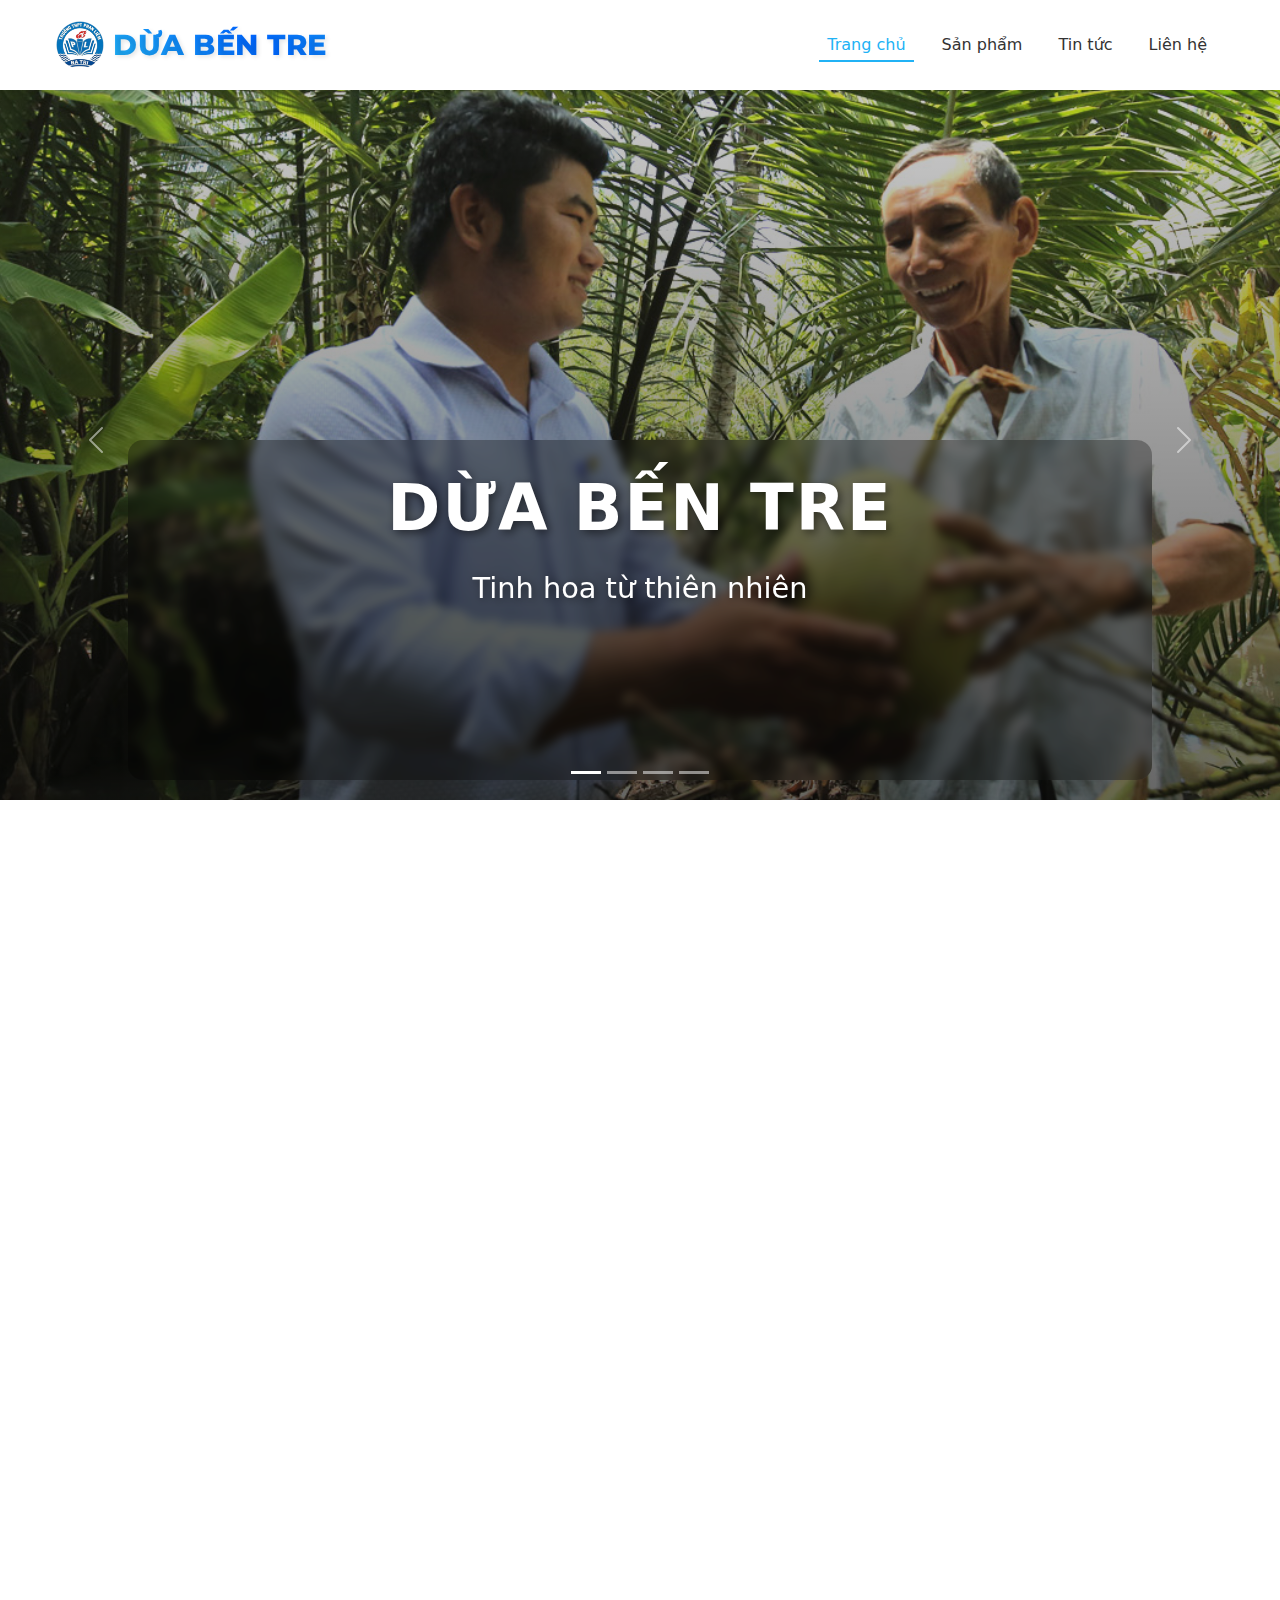
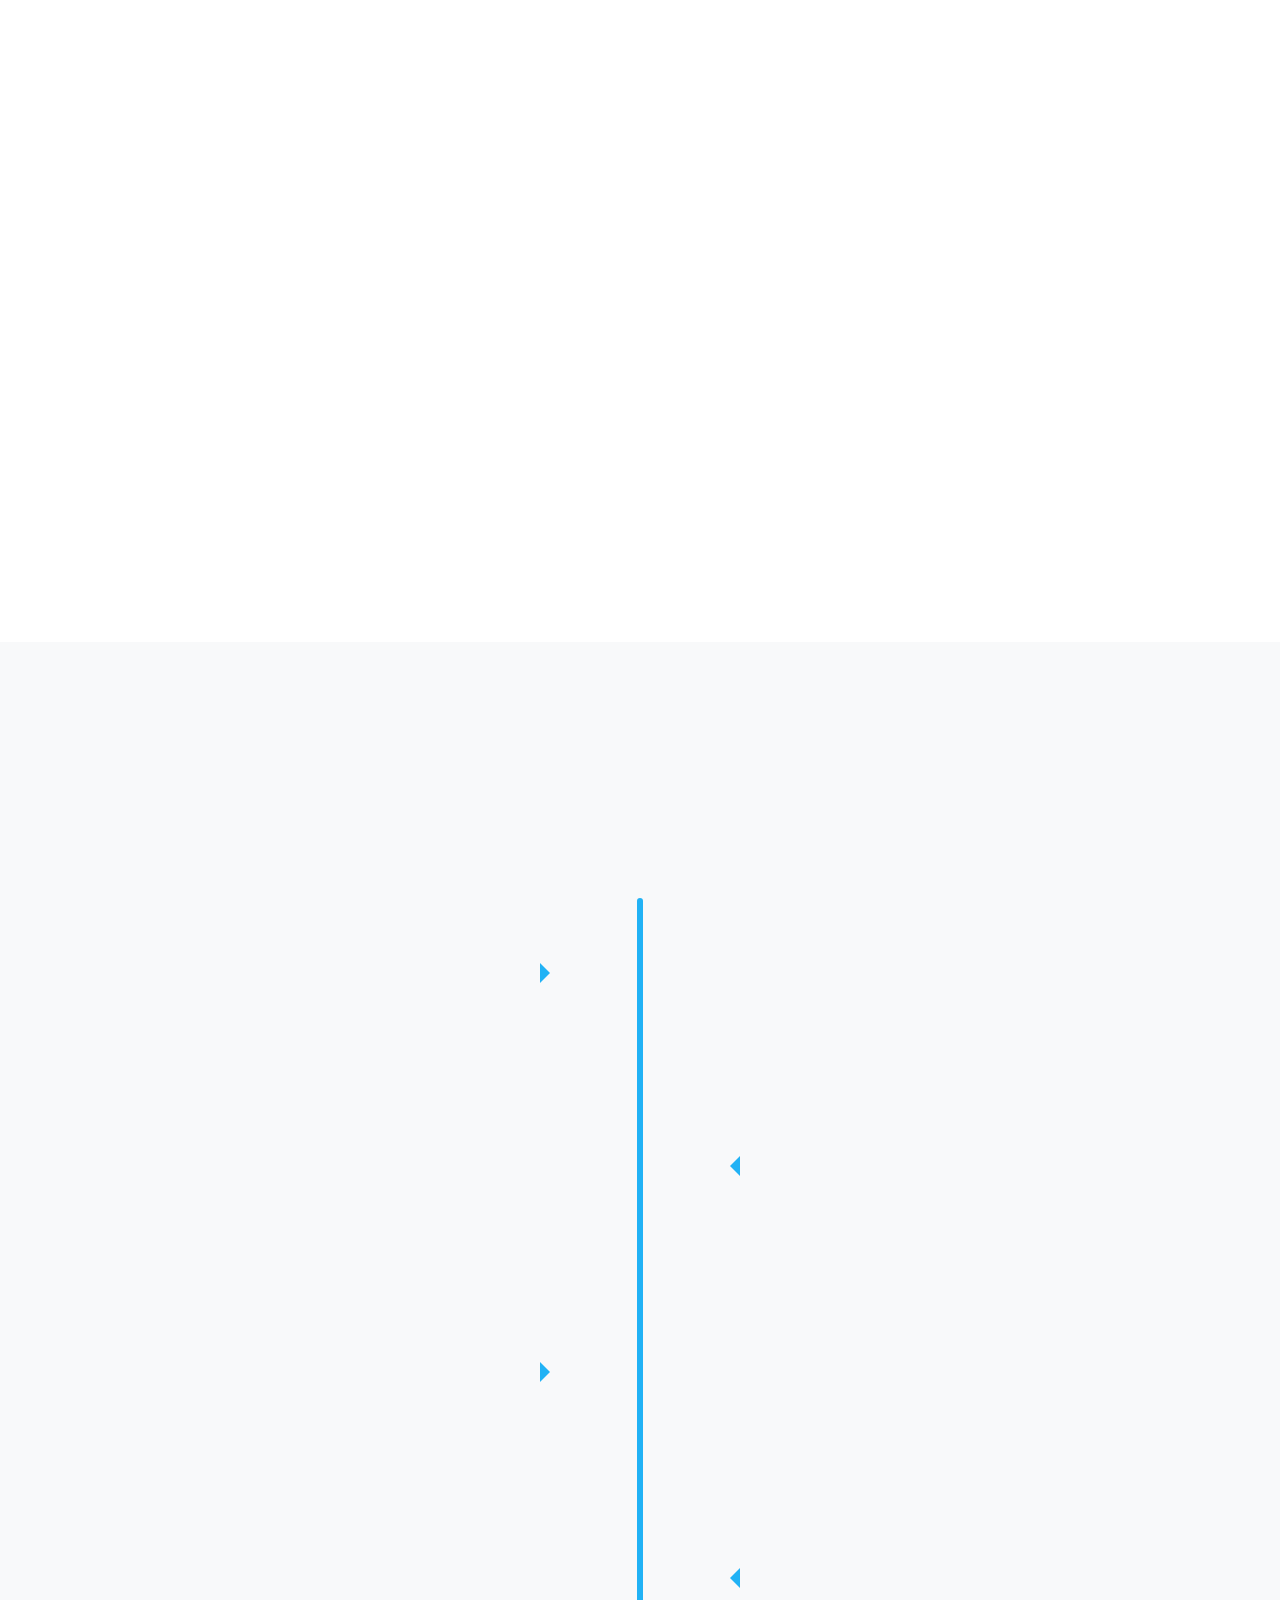
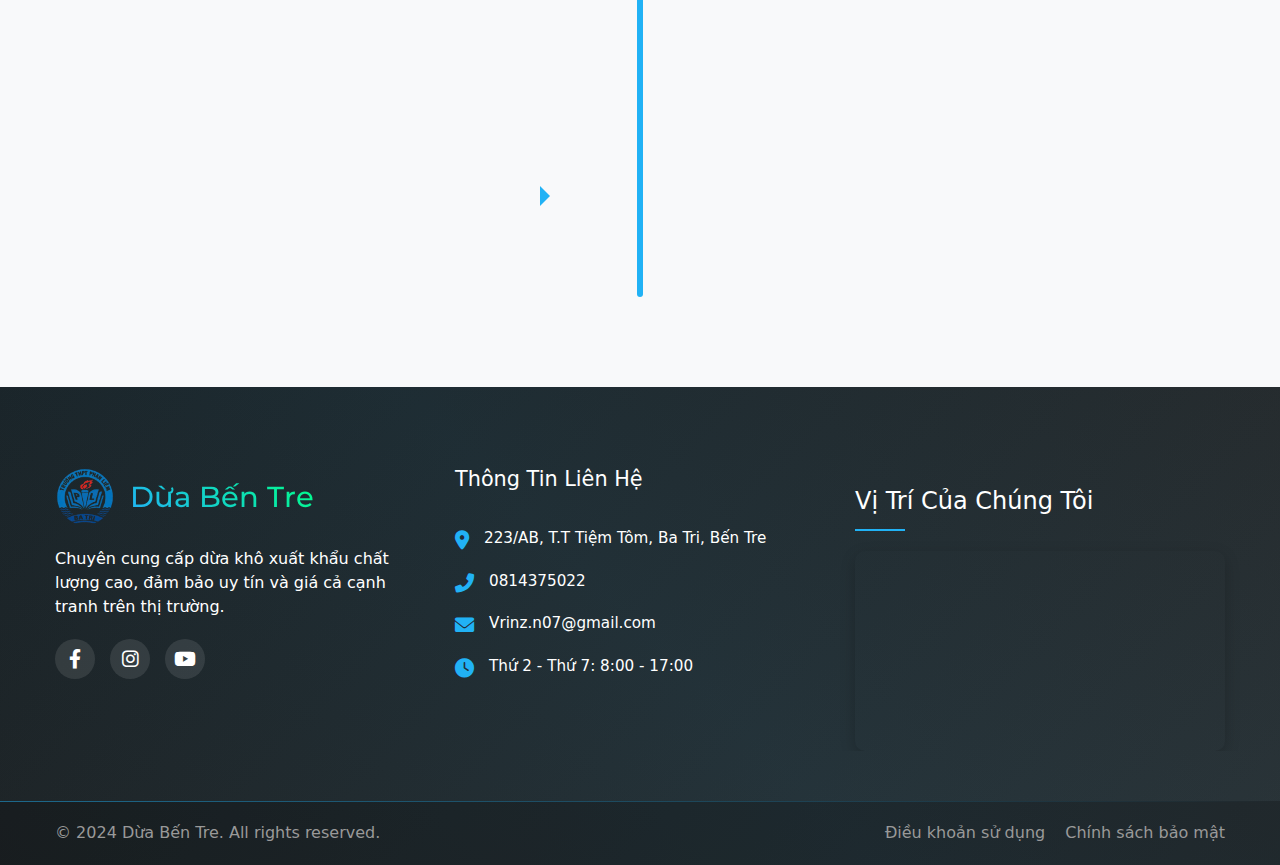
<file: index.html>
<!DOCTYPE html>
<html lang="en">

<head>
    <meta charset="UTF-8">
    <meta name="viewport" content="width=device-width, initial-scale=1.0">
    <link rel="shortcut icon" href="images/logo.png" type="image/x-icon">
    <!-- Bootstrap CSS -->
    <link href="https://cdn.jsdelivr.net/npm/bootstrap@5.3.0/dist/css/bootstrap.min.css" rel="stylesheet">
    <!-- AOS Animation -->
    <link href="https://unpkg.com/aos@2.3.1/dist/aos.css" rel="stylesheet">
    <link href="https://fonts.googleapis.com/css2?family=Pacifico&family=Montserrat:wght@600&display=swap"
        rel="stylesheet">
    <link rel="stylesheet" href="style.css">
    <title>Quảng Bá Dừa Bến Tre</title>
</head>

<body>
    <header class="fixed-top">
        <nav class="navbar navbar-expand-lg navbar-light bg-white">
            <div class="container">
                <a class="navbar-brand d-flex align-items-center" href="#">
                    <img src="images/logo.png" alt="Logo Dừa Bến Tre" height="50">
                    <span class="brand-text ms-2">Dừa Bến Tre</span>
                </a>
                <button class="navbar-toggler" type="button" data-bs-toggle="collapse" data-bs-target="#navbarNav">
                    <span class="navbar-toggler-icon"></span>
                </button>
                <div class="collapse navbar-collapse" id="navbarNav">
                    <ul class="navbar-nav ms-auto">
                        <li class="nav-item">
                            <a class="nav-link active" href="index.html">Trang chủ</a>
                        </li>
                        <li class="nav-item">
                            <a class="nav-link" href="san-pham.html">Sản phẩm</a>
                        </li>
                        <li class="nav-item">
                            <a class="nav-link" href="tin-tuc.html">Tin tức</a>

                        </li>
                        <li class="nav-item">
                            <a class="nav-link" href="lien-he.html">Liên hệ</a>
                        </li>
                    </ul>

                </div>
            </div>
        </nav>
    </header>

    <div id="heroCarousel" class="carousel slide" data-bs-ride="carousel">
        <div class="carousel-indicators">
            <button type="button" data-bs-target="#heroCarousel" data-bs-slide-to="0" class="active"></button>
            <button type="button" data-bs-target="#heroCarousel" data-bs-slide-to="1"></button>
            <button type="button" data-bs-target="#heroCarousel" data-bs-slide-to="2"></button>
            <button type="button" data-bs-target="#heroCarousel" data-bs-slide-to="3"></button>
        </div>

        <div class="carousel-inner">
            <div class="carousel-item active">
                <img src="images/banner1.jpg" class="d-block w-100" alt="Banner 1">
                <div class="carousel-caption" data-aos="fade-up" data-aos-delay="200">
                    <h2 class="banner-title">Dừa Bến Tre</h2>
                    <p class="banner-desc">Tinh hoa từ thiên nhiên</p>

                </div>
            </div>
            <div class="carousel-item">
                <img src="images/banner2.jpg" class="d-block w-100" alt="Banner 2">
                <div class="carousel-caption" data-aos="fade-left" data-aos-delay="200">
                    <h2 class="banner-title">Sản Phẩm Chất Lượng</h2>
                    <p class="banner-desc">Từ vùng đất dừa thân thương</p>

                </div>
            </div>
            <div class="carousel-item">
                <img src="images/banner3.jpg" class="d-block w-100" alt="Banner 3">
                <div class="carousel-caption" data-aos="zoom-in" data-aos-delay="200">
                    <h2 class="banner-title">Công Nghệ Hiện Đại</h2>
                    <p class="banner-desc">Kết hợp với bí quyết truyền thống</p>

                </div>
            </div>
            <div class="carousel-item">
                <img src="images/banner4.jpg" class="d-block w-100" alt="Banner 4">
                <div class="carousel-caption" data-aos="fade-right" data-aos-delay="200">
                    <h2 class="banner-title">Xuất Khẩu Toàn Cầu</h2>
                    <p class="banner-desc">Tự hào thương hiệu Việt Nam</p>

                </div>
            </div>
        </div>

        <button class="carousel-control-prev" type="button" data-bs-target="#heroCarousel" data-bs-slide="prev">
            <span class="carousel-control-prev-icon"></span>
        </button>
        <button class="carousel-control-next" type="button" data-bs-target="#heroCarousel" data-bs-slide="next">
            <span class="carousel-control-next-icon"></span>
        </button>
    </div>

    <!-- Thêm phần này sau carousel -->
    <section class="intro-section">
        <div class="container">
            <div class="row align-items-center" data-aos="fade-up">
                <div class="col-lg-6">
                    <div class="video-wrapper" data-aos="image-reveal">
                        <iframe height="315" src="https://www.youtube.com/embed/H8Ze-0JTrvg?si=QAZyutuVkv4bubcA"
                            title="YouTube video player"
                            allow="accelerometer; autoplay; clipboard-write; encrypted-media; gyroscope; picture-in-picture; web-share"
                            allowfullscreen>
                        </iframe>
                    </div>
                </div>
                <div class="col-lg-6">
                    <div class="intro-content" data-aos="fade-left" data-aos-delay="200">
                        <h2 class="section-title">Chất Lượng Từ Nguồn</h2>
                        <p class="lead">Ở Betrimex, vùng nguyên liệu dừa được phát triển ngay tại "Thủ phủ dừa" Bến Tre
                            & chỉ những trái dừa đủ 11-12 tháng tuổi mới đạt chất lượng thu hoạch.</p>
                        <p>Là cụm cù lao cuối cùng nhận đẫm phù sa của dòng Mekong trước khi chảy ra biển cả, vùng nước
                            lợ với bùn đất sét tạo điều kiện thuận lợi cho những vườn dừa Bến tre được khoác lên mình vẻ
                            xanh tươi và năng suất ra trái cũng cao hơn các vùng khác.</p>
                    </div>
                </div>
            </div>

            <div class="stats-section" data-aos="fade-up">
                <div class="row text-center">
                    <div class="col-md-3 col-6">
                        <div class="stat-item">
                            <h3 class="stat-number">70.000</h3>
                            <p>ha diện tích trồng dừa</p>
                        </div>
                    </div>
                    <div class="col-md-3 col-6">
                        <div class="stat-item">
                            <h3 class="stat-number">600M</h3>
                            <p>trái/năm</p>
                        </div>
                    </div>
                    <div class="col-md-3 col-6">
                        <div class="stat-item">
                            <h3 class="stat-number">40%</h3>
                            <p>tổng sản lượng cả nước</p>
                        </div>
                    </div>
                    <div class="col-md-3 col-6">
                        <div class="stat-item">
                            <h3 class="stat-number">65%</h3>
                            <p>hàm lượng cơm dừa</p>
                        </div>
                    </div>
                </div>
            </div>

            <div class="quality-section">
                <div class="row align-items-center">
                    <div class="col-lg-6 order-lg-2" data-aos="image-reveal">
                        <div class="image-wrapper">
                            <img src="images/banner3.jpg" alt="Chất lượng dừa" class="img-fluid">
                        </div>
                    </div>
                    <div class="col-lg-6 order-lg-1" data-aos="fade-right">
                        <div class="quality-content">
                            <h2 class="section-title">Chất Lượng Vượt Trội</h2>
                            <div class="quality-comparison">
                                <div class="comparison-item">
                                    <h4>Độ dày cơm dừa</h4>
                                    <div class="progress-container">
                                        <div class="progress">
                                            <div class="progress-bar" style="width: 35%">Việt Nam 35%</div>
                                        </div>
                                        <div class="progress">
                                            <div class="progress-bar bg-secondary" style="width: 27%">Thế giới 27%</div>
                                        </div>
                                    </div>
                                </div>
                                <div class="comparison-item">
                                    <h4>Hàm lượng nước dừa</h4>
                                    <div class="progress-container">
                                        <div class="progress">
                                            <div class="progress-bar" style="width: 30%">Việt Nam 30%</div>
                                        </div>
                                        <div class="progress">
                                            <div class="progress-bar bg-secondary" style="width: 22%">Thế giới 22%</div>
                                        </div>
                                    </div>
                                </div>
                            </div>
                        </div>
                    </div>
                </div>
            </div>
        </div>
    </section>

    <!-- Thêm section quy trình sau phần quality-section -->
    <section class="process-section">
        <div class="container">
            <h2 class="section-title text-center mb-5" data-aos="fade-up">Quy Trình Làm Việc</h2>
            <p class="text-center lead mb-5" data-aos="fade-up">Chúng tôi chuyên cung cấp dừa khô xuất nhập khẩu với
                chất lượng hàng đầu giá cả cạnh tranh</p>

            <div class="timeline">
                <div class="timeline-container left" data-aos="fade-right">
                    <div class="timeline-content">
                        <div class="timeline-icon">
                            <img src="images/qt1.jpg" alt="Thu mua dừa khô">
                        </div>
                        <h3>Thu Mua Dừa Khô</h3>
                        <p>Thu mua dừa khô số lượng lớn từ các nhà vườn</p>
                    </div>
                </div>

                <div class="timeline-container right" data-aos="fade-left">
                    <div class="timeline-content">
                        <div class="timeline-icon">
                            <img src="images/qt2.jpg" alt="Tách vỏ">
                        </div>
                        <h3>Tách Vỏ</h3>
                        <p>Tách vỏ bằng máy giáo do các thợ chuyên nghiệp</p>
                    </div>
                </div>

                <div class="timeline-container left" data-aos="fade-right">
                    <div class="timeline-content">
                        <div class="timeline-icon">
                            <img src="images/qt6.jpg" alt="Cân trọng lượng">
                        </div>
                        <h3>Cân Trọng Lượng</h3>
                        <p>Cân trọng lượng đúng theo yêu cầu số lượng từ các đơn hàng của khách hàng</p>
                    </div>
                </div>

                <div class="timeline-container right" data-aos="fade-left">
                    <div class="timeline-content">
                        <div class="timeline-icon">
                            <img src="images/qt3.jpg" alt="Đóng bao lưới">
                        </div>
                        <h3>Đóng Bao Lưới</h3>
                        <p>Sau khi cân trọng lượng đủ, tiến hành cho vào bao lưới theo 2 mẫu phân loại</p>
                    </div>
                </div>

                <div class="timeline-container left" data-aos="fade-right">
                    <div class="timeline-content">
                        <div class="timeline-icon">
                            <img src="images/qt4.jpg" alt="Vận chuyển giao hàng">
                        </div>
                        <h3>Vận Chuyển Giao Hàng</h3>
                        <p>Vận chuyển sản phẩm đã kiểm duyệt về số lượng lên Container đến với khách hàng trong và ngoài
                            nước</p>
                    </div>
                </div>
            </div>
        </div>
    </section>

    <!-- Footer Section -->
    <footer class="footer-section">
        <div class="footer-top">
            <div class="container">
                <div class="row">
                    <div class="col-lg-4 col-md-6 mb-4 mb-lg-0">
                        <div class="footer-info">
                            <div class="footer-logo">
                                <img src="images/logo.png" alt="Logo Dừa Bến Tre" height="60">
                                <h3>Dừa Bến Tre</h3>
                            </div>
                            <p>Chuyên cung cấp dừa khô xuất khẩu chất lượng cao, đảm bảo uy tín và giá cả cạnh tranh
                                trên thị trường.</p>
                            <div class="social-links">
                                <a href="https://www.facebook.com/share/1WTPz3mC3i/" class="facebook"><i
                                        class="fab fa-facebook-f"></i></a>
                                <a href="https://www.instagram.com/vrinz.vie/profilecard/?igsh=MXhmdTlqNnkxZ3Q3bA=="
                                    class="instagram"><i class="fab fa-instagram"></i></a>
                                <a href="https://youtube.com/@vykieu4125?si=Dp_WaKra5_22Q3Ys" class="youtube"><i
                                        class="fab fa-youtube"></i></a>
                            </div>
                        </div>
                    </div>

                    <div class="col-lg-4 col-md-6 mb-4 mb-lg-0">
                        <div class="footer-contact">
                            <h4>Thông Tin Liên Hệ</h4>
                            <div class="contact-info">
                                <div class="info-item">
                                    <i class="fas fa-map-marker-alt"></i>
                                    <p>223/AB, T.T Tiệm Tôm, Ba Tri, Bến Tre</p>
                                </div>
                                <div class="info-item">
                                    <i class="fas fa-phone-alt"></i>
                                    <p>0814375022</p>
                                </div>
                                <div class="info-item">
                                    <i class="fas fa-envelope"></i>
                                    <p>Vrinz.n07@gmail.com </p>
                                </div>
                                <div class="info-item">
                                    <i class="fas fa-clock"></i>
                                    <p>Thứ 2 - Thứ 7: 8:00 - 17:00</p>
                                </div>
                            </div>
                        </div>
                    </div>

                    <div class="col-lg-4 col-md-12">
                        <div class="footer-map">
                            <h4>Vị Trí Của Chúng Tôi</h4>
                            <div class="map-wrapper">
                                <iframe
                                    src="https://www.google.com/maps/embed?pb=!1m18!1m12!1m3!1d62820.79581017576!2d106.3343513092231!3d10.237391859237828!2m3!1f0!2f0!3f0!3m2!1i1024!2i768!4f13.1!3m3!1m2!1s0x310aa8f5e2e8bd09%3A0x9d5fd18ce4fa56bb!2zVHAuIELhur9uIFRyZSwgQuG6v24gVHJlLCBWaeG7h3QgTmFt!5e0!3m2!1svi!2s!4v1738643233012!5m2!1svi!2s"
                                    width="100%" height="200" style="border:0;" allowfullscreen="" loading="lazy"
                                    referrerpolicy="no-referrer-when-downgrade"></iframe>
                            </div>
                        </div>
                    </div>
                </div>
            </div>
        </div>
        <div class="footer-bottom">
            <div class="container">
                <div class="row align-items-center">
                    <div class="col-md-6">
                        <p class="copyright">© 2024 Dừa Bến Tre. All rights reserved.</p>
                    </div>
                    <div class="col-md-6">
                        <ul class="footer-links">
                            <li><a href="#">Điều khoản sử dụng</a></li>
                            <li><a href="#">Chính sách bảo mật</a></li>
                        </ul>
                    </div>
                </div>
            </div>
        </div>
    </footer>

    <!-- Bootstrap JS and Popper.js -->
    <script src="https://cdn.jsdelivr.net/npm/bootstrap@5.3.0/dist/js/bootstrap.bundle.min.js"></script>
    <!-- AOS Animation -->
    <script src="https://unpkg.com/aos@2.3.1/dist/aos.js"></script>
    <script>
        AOS.init({
            offset: 100,
            delay: 0,
            duration: 800,
            easing: 'ease-in-out',
            once: true,
            mirror: false,
            anchorPlacement: 'top-bottom',
        });
    </script>

    <!-- Font Awesome -->
    <link rel="stylesheet" href="https://cdnjs.cloudflare.com/ajax/libs/font-awesome/6.0.0/css/all.min.css">
</body>

</html>
</file>
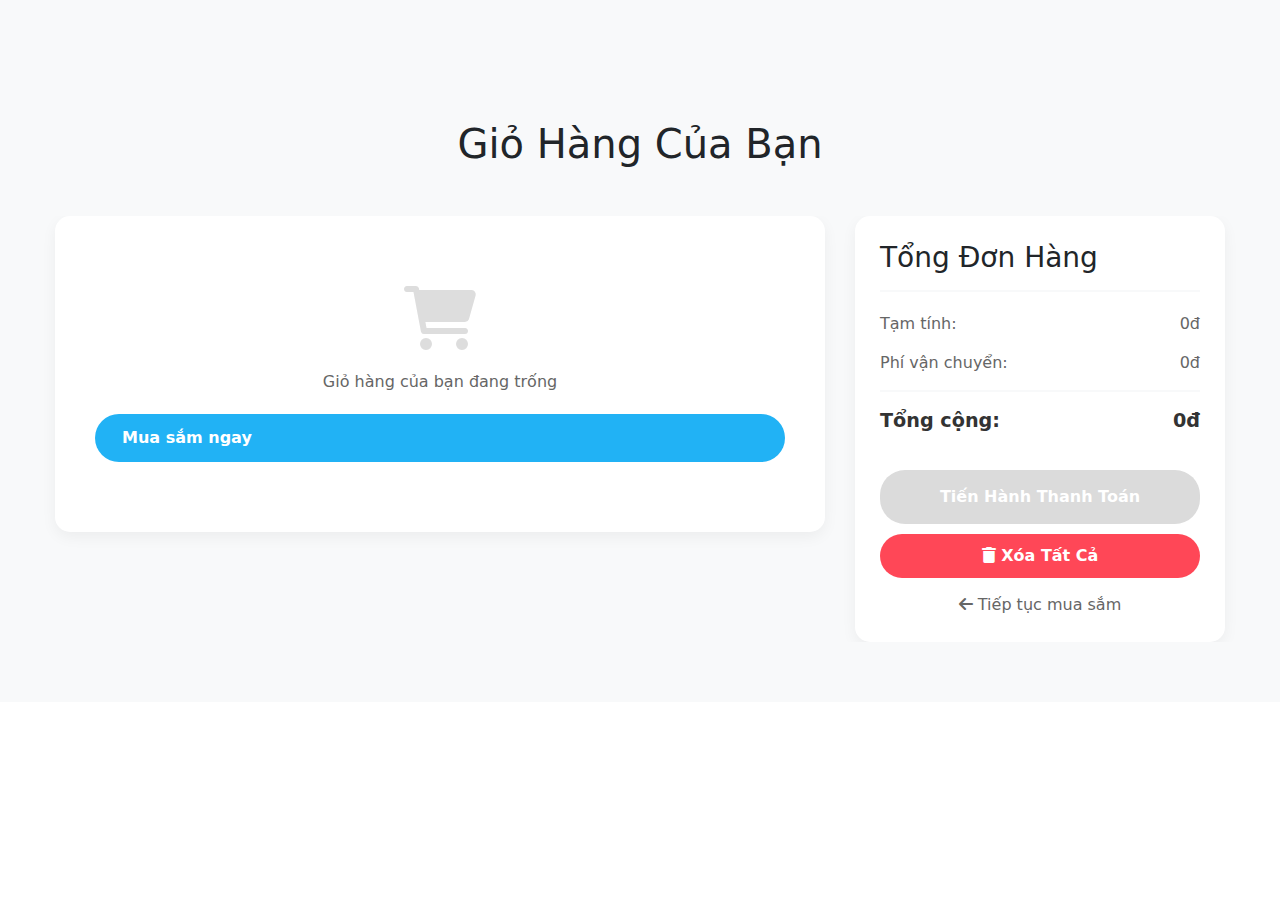
<file: gio-hang.html>
<!DOCTYPE html>
<html lang="vi">

<head>
    <meta charset="UTF-8">
    <meta name="viewport" content="width=device-width, initial-scale=1.0">
    <link rel="shortcut icon" href="images/logo.png" type="image/x-icon">
    <!-- Bootstrap CSS -->
    <link href="https://cdn.jsdelivr.net/npm/bootstrap@5.3.0/dist/css/bootstrap.min.css" rel="stylesheet">
    <!-- Font Awesome -->
    <link rel="stylesheet" href="https://cdnjs.cloudflare.com/ajax/libs/font-awesome/6.0.0/css/all.min.css">
    <link href="https://fonts.googleapis.com/css2?family=Pacifico&family=Montserrat:wght@600&display=swap"
        rel="stylesheet">
    <link rel="stylesheet" href="style.css">
    <title>Giỏ Hàng - Dừa Bến Tre</title>
</head>

<body>
    <!-- Header - Copy from san-pham.html -->
    <header class="fixed-top">
        <!-- ... copy header content ... -->
    </header>

    <!-- Cart Section -->
    <section class="cart-page-section">
        <div class="container">
            <h1 class="text-center mb-5">Giỏ Hàng Của Bạn</h1>

            <div class="row">
                <div class="col-lg-8">
                    <div class="cart-items-container">
                        <!-- Cart items will be displayed here -->
                    </div>
                </div>

                <div class="col-lg-4">
                    <div class="cart-summary-card">
                        <h3>Tổng Đơn Hàng</h3>
                        <div class="summary-item">
                            <span>Tạm tính:</span>
                            <span id="subtotal">0đ</span>
                        </div>
                        <div class="summary-item">
                            <span>Phí vận chuyển:</span>
                            <span id="shipping">30.000đ</span>
                        </div>
                        <div class="summary-item total">
                            <span>Tổng cộng:</span>
                            <span id="total">0đ</span>
                        </div>
                        <button class="btn-checkout" onclick="proceedToCheckout()">
                            Tiến Hành Thanh Toán
                        </button>
                        <button class="btn-clear-cart" onclick="clearCart()">
                            <i class="fas fa-trash"></i> Xóa Tất Cả
                        </button>
                        <a href="san-pham.html" class="btn-continue-shopping">
                            <i class="fas fa-arrow-left"></i> Tiếp tục mua sắm
                        </a>
                    </div>
                </div>
            </div>
        </div>
    </section>

    <!-- Footer - Copy from san-pham.html -->
    <footer class="footer-section">
        <!-- ... copy footer content ... -->
    </footer>

    <!-- Thêm modal checkout form vào cuối body, trước các script -->
    <div class="modal fade" id="checkoutModal" tabindex="-1" aria-hidden="true">
        <div class="modal-dialog modal-dialog-centered">
            <div class="modal-content">
                <div class="modal-header">
                    <h5 class="modal-title">Thông Tin Thanh Toán</h5>
                    <button type="button" class="btn-close" data-bs-dismiss="modal"></button>
                </div>
                <div class="modal-body">
                    <form id="checkoutForm">
                        <div class="mb-3">
                            <label class="form-label">Họ và tên *</label>
                            <input type="text" class="form-control" required>
                        </div>
                        <div class="mb-3">
                            <label class="form-label">Email *</label>
                            <input type="email" class="form-control" required>
                        </div>
                        <div class="mb-3">
                            <label class="form-label">Số điện thoại *</label>
                            <input type="tel" class="form-control" required>
                        </div>
                        <div class="mb-3">
                            <label class="form-label">Địa chỉ giao hàng *</label>
                            <textarea class="form-control" rows="3" required></textarea>
                        </div>
                        <div class="mb-3">
                            <label class="form-label">Ghi chú</label>
                            <textarea class="form-control" rows="2"></textarea>
                        </div>
                        <div class="order-summary mb-3">
                            <h6>Thông tin đơn hàng</h6>
                            <div class="summary-row">
                                <span>Tổng tiền:</span>
                                <span class="total-amount"></span>
                            </div>
                        </div>
                        <button type="submit" class="btn-submit-order">Xác Nhận Đặt Hàng</button>
                    </form>
                </div>
            </div>
        </div>
    </div>

    <script src="https://cdn.jsdelivr.net/npm/bootstrap@5.3.0/dist/js/bootstrap.bundle.min.js"></script>
    <script>
        // Khởi tạo giỏ hàng từ localStorage
        let cart = JSON.parse(localStorage.getItem('cart')) || [];

        // Đảm bảo cart luôn là một mảng hợp lệ
        if (!Array.isArray(cart)) {
            cart = [];
            localStorage.setItem('cart', JSON.stringify(cart));
        }

        // Lọc bỏ các item không hợp lệ
        cart = cart.filter(item => item && item.id && item.title && item.price);

        function displayCart() {
            const cartContainer = document.querySelector('.cart-items-container');
            const checkoutButton = document.querySelector('.btn-checkout');

            if (!cart || cart.length === 0) {
                cartContainer.innerHTML = `
                    <div class="empty-cart">
                        <i class="fas fa-shopping-cart"></i>
                        <p>Giỏ hàng của bạn đang trống</p>
                        <a href="san-pham.html" class="btn-view">Mua sắm ngay</a>
                    </div>
                `;
                // Disable nút thanh toán
                checkoutButton.disabled = true;
                updateSummary();
                return;
            }

            // Enable nút thanh toán nếu có sản phẩm
            checkoutButton.disabled = false;

            cartContainer.innerHTML = cart.map(item => `
                <div class="cart-item-card">
                    <div class="cart-item-image">
                        <img src="${item.image || 'images/default.jpg'}" alt="${item.title}">
                    </div>
                    <div class="cart-item-details">
                        <h4>${item.title}</h4>
                        <div class="price">${formatPrice(item.price)}đ</div>
                        <div class="quantity-controls">
                            <button onclick="updateQuantity('${item.id}', -1)">-</button>
                            <span>${item.quantity}</span>
                            <button onclick="updateQuantity('${item.id}', 1)">+</button>
                        </div>
                    </div>
                    <div class="cart-item-total">
                        <div class="total-price">${formatPrice(item.price * item.quantity)}đ</div>
                        <button class="btn-remove" onclick="removeItem('${item.id}')">
                            <i class="fas fa-trash"></i>
                        </button>
                    </div>
                </div>
            `).join('');

            updateSummary();
        }

        function updateQuantity(productId, change) {
            const item = cart.find(item => item.id === parseInt(productId) || item.id === productId);
            if (item) {
                const newQuantity = item.quantity + change;

                // Kiểm tra số lượng mới phải lớn hơn 0
                if (newQuantity > 0) {
                    item.quantity = newQuantity;
                    localStorage.setItem('cart', JSON.stringify(cart));
                    displayCart();
                } else if (newQuantity <= 0) {
                    // Nếu số lượng = 0, hỏi người dùng có muốn xóa không
                    if (confirm('Bạn có muốn xóa sản phẩm này khỏi giỏ hàng?')) {
                        removeItem(productId);
                    } else {
                        // Nếu không xóa, giữ nguyên số lượng = 1
                        item.quantity = 1;
                        localStorage.setItem('cart', JSON.stringify(cart));
                        displayCart();
                    }
                }
            }
        }

        function removeItem(productId) {
            // Chuyển đổi productId thành số nếu có thể
            const idToRemove = parseInt(productId) || productId;

            // Xác nhận trước khi xóa
            if (confirm('Bạn có chắc muốn xóa sản phẩm này khỏi giỏ hàng?')) {
                // Lọc bỏ item có id trùng khớp
                cart = cart.filter(item => {
                    const itemId = parseInt(item.id) || item.id;
                    return itemId !== idToRemove;
                });

                // Cập nhật localStorage
                localStorage.setItem('cart', JSON.stringify(cart));

                // Cập nhật lại hiển thị giỏ hàng
                displayCart();

                // Hiển thị thông báo
                alert('Đã xóa sản phẩm khỏi giỏ hàng!');
            }
        }

        function updateSummary() {
            const subtotal = cart.reduce((sum, item) => sum + (item.price * item.quantity), 0);
            const shipping = cart.length > 0 ? 30000 : 0;
            const total = subtotal + shipping;

            document.getElementById('subtotal').textContent = formatPrice(subtotal) + 'đ';
            document.getElementById('shipping').textContent = formatPrice(shipping) + 'đ';
            document.getElementById('total').textContent = formatPrice(total) + 'đ';
        }

        function formatPrice(price) {
            return new Intl.NumberFormat('vi-VN').format(price);
        }

        function proceedToCheckout() {
            // Kiểm tra giỏ hàng trống
            if (!cart || cart.length === 0) {
                alert('Giỏ hàng của bạn đang trống. Vui lòng thêm sản phẩm vào giỏ hàng trước khi thanh toán!');
                return;
            }

            // Kiểm tra tổng tiền
            const total = cart.reduce((sum, item) => sum + (item.price * item.quantity), 0);
            if (total <= 0) {
                alert('Đơn hàng của bạn không hợp lệ. Vui lòng kiểm tra lại!');
                return;
            }

            // Nếu mọi thứ ok, hiển thị modal checkout
            const totalText = document.getElementById('total').textContent;
            document.querySelector('.total-amount').textContent = totalText;

            const checkoutModal = new bootstrap.Modal(document.getElementById('checkoutModal'));
            checkoutModal.show();
        }

        // Thêm xử lý form checkout
        document.getElementById('checkoutForm').addEventListener('submit', function (e) {
            e.preventDefault();

            // Ẩn modal
            bootstrap.Modal.getInstance(document.getElementById('checkoutModal')).hide();

            // Hiển thị thông báo
            alert('Cảm ơn bạn đã đặt hàng! Sản phẩm sẽ được giao đến nhà bạn sớm nhất trong vòng 6-8 ngày tới.');

            // Xóa giỏ hàng
            clearCart();
        });

        function clearCart() {
            cart = [];
            localStorage.setItem('cart', JSON.stringify(cart));
            displayCart();
        }

        // Initialize cart display
        document.addEventListener('DOMContentLoaded', displayCart);
    </script>
</body>

</html>
</file>
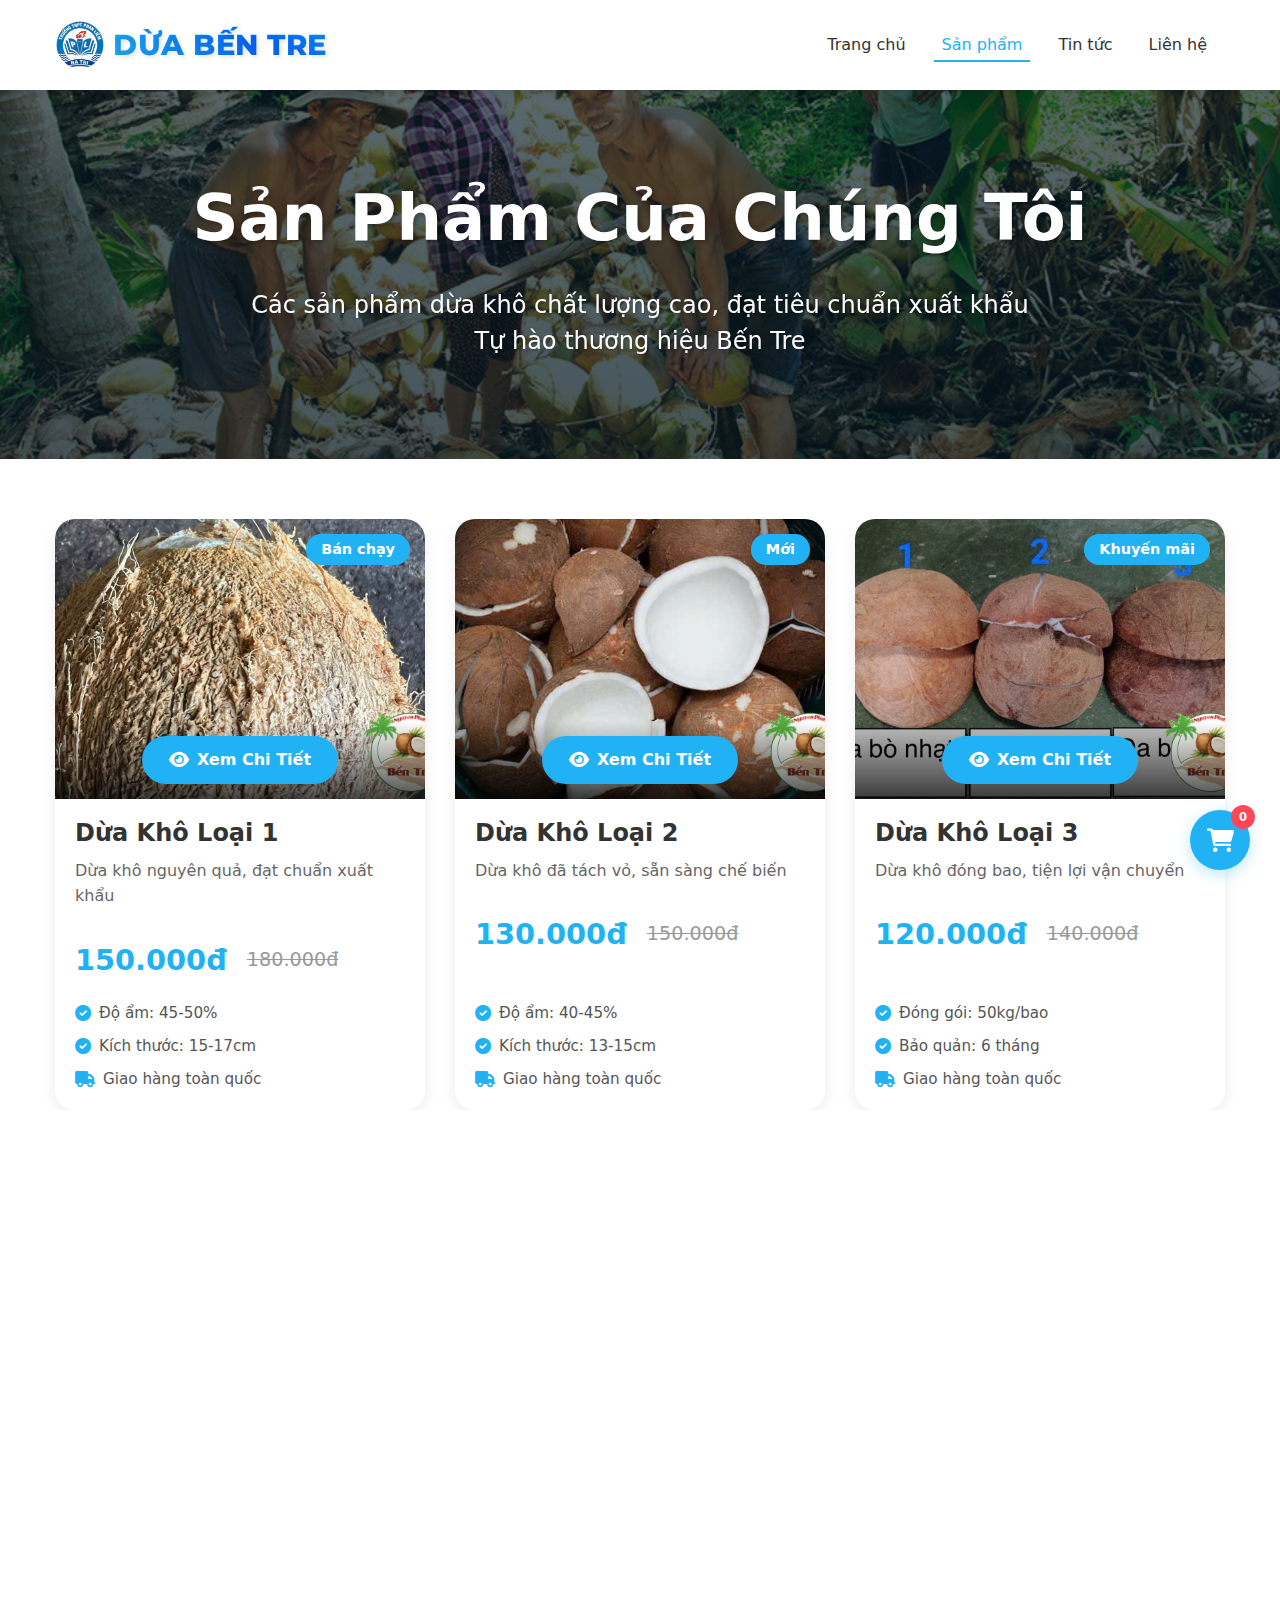
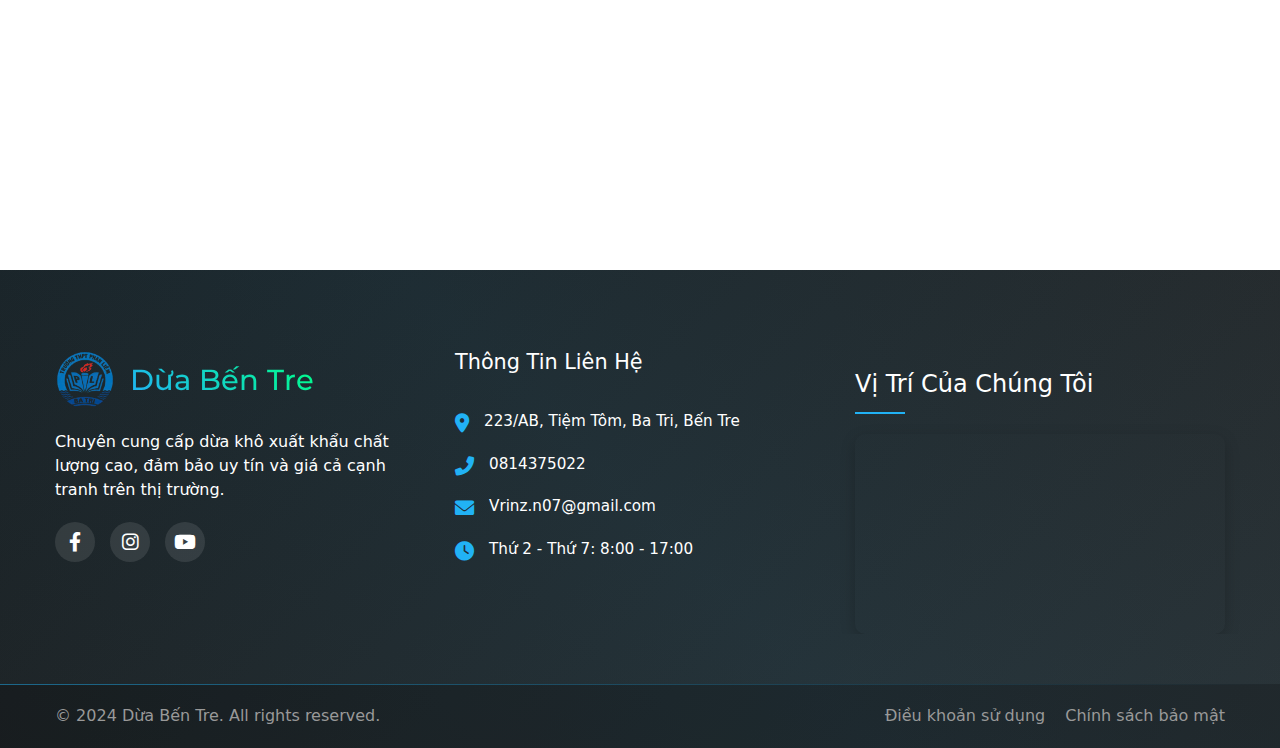
<file: san-pham.html>
<!DOCTYPE html>
<html lang="en">

<head>
    <meta charset="UTF-8">
    <meta name="viewport" content="width=device-width, initial-scale=1.0">
    <link rel="shortcut icon" href="images/logo.png" type="image/x-icon">
    <!-- Bootstrap CSS -->
    <link href="https://cdn.jsdelivr.net/npm/bootstrap@5.3.0/dist/css/bootstrap.min.css" rel="stylesheet">
    <!-- AOS Animation -->
    <link href="https://unpkg.com/aos@2.3.1/dist/aos.css" rel="stylesheet">
    <link href="https://fonts.googleapis.com/css2?family=Pacifico&family=Montserrat:wght@600&display=swap"
        rel="stylesheet">
    <link rel="stylesheet" href="style.css">
    <title>Quản Bá Dừa Bến Tre</title>
    <!-- Font Awesome -->
    <link rel="stylesheet" href="https://cdnjs.cloudflare.com/ajax/libs/font-awesome/6.0.0/css/all.min.css">
    <script src="https://cdn.jsdelivr.net/npm/@popperjs/core@2.11.6/dist/umd/popper.min.js"></script>
    <script src="https://cdn.jsdelivr.net/npm/bootstrap@5.3.0/dist/js/bootstrap.min.js"></script>
</head>

<body>
    <header class="fixed-top">
        <nav class="navbar navbar-expand-lg navbar-light bg-white">
            <div class="container">
                <a class="navbar-brand d-flex align-items-center" href="#">
                    <img src="images/logo.png" alt="Logo Dừa Bến Tre" height="50">
                    <span class="brand-text ms-2">Dừa Bến Tre</span>
                </a>
                <button class="navbar-toggler" type="button" data-bs-toggle="collapse" data-bs-target="#navbarNav">
                    <span class="navbar-toggler-icon"></span>
                </button>
                <div class="collapse navbar-collapse" id="navbarNav">
                    <ul class="navbar-nav ms-auto">
                        <li class="nav-item">
                            <a class="nav-link" href="index.html">Trang chủ</a>
                        </li>
                        <li class="nav-item">
                            <a class="nav-link active" href="san-pham.html">Sản phẩm</a>

                        </li>
                        <li class="nav-item">
                            <a class="nav-link" href="tin-tuc.html">Tin tức</a>

                        </li>
                        <li class="nav-item">
                            <a class="nav-link" href="lien-he.html">Liên hệ</a>
                        </li>
                    </ul>

                </div>
            </div>
        </nav>
    </header>

    <!-- Hero Section -->
    <section class="product-hero">
        <div class="container">
            <h1 class="text-center" data-aos="fade-up">
                Sản Phẩm Của Chúng Tôi
                <span class="highlight"></span>
            </h1>
            <p class="text-center lead" data-aos="fade-up" data-aos-delay="200">
                Các sản phẩm dừa khô chất lượng cao, đạt tiêu chuẩn xuất khẩu
                <br>
                <span class="sub-highlight">Tự hào thương hiệu Bến Tre</span>
            </p>
        </div>
    </section>

    <!-- Products Section -->
    <section class="products-section">
        <div class="container">
            <div class="row g-4">
                <!-- Product 1 -->
                <div class="col-lg-4 col-md-6" data-aos="fade-up">
                    <div class="product-card">
                        <div class="product-badge">Bán chạy</div>
                        <div class="product-image">
                            <img src="images/sp1.jpg" alt="Dừa khô loại 1">
                            <div class="product-overlay">
                                <button class="btn-view" onclick="openProductModal(1)">
                                    <i class="fas fa-eye"></i>
                                    Xem Chi Tiết
                                </button>
                            </div>
                        </div>
                        <div class="product-info">
                            <h3>Dừa Khô Loại 1</h3>
                            <p>Dừa khô nguyên quả, đạt chuẩn xuất khẩu</p>
                            <div class="product-price">
                                <span class="current-price">150.000đ</span>
                                <span class="original-price">180.000đ</span>
                            </div>
                            <div class="product-features">
                                <span><i class="fas fa-check-circle"></i>Độ ẩm: 45-50%</span>
                                <span><i class="fas fa-check-circle"></i>Kích thước: 15-17cm</span>
                                <span><i class="fas fa-truck"></i>Giao hàng toàn quốc</span>
                            </div>
                        </div>
                    </div>
                </div>

                <!-- Product 2 -->
                <div class="col-lg-4 col-md-6" data-aos="fade-up" data-aos-delay="100">
                    <div class="product-card">
                        <div class="product-badge">Mới</div>
                        <div class="product-image">
                            <img src="images/sp2.jpg" alt="Dừa khô loại 2">
                            <div class="product-overlay">
                                <button class="btn-view" onclick="openProductModal(2)">
                                    <i class="fas fa-eye"></i>
                                    Xem Chi Tiết
                                </button>
                            </div>
                        </div>
                        <div class="product-info">
                            <h3>Dừa Khô Loại 2</h3>
                            <p>Dừa khô đã tách vỏ, sẵn sàng chế biến</p>
                            <div class="product-price">
                                <span class="current-price">130.000đ</span>
                                <span class="original-price">150.000đ</span>
                            </div>
                            <div class="product-features">
                                <span><i class="fas fa-check-circle"></i>Độ ẩm: 40-45%</span>
                                <span><i class="fas fa-check-circle"></i>Kích thước: 13-15cm</span>
                                <span><i class="fas fa-truck"></i>Giao hàng toàn quốc</span>
                            </div>
                        </div>
                    </div>
                </div>

                <!-- Product 3 -->
                <div class="col-lg-4 col-md-6" data-aos="fade-up" data-aos-delay="200">
                    <div class="product-card">
                        <div class="product-badge">Khuyến mãi</div>
                        <div class="product-image">
                            <img src="images/sp3.jpg" alt="Dừa khô loại 3">
                            <div class="product-overlay">
                                <button class="btn-view" onclick="openProductModal(3)">
                                    <i class="fas fa-eye"></i>
                                    Xem Chi Tiết
                                </button>
                            </div>
                        </div>
                        <div class="product-info">
                            <h3>Dừa Khô Loại 3</h3>
                            <p>Dừa khô đóng bao, tiện lợi vận chuyển</p>
                            <div class="product-price">
                                <span class="current-price">120.000đ</span>
                                <span class="original-price">140.000đ</span>
                            </div>
                            <div class="product-features">
                                <span><i class="fas fa-check-circle"></i>Đóng gói: 50kg/bao</span>
                                <span><i class="fas fa-check-circle"></i>Bảo quản: 6 tháng</span>
                                <span><i class="fas fa-truck"></i>Giao hàng toàn quốc</span>
                            </div>
                        </div>
                    </div>
                </div>

                <!-- Product 4 -->
                <div class="col-lg-4 col-md-6" data-aos="fade-up">
                    <div class="product-card">
                        <div class="product-badge">Xuất khẩu</div>
                        <div class="product-image">
                            <img src="images/sp4.jpg" alt="Dừa khô đóng kiện">
                            <div class="product-overlay">
                                <button class="btn-view" onclick="openProductModal(4)">
                                    <i class="fas fa-eye"></i>
                                    Xem Chi Tiết
                                </button>
                            </div>
                        </div>
                        <div class="product-info">
                            <h3>Dừa Khô Đóng Kiện</h3>
                            <p>Dừa khô đóng kiện theo tiêu chuẩn xuất khẩu</p>
                            <div class="product-price">
                                <span class="current-price">140.000đ</span>
                                <span class="original-price">160.000đ</span>
                            </div>
                            <div class="product-features">
                                <span><i class="fas fa-check-circle"></i>Quy cách: 100 trái/kiện</span>
                                <span><i class="fas fa-check-circle"></i>Đóng gói: Lưới PE</span>
                                <span><i class="fas fa-truck"></i>Giao hàng toàn quốc</span>
                            </div>
                        </div>
                    </div>
                </div>

                <!-- Product 5 -->
                <div class="col-lg-4 col-md-6" data-aos="fade-up" data-aos-delay="100">
                    <div class="product-card">
                        <div class="product-badge">Cao cấp</div>
                        <div class="product-image">
                            <img src="images/sp5.jpg" alt="Dừa khô cao cấp">
                            <div class="product-overlay">
                                <button class="btn-view" onclick="openProductModal(5)">
                                    <i class="fas fa-eye"></i>
                                    Xem Chi Tiết
                                </button>
                            </div>
                        </div>
                        <div class="product-info">
                            <h3>Dừa Khô Cao Cấp</h3>
                            <p>Dừa khô cao cấp được chọn lọc kỹ càng từ những trái dừa tốt nhất, đảm bảo độ ẩm và kích
                                thước theo tiêu chuẩn xuất khẩu cao cấp.</p>
                            <div class="product-price">
                                <span class="current-price">160.000đ</span>
                                <span class="original-price">190.000đ</span>
                            </div>
                            <div class="product-features">
                                <span><i class="fas fa-check-circle"></i>Độ ẩm: 35-40%</span>
                                <span><i class="fas fa-check-circle"></i>Kích thước: 16-18cm</span>
                                <span><i class="fas fa-truck"></i>Giao hàng toàn quốc</span>
                                <span><i class="fas fa-check-circle"></i>Chứng nhận: Global GAP</span>
                            </div>
                        </div>
                    </div>
                </div>

                <!-- Product 6 -->
                <div class="col-lg-4 col-md-6" data-aos="fade-up" data-aos-delay="200">
                    <div class="product-card">
                        <div class="product-badge">Đặc biệt</div>
                        <div class="product-image">
                            <img src="images/sp6.jpg" alt="Dừa khô đặc biệt">
                            <div class="product-overlay">
                                <button class="btn-view" onclick="openProductModal(6)">
                                    <i class="fas fa-eye"></i>
                                    Xem Chi Tiết
                                </button>
                            </div>
                        </div>
                        <div class="product-info">
                            <h3>Dừa Khô Đặc Biệt</h3>
                            <p>Dừa khô hữu cơ được trồng và chăm sóc theo tiêu chuẩn organic nghiêm ngặt, không sử dụng
                                phân bón hóa học và thuốc trừ sâu.</p>
                            <div class="product-price">
                                <span class="current-price">180.000đ</span>
                                <span class="original-price">220.000đ</span>
                            </div>
                            <div class="product-features">
                                <span><i class="fas fa-check-circle"></i>Hữu cơ 100%</span>
                                <span><i class="fas fa-check-circle"></i>Chứng nhận Organic</span>
                                <span><i class="fas fa-truck"></i>Giao hàng toàn quốc</span>
                                <span><i class="fas fa-check-circle"></i>Bảo quản: 12 tháng</span>
                            </div>
                        </div>
                    </div>
                </div>
            </div>
        </div>
    </section>

    <!-- Footer Section -->
    <footer class="footer-section">
        <div class="footer-top">
            <div class="container">
                <div class="row">
                    <div class="col-lg-4 col-md-6 mb-4 mb-lg-0">
                        <div class="footer-info">
                            <div class="footer-logo">
                                <img src="images/logo.png" alt="Logo Dừa Bến Tre" height="60">
                                <h3>Dừa Bến Tre</h3>
                            </div>
                            <p>Chuyên cung cấp dừa khô xuất khẩu chất lượng cao, đảm bảo uy tín và giá cả cạnh tranh
                                trên thị trường.</p>
                            <div class="social-links">
                                <a href="https://www.facebook.com/share/1WTPz3mC3i/" class="facebook"><i
                                        class="fab fa-facebook-f"></i></a>
                                <a href="https://www.instagram.com/vrinz.vie/profilecard/?igsh=MXhmdTlqNnkxZ3Q3bA=="
                                    class="instagram"><i class="fab fa-instagram"></i></a>
                                <a href="https://youtube.com/@vykieu4125?si=Dp_WaKra5_22Q3Ys" class="youtube"><i
                                        class="fab fa-youtube"></i></a>
                            </div>
                        </div>
                    </div>

                    <div class="col-lg-4 col-md-6 mb-4 mb-lg-0">
                        <div class="footer-contact">
                            <h4>Thông Tin Liên Hệ</h4>
                            <div class="contact-info">
                                <div class="info-item">
                                    <i class="fas fa-map-marker-alt"></i>
                                    <p>223/AB, Tiệm Tôm, Ba Tri, Bến Tre</p>
                                </div>
                                <div class="info-item">
                                    <i class="fas fa-phone-alt"></i>
                                    <p>0814375022</p>
                                </div>
                                <div class="info-item">
                                    <i class="fas fa-envelope"></i>
                                    <p>Vrinz.n07@gmail.com </p>
                                </div>
                                <div class="info-item">
                                    <i class="fas fa-clock"></i>
                                    <p>Thứ 2 - Thứ 7: 8:00 - 17:00</p>
                                </div>
                            </div>
                        </div>
                    </div>

                    <div class="col-lg-4 col-md-12">
                        <div class="footer-map">
                            <h4>Vị Trí Của Chúng Tôi</h4>
                            <div class="map-wrapper">
                                <iframe
                                    src="https://www.google.com/maps/embed?pb=!1m18!1m12!1m3!1d62820.79581017576!2d106.3343513092231!3d10.237391859237828!2m3!1f0!2f0!3f0!3m2!1i1024!2i768!4f13.1!3m3!1m2!1s0x310aa8f5e2e8bd09%3A0x9d5fd18ce4fa56bb!2zVHAuIELhur9uIFRyZSwgQuG6v24gVHJlLCBWaeG7h3QgTmFt!5e0!3m2!1svi!2s!4v1738643233012!5m2!1svi!2s"
                                    width="100%" height="200" style="border:0;" allowfullscreen="" loading="lazy"
                                    referrerpolicy="no-referrer-when-downgrade"></iframe>
                            </div>
                        </div>
                    </div>
                </div>
            </div>
        </div>
        <div class="footer-bottom">
            <div class="container">
                <div class="row align-items-center">
                    <div class="col-md-6">
                        <p class="copyright">© 2024 Dừa Bến Tre. All rights reserved.</p>
                    </div>
                    <div class="col-md-6">
                        <ul class="footer-links">
                            <li><a href="#">Điều khoản sử dụng</a></li>
                            <li><a href="#">Chính sách bảo mật</a></li>
                        </ul>
                    </div>
                </div>
            </div>
        </div>
    </footer>

    <!-- Bootstrap JS and Popper.js -->
    <script src="https://cdn.jsdelivr.net/npm/bootstrap@5.3.0/dist/js/bootstrap.bundle.min.js"></script>
    <!-- AOS Animation -->
    <script src="https://unpkg.com/aos@2.3.1/dist/aos.js"></script>
    <script>
        AOS.init({
            offset: 100,
            delay: 0,
            duration: 800,
            easing: 'ease-in-out',
            once: true,
            mirror: false,
            anchorPlacement: 'top-bottom',
        });
    </script>

    <!-- Modal Product 1 -->
    <div class="modal fade" id="productModal1" tabindex="-1">
        <div class="modal-dialog modal-lg modal-dialog-centered">
            <div class="modal-content">
                <div class="modal-header">
                    <h5 class="modal-title">Dừa Khô Loại 1</h5>
                    <button type="button" class="btn-close" data-bs-dismiss="modal"></button>
                </div>
                <div class="modal-body">
                    <div class="row">
                        <div class="col-md-6">
                            <div class="main-image">
                                <img src="images/sp1.jpg" alt="Dừa khô loại 1" class="img-fluid">
                            </div>
                        </div>
                        <div class="col-md-6">
                            <div class="product-details">
                                <div class="price-wrapper mb-3">
                                    <span class="current-price h3">150.000đ</span>
                                    <span class="original-price text-muted text-decoration-line-through">180.000đ</span>
                                </div>
                                <div class="product-description mb-3">
                                    <p>Dừa khô nguyên quả, đạt chuẩn xuất khẩu...</p>
                                </div>
                                <div class="specs-list mb-4">
                                    <span><i class="fas fa-check-circle"></i>Độ ẩm: 45-50%</span>
                                    <span><i class="fas fa-check-circle"></i>Kích thước: 15-17cm</span>
                                    <span><i class="fas fa-truck"></i>Giao hàng toàn quốc</span>
                                </div>
                                <div class="quantity-wrapper mb-3">
                                    <label>Số lượng:</label>
                                    <div class="quantity-controls">
                                        <button class="qty-btn minus">-</button>
                                        <input type="number" class="qty-input" value="1" min="1">
                                        <button class="qty-btn plus">+</button>
                                    </div>
                                </div>
                                <button class="btn-add-to-cart" onclick="addToCart(1)">
                                    <i class="fas fa-shopping-cart"></i>
                                    Thêm Vào Giỏ Hàng
                                </button>
                            </div>
                        </div>
                    </div>
                    <!-- Đánh giá sản phẩm 1 -->
                    <div class="reviews-section mt-4">
                        <h4>Đánh giá sản phẩm</h4>
                        <div class="rating-summary">
                            <div class="average-rating">
                                <span class="rating-number" id="averageRating1">4.5</span>
                                <div class="stars">
                                    <i class="fas fa-star"></i>
                                    <i class="fas fa-star"></i>
                                    <i class="fas fa-star"></i>
                                    <i class="fas fa-star"></i>
                                    <i class="fas fa-star-half-alt"></i>
                                </div>
                                <span class="total-ratings" id="totalRatings1">(15 đánh giá)</span>
                            </div>
                        </div>

                        <!-- Form đánh giá sản phẩm 1 -->
                        <form id="reviewForm1" class="review-form">
                            <div class="rating-input">
                                <label>Đánh giá của bạn:</label>
                                <div class="star-rating" id="starRating1">
                                    <i class="far fa-star" data-rating="1"></i>
                                    <i class="far fa-star" data-rating="2"></i>
                                    <i class="far fa-star" data-rating="3"></i>
                                    <i class="far fa-star" data-rating="4"></i>
                                    <i class="far fa-star" data-rating="5"></i>
                                </div>
                            </div>
                            <div class="form-group">
                                <label>Bình luận:</label>
                                <textarea class="form-control" rows="3" required></textarea>
                            </div>
                            <button type="submit" class="btn-submit-review">Gửi đánh giá</button>
                        </form>

                        <!-- Danh sách đánh giá sản phẩm 1 -->
                        <div class="reviews-list" id="reviewsList1">
                            <!-- Mẫu đánh giá -->
                            <div class="review-item">
                                <div class="review-header">
                                    <span class="reviewer-name">Nguyễn Văn A</span>
                                    <div class="review-stars">
                                        <i class="fas fa-star"></i>
                                        <i class="fas fa-star"></i>
                                        <i class="fas fa-star"></i>
                                        <i class="fas fa-star"></i>
                                        <i class="fas fa-star"></i>
                                    </div>
                                </div>
                                <div class="review-date">20/03/2024</div>
                                <div class="review-content">
                                    Sản phẩm rất tốt, giao hàng nhanh!
                                </div>
                            </div>
                        </div>
                    </div>
                </div>
            </div>
        </div>
    </div>

    <!-- Modal Product 2 -->
    <div class="modal fade" id="productModal2" tabindex="-1">
        <div class="modal-dialog modal-lg">
            <div class="modal-content">
                <div class="modal-header">
                    <h5 class="modal-title">Dừa Khô Loại 2</h5>
                    <button type="button" class="btn-close" data-bs-dismiss="modal"></button>
                </div>
                <div class="modal-body">
                    <div class="row">
                        <div class="col-md-6">
                            <div class="main-image">
                                <img src="images/sp2.jpg" alt="Dừa khô loại 2" class="img-fluid">
                            </div>
                        </div>
                        <div class="col-md-6">
                            <div class="product-details">
                                <div class="price-wrapper mb-3">
                                    <span class="current-price h3">130.000đ</span>
                                    <span class="original-price text-muted text-decoration-line-through">150.000đ</span>
                                </div>
                                <div class="product-description mb-3">
                                    <p>Dừa khô đã tách vỏ, sẵn sàng chế biến</p>
                                </div>
                                <div class="specs-list mb-4">
                                    <span><i class="fas fa-check-circle"></i>Độ ẩm: 40-45%</span>
                                    <span><i class="fas fa-check-circle"></i>Kích thước: 13-15cm</span>
                                    <span><i class="fas fa-truck"></i>Giao hàng toàn quốc</span>
                                </div>
                                <div class="quantity-wrapper mb-3">
                                    <label>Số lượng:</label>
                                    <div class="quantity-controls">
                                        <button class="qty-btn minus">-</button>
                                        <input type="number" class="qty-input" value="1" min="1">
                                        <button class="qty-btn plus">+</button>
                                    </div>
                                </div>
                                <div class="action-buttons">
                                    <button class="btn-add-to-cart" onclick="addToCart(2)">
                                        <i class="fas fa-shopping-cart"></i>
                                        Thêm vào giỏ hàng
                                    </button>
                                </div>
                            </div>
                        </div>
                    </div>

                    <!-- Đánh giá sản phẩm 2 -->
                    <div class="reviews-section mt-4">
                        <h4>Đánh giá sản phẩm</h4>
                        <div class="rating-summary">
                            <div class="average-rating">
                                <span class="rating-number" id="averageRating2">4.5</span>
                                <div class="stars">
                                    <i class="fas fa-star"></i>
                                    <i class="fas fa-star"></i>
                                    <i class="fas fa-star"></i>
                                    <i class="fas fa-star"></i>
                                    <i class="fas fa-star-half-alt"></i>
                                </div>
                                <span class="total-ratings" id="totalRatings2">(8 đánh giá)</span>
                            </div>
                        </div>

                        <!-- Form đánh giá sản phẩm 2 -->
                        <form id="reviewForm2" class="review-form">
                            <div class="rating-input">
                                <label>Đánh giá của bạn:</label>
                                <div class="star-rating" id="starRating2">
                                    <i class="far fa-star" data-rating="1"></i>
                                    <i class="far fa-star" data-rating="2"></i>
                                    <i class="far fa-star" data-rating="3"></i>
                                    <i class="far fa-star" data-rating="4"></i>
                                    <i class="far fa-star" data-rating="5"></i>
                                </div>
                            </div>
                            <div class="form-group">
                                <label>Bình luận:</label>
                                <textarea class="form-control" rows="3" required></textarea>
                            </div>
                            <button type="submit" class="btn-submit-review">Gửi đánh giá</button>
                        </form>

                        <!-- Danh sách đánh giá sản phẩm 2 -->
                        <div class="reviews-list" id="reviewsList2">
                            <!-- Mẫu đánh giá -->
                            <div class="review-item">
                                <div class="review-header">
                                    <span class="reviewer-name">Nguyễn Văn B</span>
                                    <div class="review-stars">
                                        <i class="fas fa-star"></i>
                                        <i class="fas fa-star"></i>
                                        <i class="fas fa-star"></i>
                                        <i class="fas fa-star"></i>
                                        <i class="fas fa-star"></i>
                                    </div>
                                </div>
                                <div class="review-date">14/03/2024</div>
                                <div class="review-content">
                                    Dừa tách vỏ sẵn, rất tiện lợi cho việc chế biến. Chất lượng tốt!
                                </div>
                            </div>
                        </div>
                    </div>
                </div>
            </div>
        </div>
    </div>

    <div class="modal fade" id="productModal3" tabindex="-1">
        <div class="modal-dialog modal-lg">
            <div class="modal-content">
                <div class="modal-header">
                    <h5 class="modal-title">Dừa Khô Loại 3</h5>
                    <button type="button" class="btn-close" data-bs-dismiss="modal"></button>
                </div>
                <div class="modal-body">
                    <div class="row">
                        <div class="col-md-6">
                            <div class="main-image">
                                <img src="images/sp3.jpg" alt="Dừa khô loại 3" class="img-fluid">
                            </div>
                        </div>
                        <div class="col-md-6">
                            <div class="product-details">
                                <div class="price-wrapper mb-3">
                                    <span class="current-price h3">120.000đ</span>
                                    <span class="original-price text-muted text-decoration-line-through">140.000đ</span>
                                </div>
                                <div class="product-description mb-3">
                                    <p>Dừa khô đóng bao, tiện lợi vận chuyển</p>
                                </div>
                                <div class="specs-list mb-4">
                                    <span><i class="fas fa-check-circle"></i>Đóng gói: 50kg/bao</span>
                                    <span><i class="fas fa-check-circle"></i>Bảo quản: 6 tháng</span>
                                    <span><i class="fas fa-truck"></i>Giao hàng toàn quốc</span>
                                </div>
                                <div class="quantity-wrapper mb-3">
                                    <label>Số lượng:</label>
                                    <div class="quantity-controls">
                                        <button class="qty-btn minus">-</button>
                                        <input type="number" class="qty-input" value="1" min="1">
                                        <button class="qty-btn plus">+</button>
                                    </div>
                                </div>
                                <div class="action-buttons">
                                    <button class="btn-add-to-cart" onclick="addToCart(3)">
                                        <i class="fas fa-shopping-cart"></i>
                                        Thêm vào giỏ hàng
                                    </button>
                                </div>
                            </div>
                        </div>
                    </div>

                    <!-- Đánh giá sản phẩm 3 -->
                    <div class="reviews-section mt-4">
                        <h4>Đánh giá sản phẩm</h4>
                        <div class="rating-summary">
                            <div class="average-rating">
                                <span class="rating-number" id="averageRating3">4.7</span>
                                <div class="stars">
                                    <i class="fas fa-star"></i>
                                    <i class="fas fa-star"></i>
                                    <i class="fas fa-star"></i>
                                    <i class="fas fa-star"></i>
                                    <i class="fas fa-star-half-alt"></i>
                                </div>
                                <span class="total-ratings" id="totalRatings3">(12 đánh giá)</span>
                            </div>
                        </div>

                        <!-- Form đánh giá sản phẩm 3 -->
                        <form id="reviewForm3" class="review-form">
                            <div class="rating-input">
                                <label>Đánh giá của bạn:</label>
                                <div class="star-rating" id="starRating3">
                                    <i class="far fa-star" data-rating="1"></i>
                                    <i class="far fa-star" data-rating="2"></i>
                                    <i class="far fa-star" data-rating="3"></i>
                                    <i class="far fa-star" data-rating="4"></i>
                                    <i class="far fa-star" data-rating="5"></i>
                                </div>
                            </div>
                            <div class="form-group">
                                <label>Bình luận:</label>
                                <textarea class="form-control" rows="3" required></textarea>
                            </div>
                            <button type="submit" class="btn-submit-review">Gửi đánh giá</button>
                        </form>

                        <!-- Danh sách đánh giá sản phẩm 3 -->
                        <div class="reviews-list" id="reviewsList3">
                            <!-- Mẫu đánh giá -->
                            <div class="review-item">
                                <div class="review-header">
                                    <span class="reviewer-name">Lê Văn C</span>
                                    <div class="review-stars">
                                        <i class="fas fa-star"></i>
                                        <i class="fas fa-star"></i>
                                        <i class="fas fa-star"></i>
                                        <i class="fas fa-star"></i>
                                        <i class="fas fa-star"></i>
                                    </div>
                                </div>
                                <div class="review-date">15/03/2024</div>
                                <div class="review-content">
                                    Đóng gói cẩn thận, dừa tươi ngon, rất hài lòng!
                                </div>
                            </div>
                        </div>
                    </div>
                </div>
            </div>
        </div>
    </div>

    <div class="modal fade" id="productModal4" tabindex="-1">
        <div class="modal-dialog modal-lg">
            <div class="modal-content">
                <div class="modal-header">
                    <h5 class="modal-title">Dừa Khô Đóng Kiện</h5>
                    <button type="button" class="btn-close" data-bs-dismiss="modal"></button>
                </div>
                <div class="modal-body">
                    <div class="row">
                        <div class="col-md-6">
                            <div class="main-image">
                                <img src="images/sp4.jpg" alt="Dừa khô đóng kiện" class="img-fluid">
                            </div>
                        </div>
                        <div class="col-md-6">
                            <div class="product-details">
                                <div class="price-wrapper mb-3">
                                    <span class="current-price h3">140.000đ</span>
                                    <span class="original-price text-muted text-decoration-line-through">160.000đ</span>
                                </div>
                                <div class="product-description mb-3">
                                    <p>Dừa khô đóng kiện theo tiêu chuẩn xuất khẩu</p>
                                </div>
                                <div class="specs-list mb-4">
                                    <span><i class="fas fa-check-circle"></i>Quy cách: 100 trái/kiện</span>
                                    <span><i class="fas fa-check-circle"></i>Đóng gói: Lưới PE</span>
                                    <span><i class="fas fa-truck"></i>Giao hàng toàn quốc</span>
                                </div>
                                <div class="quantity-wrapper mb-3">
                                    <label>Số lượng:</label>
                                    <div class="quantity-controls">
                                        <button class="qty-btn minus">-</button>
                                        <input type="number" class="qty-input" value="1" min="1">
                                        <button class="qty-btn plus">+</button>
                                    </div>
                                </div>
                                <div class="action-buttons">
                                    <button class="btn-add-to-cart" onclick="addToCart(4)">
                                        <i class="fas fa-shopping-cart"></i>
                                        Thêm vào giỏ hàng
                                    </button>
                                </div>
                            </div>
                        </div>
                    </div>

                    <!-- Đánh giá sản phẩm 4 -->
                    <div class="reviews-section mt-4">
                        <h4>Đánh giá sản phẩm</h4>
                        <div class="rating-summary">
                            <div class="average-rating">
                                <span class="rating-number" id="averageRating4">4.6</span>
                                <div class="stars">
                                    <i class="fas fa-star"></i>
                                    <i class="fas fa-star"></i>
                                    <i class="fas fa-star"></i>
                                    <i class="fas fa-star"></i>
                                    <i class="fas fa-star-half-alt"></i>
                                </div>
                                <span class="total-ratings" id="totalRatings4">(10 đánh giá)</span>
                            </div>
                        </div>

                        <!-- Form đánh giá sản phẩm 4 -->
                        <form id="reviewForm4" class="review-form">
                            <div class="rating-input">
                                <label>Đánh giá của bạn:</label>
                                <div class="star-rating" id="starRating4">
                                    <i class="far fa-star" data-rating="1"></i>
                                    <i class="far fa-star" data-rating="2"></i>
                                    <i class="far fa-star" data-rating="3"></i>
                                    <i class="far fa-star" data-rating="4"></i>
                                    <i class="far fa-star" data-rating="5"></i>
                                </div>
                            </div>
                            <div class="form-group">
                                <label>Bình luận:</label>
                                <textarea class="form-control" rows="3" required></textarea>
                            </div>
                            <button type="submit" class="btn-submit-review">Gửi đánh giá</button>
                        </form>

                        <!-- Danh sách đánh giá sản phẩm 4 -->
                        <div class="reviews-list" id="reviewsList4">
                            <!-- Mẫu đánh giá -->
                            <div class="review-item">
                                <div class="review-header">
                                    <span class="reviewer-name">Phạm Thị D</span>
                                    <div class="review-stars">
                                        <i class="fas fa-star"></i>
                                        <i class="fas fa-star"></i>
                                        <i class="fas fa-star"></i>
                                        <i class="fas fa-star"></i>
                                        <i class="fas fa-star"></i>
                                    </div>
                                </div>
                                <div class="review-date">12/03/2024</div>
                                <div class="review-content">
                                    Sản phẩm đạt chuẩn xuất khẩu, rất hài lòng với chất lượng!
                                </div>
                            </div>
                        </div>
                    </div>
                </div>
            </div>
        </div>
    </div>

    <div class="modal fade" id="productModal5" tabindex="-1">
        <div class="modal-dialog modal-lg">
            <div class="modal-content">
                <div class="modal-header">
                    <h5 class="modal-title">Dừa Khô Cao Cấp</h5>
                    <button type="button" class="btn-close" data-bs-dismiss="modal"></button>
                </div>
                <div class="modal-body">
                    <div class="row">
                        <div class="col-md-6">
                            <div class="main-image">
                                <img src="images/sp5.jpg" alt="Dừa khô cao cấp" class="img-fluid">
                            </div>
                        </div>
                        <div class="col-md-6">
                            <div class="product-details">
                                <div class="price-wrapper mb-3">
                                    <span class="current-price h3">160.000đ</span>
                                    <span class="original-price text-muted text-decoration-line-through">190.000đ</span>
                                </div>
                                <div class="product-description mb-3">
                                    <p>Dừa khô cao cấp được chọn lọc kỹ càng từ những trái dừa tốt nhất, đảm bảo độ ẩm
                                        và kích thước theo tiêu chuẩn xuất khẩu cao cấp.</p>
                                </div>
                                <div class="specs-list mb-4">
                                    <span><i class="fas fa-check-circle"></i>Độ ẩm: 35-40%</span>
                                    <span><i class="fas fa-check-circle"></i>Kích thước: 16-18cm</span>
                                    <span><i class="fas fa-truck"></i>Giao hàng toàn quốc</span>
                                    <span><i class="fas fa-check-circle"></i>Chứng nhận: Global GAP</span>
                                </div>
                                <div class="quantity-wrapper mb-3">
                                    <label>Số lượng:</label>
                                    <div class="quantity-controls">
                                        <button class="qty-btn minus">-</button>
                                        <input type="number" class="qty-input" value="1" min="1">
                                        <button class="qty-btn plus">+</button>
                                    </div>
                                </div>
                                <div class="action-buttons">
                                    <button class="btn-add-to-cart" onclick="addToCart(5)">
                                        <i class="fas fa-shopping-cart"></i>
                                        Thêm vào giỏ hàng
                                    </button>
                                </div>
                            </div>
                        </div>
                    </div>

                    <!-- Đánh giá sản phẩm 5 -->
                    <div class="reviews-section mt-4">
                        <h4>Đánh giá sản phẩm</h4>
                        <div class="rating-summary">
                            <div class="average-rating">
                                <span class="rating-number" id="averageRating5">4.8</span>
                                <div class="stars">
                                    <i class="fas fa-star"></i>
                                    <i class="fas fa-star"></i>
                                    <i class="fas fa-star"></i>
                                    <i class="fas fa-star"></i>
                                    <i class="fas fa-star-half-alt"></i>
                                </div>
                                <span class="total-ratings" id="totalRatings5">(20 đánh giá)</span>
                            </div>
                        </div>

                        <!-- Form đánh giá sản phẩm 5 -->
                        <form id="reviewForm5" class="review-form">
                            <div class="rating-input">
                                <label>Đánh giá của bạn:</label>
                                <div class="star-rating" id="starRating5">
                                    <i class="far fa-star" data-rating="1"></i>
                                    <i class="far fa-star" data-rating="2"></i>
                                    <i class="far fa-star" data-rating="3"></i>
                                    <i class="far fa-star" data-rating="4"></i>
                                    <i class="far fa-star" data-rating="5"></i>
                                </div>
                            </div>
                            <div class="form-group">
                                <label>Bình luận:</label>
                                <textarea class="form-control" rows="3" required></textarea>
                            </div>
                            <button type="submit" class="btn-submit-review">Gửi đánh giá</button>
                        </form>

                        <!-- Danh sách đánh giá sản phẩm 5 -->
                        <div class="reviews-list" id="reviewsList5">
                            <!-- Mẫu đánh giá -->
                            <div class="review-item">
                                <div class="review-header">
                                    <span class="reviewer-name">Nguyễn Thị E</span>
                                    <div class="review-stars">
                                        <i class="fas fa-star"></i>
                                        <i class="fas fa-star"></i>
                                        <i class="fas fa-star"></i>
                                        <i class="fas fa-star"></i>
                                        <i class="fas fa-star"></i>
                                    </div>
                                </div>
                                <div class="review-date">10/03/2024</div>
                                <div class="review-content">
                                    Sản phẩm đạt chuẩn xuất khẩu, chất lượng tốt, rất hài lòng!
                                </div>
                            </div>
                        </div>
                    </div>
                </div>
            </div>
        </div>
    </div>

    <div class="modal fade" id="productModal6" tabindex="-1">
        <div class="modal-dialog modal-lg">
            <div class="modal-content">
                <div class="modal-header">
                    <h5 class="modal-title">Dừa Khô Đặc Biệt</h5>
                    <button type="button" class="btn-close" data-bs-dismiss="modal"></button>
                </div>
                <div class="modal-body">
                    <div class="row">
                        <div class="col-md-6">
                            <div class="main-image">
                                <img src="images/sp6.jpg" alt="Dừa khô đặc biệt" class="img-fluid">
                            </div>
                        </div>
                        <div class="col-md-6">
                            <div class="product-details">
                                <div class="price-wrapper mb-3">
                                    <span class="current-price h3">180.000đ</span>
                                    <span class="original-price text-muted text-decoration-line-through">220.000đ</span>
                                </div>
                                <div class="product-description mb-3">
                                    <p>Dừa khô hữu cơ được trồng và chăm sóc theo tiêu chuẩn organic nghiêm ngặt, không
                                        sử dụng phân bón hóa học và thuốc trừ sâu.</p>
                                </div>
                                <div class="specs-list mb-4">
                                    <span><i class="fas fa-check-circle"></i>Hữu cơ 100%</span>
                                    <span><i class="fas fa-check-circle"></i>Chứng nhận Organic</span>
                                    <span><i class="fas fa-truck"></i>Giao hàng toàn quốc</span>
                                    <span><i class="fas fa-check-circle"></i>Bảo quản: 12 tháng</span>
                                </div>
                                <div class="quantity-wrapper mb-3">
                                    <label>Số lượng:</label>
                                    <div class="quantity-controls">
                                        <button class="qty-btn minus">-</button>
                                        <input type="number" class="qty-input" value="1" min="1">
                                        <button class="qty-btn plus">+</button>
                                    </div>
                                </div>
                                <div class="action-buttons">
                                    <button class="btn-add-to-cart" onclick="addToCart(6)">
                                        <i class="fas fa-shopping-cart"></i>
                                        Thêm vào giỏ hàng
                                    </button>
                                </div>
                            </div>
                        </div>
                    </div>

                    <!-- Đánh giá sản phẩm 6 -->
                    <div class="reviews-section mt-4">
                        <h4>Đánh giá sản phẩm</h4>
                        <div class="rating-summary">
                            <div class="average-rating">
                                <span class="rating-number" id="averageRating6">4.7</span>
                                <div class="stars">
                                    <i class="fas fa-star"></i>
                                    <i class="fas fa-star"></i>
                                    <i class="fas fa-star"></i>
                                    <i class="fas fa-star"></i>
                                    <i class="fas fa-star-half-alt"></i>
                                </div>
                                <span class="total-ratings" id="totalRatings6">(15 đánh giá)</span>
                            </div>
                        </div>

                        <!-- Form đánh giá sản phẩm 6 -->
                        <form id="reviewForm6" class="review-form">
                            <div class="rating-input">
                                <label>Đánh giá của bạn:</label>
                                <div class="star-rating" id="starRating6">
                                    <i class="far fa-star" data-rating="1"></i>
                                    <i class="far fa-star" data-rating="2"></i>
                                    <i class="far fa-star" data-rating="3"></i>
                                    <i class="far fa-star" data-rating="4"></i>
                                    <i class="far fa-star" data-rating="5"></i>
                                </div>
                            </div>
                            <div class="form-group">
                                <label>Bình luận:</label>
                                <textarea class="form-control" rows="3" required></textarea>
                            </div>
                            <button type="submit" class="btn-submit-review">Gửi đánh giá</button>
                        </form>

                        <!-- Danh sách đánh giá sản phẩm 6 -->
                        <div class="reviews-list" id="reviewsList6">
                            <!-- Mẫu đánh giá -->
                            <div class="review-item">
                                <div class="review-header">
                                    <span class="reviewer-name">Trần Thị F</span>
                                    <div class="review-stars">
                                        <i class="fas fa-star"></i>
                                        <i class="fas fa-star"></i>
                                        <i class="fas fa-star"></i>
                                        <i class="fas fa-star"></i>
                                        <i class="fas fa-star"></i>
                                    </div>
                                </div>
                                <div class="review-date">05/03/2024</div>
                                <div class="review-content">
                                    Sản phẩm đạt chuẩn xuất khẩu, chất lượng tốt, rất hài lòng!
                                </div>
                            </div>
                        </div>
                    </div>
                </div>
            </div>
        </div>
    </div>

    <!-- Add this before closing body tag -->
    <script>
        let currentProductId = null;

        const productData = {
            1: {
                id: 1,
                title: "Dừa Khô Loại 1",
                price: 150000,
                mainImage: "images/sp1.jpg"
            },
            2: {
                id: 2,
                title: "Dừa Khô Loại 2",
                price: 130000,
                mainImage: "images/sp2.jpg"
            },
            3: {
                id: 3,
                title: "Dừa Khô Loại 3",
                price: 120000,
                mainImage: "images/sp3.jpg"
            },
            4: {
                id: 4,
                title: "Dừa Khô Đóng Kiện",
                price: 140000,
                mainImage: "images/sp4.jpg"
            },
            5: {
                id: 5,
                title: "Dừa Khô Cao Cấp",
                price: 160000,
                mainImage: "images/sp5.jpg"
            },
            6: {
                id: 6,
                title: "Dừa Khô Đặc Biệt",
                price: 180000,
                mainImage: "images/sp6.jpg"
            }
        };

        function openProductModal(id) {
            const modalId = `productModal${id}`;
            const modal = document.getElementById(modalId);
            if (modal) {
                const bsModal = new bootstrap.Modal(modal);
                bsModal.show();
            } else {
                console.error(`Modal with id ${modalId} not found`);
            }
        }

        function addToCart(productId) {
            // Lấy thông tin sản phẩm từ productData thay vì từ DOM
            const product = productData[productId];
            if (!product) {
                console.error('Không tìm thấy sản phẩm');
                return;
            }

            // Lấy số lượng từ modal của sản phẩm cụ thể
            const modalId = `productModal${productId}`;
            const quantityInput = document.querySelector(`#${modalId} .qty-input`);
            if (!quantityInput) {
                console.error('Không tìm thấy input số lượng');
                return;
            }

            const quantity = parseInt(quantityInput.value) || 1;
            let cart = JSON.parse(localStorage.getItem('cart')) || [];

            const existingItem = cart.find(item => item.id === productId);

            if (existingItem) {
                existingItem.quantity += quantity;
            } else {
                cart.push({
                    id: productId,
                    title: product.title,
                    price: product.price,
                    quantity: quantity,
                    image: product.mainImage
                });
            }

            localStorage.setItem('cart', JSON.stringify(cart));
            updateCartCount();

            // Hiển thị thông báo
            showNotification('Đã thêm vào giỏ hàng!');

            // Đóng modal sản phẩm
            const modal = document.getElementById(modalId);
            const modalInstance = bootstrap.Modal.getInstance(modal);
            if (modalInstance) {
                modalInstance.hide();
            }
        }

        function showNotification(message) {
            const notification = document.createElement('div');
            notification.className = 'notification';
            notification.innerHTML = `
                <i class="fas fa-check-circle"></i>
                <span>${message}</span>
            `;
            document.body.appendChild(notification);

            setTimeout(() => {
                notification.classList.add('show');
                setTimeout(() => {
                    notification.classList.remove('show');
                    setTimeout(() => notification.remove(), 300);
                }, 2000);
            }, 100);
        }

        function updateCartCount() {
            const cart = JSON.parse(localStorage.getItem('cart')) || [];
            const totalItems = cart.reduce((sum, item) => sum + item.quantity, 0);
            const cartCount = document.querySelector('.cart-count');
            if (cartCount) {
                cartCount.textContent = totalItems;
            }
        }

        // Initialize event listeners
        document.addEventListener('DOMContentLoaded', function () {
            // Quantity controls in product modal
            document.querySelectorAll('.qty-btn').forEach(btn => {
                btn.addEventListener('click', function () {
                    const input = this.parentElement.querySelector('.qty-input');
                    const currentValue = parseInt(input.value);

                    if (this.classList.contains('minus') && currentValue > 1) {
                        input.value = currentValue - 1;
                    } else if (this.classList.contains('plus')) {
                        input.value = currentValue + 1;
                    }
                });
            });
        });

        // Initialize cart count on page load
        document.addEventListener('DOMContentLoaded', updateCartCount);

        // Khởi tạo biến cho sản phẩm 1
        let selectedRating1 = 0;
        const starRating1 = document.querySelector('#starRating1');
        const stars1 = starRating1.querySelectorAll('i');

        // Xử lý đánh giá sao cho sản phẩm 1
        stars1.forEach(star => {
            star.addEventListener('mouseover', function () {
                const rating = this.dataset.rating;
                highlightStars(stars1, rating);
            });

            star.addEventListener('click', function () {
                selectedRating1 = parseInt(this.dataset.rating);
                highlightStars(stars1, selectedRating1);
            });
        });

        starRating1.addEventListener('mouseleave', function () {
            highlightStars(stars1, selectedRating1);
        });

        // Xử lý form đánh giá sản phẩm 1
        document.getElementById('reviewForm1').addEventListener('submit', function (e) {
            e.preventDefault();

            if (selectedRating1 === 0) {
                alert('Vui lòng chọn số sao đánh giá!');
                return;
            }

            const comment = this.querySelector('textarea').value;
            if (!comment.trim()) {
                alert('Vui lòng nhập nội dung đánh giá!');
                return;
            }

            // Thêm đánh giá mới vào danh sách
            addNewReview1(selectedRating1, comment);

            // Reset form
            this.reset();
            selectedRating1 = 0;
            highlightStars(stars1, 0);
            alert('Cảm ơn bạn đã đánh giá sản phẩm!');
        });

        // Hàm thêm đánh giá mới cho sản phẩm 1
        function addNewReview1(rating, comment) {
            const reviewsList = document.querySelector('#reviewsList1');
            const date = new Date().toLocaleDateString();

            const reviewHTML = `
                <div class="review-item">
                    <div class="review-header">
                        <span class="reviewer-name">Khách hàng</span>
                        <div class="review-stars">
                            ${getStarIcons(rating)}
                        </div>
                    </div>
                    <div class="review-date">${date}</div>
                    <div class="review-content">${comment}</div>
                </div>
            `;

            reviewsList.insertAdjacentHTML('afterbegin', reviewHTML);
            updateAverageRating1();
        }

        // Sửa hàm getStarIcons
        function getStarIcons(rating) {
            let stars = '';
            for (let i = 1; i <= 5; i++) {
                stars += `<i class="fas fa-star${i <= rating ? '' : '-o'}"></i>`;
            }
            return stars;
        }

        // Hàm cập nhật đánh giá trung bình cho sản phẩm 1
        function updateAverageRating1() {
            const reviewsList = document.querySelector('#reviewsList1');
            const reviews = reviewsList.querySelectorAll('.review-item');
            const totalRatings = document.querySelector('#totalRatings1');
            const averageRatingElement = document.querySelector('#averageRating1');

            // Cập nhật số lượng đánh giá
            totalRatings.textContent = `(${reviews.length} đánh giá)`;

            // Tính điểm trung bình
            let totalStars = 0;
            reviews.forEach(review => {
                const filledStars = review.querySelectorAll('.fa-star:not(.fa-star-o)').length;
                totalStars += filledStars;
            });

            const average = (totalStars / reviews.length).toFixed(1);
            averageRatingElement.textContent = average;

            // Cập nhật hiển thị sao trung bình
            const averageStars = averageRatingElement.parentElement.querySelector('.stars');
            averageStars.innerHTML = getStarIcons(Math.round(average));
        }

        // Thêm hàm highlightStars vào đầu phần script
        function highlightStars(stars, rating) {
            stars.forEach(star => {
                const starRating = parseInt(star.dataset.rating);
                if (starRating <= rating) {
                    star.classList.remove('far');
                    star.classList.add('fas');
                } else {
                    star.classList.remove('fas');
                    star.classList.add('far');
                }
            });
        }

        // Khởi tạo biến cho sản phẩm 2
        let selectedRating2 = 0;
        const starRating2 = document.querySelector('#starRating2');
        const stars2 = starRating2.querySelectorAll('i');

        // Xử lý đánh giá sao cho sản phẩm 2
        stars2.forEach(star => {
            star.addEventListener('mouseover', function () {
                const rating = this.dataset.rating;
                highlightStars(stars2, rating);
            });

            star.addEventListener('click', function () {
                selectedRating2 = parseInt(this.dataset.rating);
                highlightStars(stars2, selectedRating2);
            });
        });

        starRating2.addEventListener('mouseleave', function () {
            highlightStars(stars2, selectedRating2);
        });

        // Xử lý form đánh giá sản phẩm 2
        document.getElementById('reviewForm2').addEventListener('submit', function (e) {
            e.preventDefault();

            if (selectedRating2 === 0) {
                alert('Vui lòng chọn số sao đánh giá!');
                return;
            }

            const comment = this.querySelector('textarea').value;
            if (!comment.trim()) {
                alert('Vui lòng nhập nội dung đánh giá!');
                return;
            }

            // Thêm đánh giá mới vào danh sách
            addNewReview2(selectedRating2, comment);

            // Reset form
            this.reset();
            selectedRating2 = 0;
            highlightStars(stars2, 0);
            alert('Cảm ơn bạn đã đánh giá sản phẩm!');
        });

        // Hàm thêm đánh giá mới cho sản phẩm 2
        function addNewReview2(rating, comment) {
            const reviewsList = document.querySelector('#reviewsList2');
            const date = new Date().toLocaleDateString();

            const reviewHTML = `
                <div class="review-item">
                    <div class="review-header">
                        <span class="reviewer-name">Khách hàng</span>
                        <div class="review-stars">
                            ${getStarIcons(rating)}
                        </div>
                    </div>
                    <div class="review-date">${date}</div>
                    <div class="review-content">${comment}</div>
                </div>
            `;

            reviewsList.insertAdjacentHTML('afterbegin', reviewHTML);
            updateAverageRating2();
        }

        // Hàm cập nhật đánh giá trung bình cho sản phẩm 2
        function updateAverageRating2() {
            const reviewsList = document.querySelector('#reviewsList2');
            const reviews = reviewsList.querySelectorAll('.review-item');
            const totalRatings = document.querySelector('#totalRatings2');
            const averageRatingElement = document.querySelector('#averageRating2');

            // Cập nhật số lượng đánh giá
            totalRatings.textContent = `(${reviews.length} đánh giá)`;

            // Tính điểm trung bình
            let totalStars = 0;
            reviews.forEach(review => {
                const filledStars = review.querySelectorAll('.fa-star:not(.fa-star-o)').length;
                totalStars += filledStars;
            });

            const average = (totalStars / reviews.length).toFixed(1);
            averageRatingElement.textContent = average;

            // Cập nhật hiển thị sao trung bình
            const averageStars = averageRatingElement.parentElement.querySelector('.stars');
            averageStars.innerHTML = getStarIcons(Math.round(average));
        }

        // Khởi tạo biến cho sản phẩm 3
        let selectedRating3 = 0;
        const starRating3 = document.querySelector('#starRating3');
        const stars3 = starRating3.querySelectorAll('i');

        // Xử lý đánh giá sao cho sản phẩm 3
        stars3.forEach(star => {
            star.addEventListener('mouseover', function () {
                const rating = this.dataset.rating;
                highlightStars(stars3, rating);
            });

            star.addEventListener('click', function () {
                selectedRating3 = parseInt(this.dataset.rating);
                highlightStars(stars3, selectedRating3);
            });
        });

        starRating3.addEventListener('mouseleave', function () {
            highlightStars(stars3, selectedRating3);
        });

        // Xử lý form đánh giá sản phẩm 3
        document.getElementById('reviewForm3').addEventListener('submit', function (e) {
            e.preventDefault();

            if (selectedRating3 === 0) {
                alert('Vui lòng chọn số sao đánh giá!');
                return;
            }

            const comment = this.querySelector('textarea').value;
            if (!comment.trim()) {
                alert('Vui lòng nhập nội dung đánh giá!');
                return;
            }

            // Thêm đánh giá mới vào danh sách
            addNewReview3(selectedRating3, comment);

            // Reset form
            this.reset();
            selectedRating3 = 0;
            highlightStars(stars3, 0);
            alert('Cảm ơn bạn đã đánh giá sản phẩm!');
        });

        // Hàm thêm đánh giá mới cho sản phẩm 3
        function addNewReview3(rating, comment) {
            const reviewsList = document.querySelector('#reviewsList3');
            const date = new Date().toLocaleDateString();

            const reviewHTML = `
                <div class="review-item">
                    <div class="review-header">
                        <span class="reviewer-name">Khách hàng</span>
                        <div class="review-stars">
                            ${getStarIcons(rating)}
                        </div>
                    </div>
                    <div class="review-date">${date}</div>
                    <div class="review-content">${comment}</div>
                </div>
            `;

            reviewsList.insertAdjacentHTML('afterbegin', reviewHTML);
            updateAverageRating3();
        }

        // Hàm cập nhật đánh giá trung bình cho sản phẩm 3
        function updateAverageRating3() {
            const reviewsList = document.querySelector('#reviewsList3');
            const reviews = reviewsList.querySelectorAll('.review-item');
            const totalRatings = document.querySelector('#totalRatings3');
            const averageRatingElement = document.querySelector('#averageRating3');

            // Cập nhật số lượng đánh giá
            totalRatings.textContent = `(${reviews.length} đánh giá)`;

            // Tính điểm trung bình
            let totalStars = 0;
            reviews.forEach(review => {
                const filledStars = review.querySelectorAll('.fa-star:not(.fa-star-o)').length;
                totalStars += filledStars;
            });

            const average = (totalStars / reviews.length).toFixed(1);
            averageRatingElement.textContent = average;

            // Cập nhật hiển thị sao trung bình
            const averageStars = averageRatingElement.parentElement.querySelector('.stars');
            averageStars.innerHTML = getStarIcons(Math.round(average));
        }

        // Khởi tạo biến cho sản phẩm 4
        let selectedRating4 = 0;
        const starRating4 = document.querySelector('#starRating4');
        const stars4 = starRating4.querySelectorAll('i');

        // Xử lý đánh giá sao cho sản phẩm 4
        stars4.forEach(star => {
            star.addEventListener('mouseover', function () {
                const rating = this.dataset.rating;
                highlightStars(stars4, rating);
            });

            star.addEventListener('click', function () {
                selectedRating4 = parseInt(this.dataset.rating);
                highlightStars(stars4, selectedRating4);
            });
        });

        starRating4.addEventListener('mouseleave', function () {
            highlightStars(stars4, selectedRating4);
        });

        // Xử lý form đánh giá sản phẩm 4
        document.getElementById('reviewForm4').addEventListener('submit', function (e) {
            e.preventDefault();

            if (selectedRating4 === 0) {
                alert('Vui lòng chọn số sao đánh giá!');
                return;
            }

            const comment = this.querySelector('textarea').value;
            if (!comment.trim()) {
                alert('Vui lòng nhập nội dung đánh giá!');
                return;
            }

            // Thêm đánh giá mới vào danh sách
            addNewReview4(selectedRating4, comment);

            // Reset form
            this.reset();
            selectedRating4 = 0;
            highlightStars(stars4, 0);
            alert('Cảm ơn bạn đã đánh giá sản phẩm!');
        });

        // Hàm thêm đánh giá mới cho sản phẩm 4
        function addNewReview4(rating, comment) {
            const reviewsList = document.querySelector('#reviewsList4');
            const date = new Date().toLocaleDateString();

            const reviewHTML = `
                <div class="review-item">
                    <div class="review-header">
                        <span class="reviewer-name">Khách hàng</span>
                        <div class="review-stars">
                            ${getStarIcons(rating)}
                        </div>
                    </div>
                    <div class="review-date">${date}</div>
                    <div class="review-content">${comment}</div>
                </div>
            `;

            reviewsList.insertAdjacentHTML('afterbegin', reviewHTML);
            updateAverageRating4();
        }

        // Hàm cập nhật đánh giá trung bình cho sản phẩm 4
        function updateAverageRating4() {
            const reviewsList = document.querySelector('#reviewsList4');
            const reviews = reviewsList.querySelectorAll('.review-item');
            const totalRatings = document.querySelector('#totalRatings4');
            const averageRatingElement = document.querySelector('#averageRating4');

            // Cập nhật số lượng đánh giá
            totalRatings.textContent = `(${reviews.length} đánh giá)`;

            // Tính điểm trung bình
            let totalStars = 0;
            reviews.forEach(review => {
                const filledStars = review.querySelectorAll('.fa-star:not(.fa-star-o)').length;
                totalStars += filledStars;
            });

            const average = (totalStars / reviews.length).toFixed(1);
            averageRatingElement.textContent = average;

            // Cập nhật hiển thị sao trung bình
            const averageStars = averageRatingElement.parentElement.querySelector('.stars');
            averageStars.innerHTML = getStarIcons(Math.round(average));
        }

        // Khởi tạo biến cho sản phẩm 5
        let selectedRating5 = 0;
        const starRating5 = document.querySelector('#starRating5');
        const stars5 = starRating5.querySelectorAll('i');

        // Xử lý đánh giá sao cho sản phẩm 5
        stars5.forEach(star => {
            star.addEventListener('mouseover', function () {
                const rating = this.dataset.rating;
                highlightStars(stars5, rating);
            });

            star.addEventListener('click', function () {
                selectedRating5 = parseInt(this.dataset.rating);
                highlightStars(stars5, selectedRating5);
            });
        });

        starRating5.addEventListener('mouseleave', function () {
            highlightStars(stars5, selectedRating5);
        });

        // Xử lý form đánh giá sản phẩm 5
        document.getElementById('reviewForm5').addEventListener('submit', function (e) {
            e.preventDefault();

            if (selectedRating5 === 0) {
                alert('Vui lòng chọn số sao đánh giá!');
                return;
            }

            const comment = this.querySelector('textarea').value;
            if (!comment.trim()) {
                alert('Vui lòng nhập nội dung đánh giá!');
                return;
            }

            // Thêm đánh giá mới vào danh sách
            addNewReview5(selectedRating5, comment);

            // Reset form
            this.reset();
            selectedRating5 = 0;
            highlightStars(stars5, 0);
            alert('Cảm ơn bạn đã đánh giá sản phẩm!');
        });

        // Hàm thêm đánh giá mới cho sản phẩm 5
        function addNewReview5(rating, comment) {
            const reviewsList = document.querySelector('#reviewsList5');
            const date = new Date().toLocaleDateString();

            const reviewHTML = `
                <div class="review-item">
                    <div class="review-header">
                        <span class="reviewer-name">Khách hàng</span>
                        <div class="review-stars">
                            ${getStarIcons(rating)}
                        </div>
                    </div>
                    <div class="review-date">${date}</div>
                    <div class="review-content">${comment}</div>
                </div>
            `;

            reviewsList.insertAdjacentHTML('afterbegin', reviewHTML);
            updateAverageRating5();
        }

        // Hàm cập nhật đánh giá trung bình cho sản phẩm 5
        function updateAverageRating5() {
            const reviewsList = document.querySelector('#reviewsList5');
            const reviews = reviewsList.querySelectorAll('.review-item');
            const totalRatings = document.querySelector('#totalRatings5');
            const averageRatingElement = document.querySelector('#averageRating5');

            // Cập nhật số lượng đánh giá
            totalRatings.textContent = `(${reviews.length} đánh giá)`;

            // Tính điểm trung bình
            let totalStars = 0;
            reviews.forEach(review => {
                const filledStars = review.querySelectorAll('.fa-star:not(.fa-star-o)').length;
                totalStars += filledStars;
            });

            const average = (totalStars / reviews.length).toFixed(1);
            averageRatingElement.textContent = average;

            // Cập nhật hiển thị sao trung bình
            const averageStars = averageRatingElement.parentElement.querySelector('.stars');
            averageStars.innerHTML = getStarIcons(Math.round(average));
        }

        // Thêm vào sau phần xử lý sản phẩm 5
        // Khởi tạo biến cho sản phẩm 6
        let selectedRating6 = 0;
        const starRating6 = document.querySelector('#starRating6');
        const stars6 = starRating6.querySelectorAll('i');

        // Xử lý đánh giá sao cho sản phẩm 6
        stars6.forEach(star => {
            star.addEventListener('mouseover', function () {
                const rating = this.dataset.rating;
                highlightStars(stars6, rating);
            });

            star.addEventListener('click', function () {
                selectedRating6 = parseInt(this.dataset.rating);
                highlightStars(stars6, selectedRating6);
            });
        });

        starRating6.addEventListener('mouseleave', function () {
            highlightStars(stars6, selectedRating6);
        });

        // Xử lý form đánh giá sản phẩm 6
        document.getElementById('reviewForm6').addEventListener('submit', function (e) {
            e.preventDefault();

            if (selectedRating6 === 0) {
                alert('Vui lòng chọn số sao đánh giá!');
                return;
            }

            const comment = this.querySelector('textarea').value;
            if (!comment.trim()) {
                alert('Vui lòng nhập nội dung đánh giá!');
                return;
            }

            // Thêm đánh giá mới vào danh sách
            addNewReview6(selectedRating6, comment);

            // Reset form
            this.reset();
            selectedRating6 = 0;
            highlightStars(stars6, 0);
            alert('Cảm ơn bạn đã đánh giá sản phẩm!');
        });

        // Hàm thêm đánh giá mới cho sản phẩm 6
        function addNewReview6(rating, comment) {
            const reviewsList = document.querySelector('#reviewsList6');
            const date = new Date().toLocaleDateString();

            const reviewHTML = `
                <div class="review-item">
                    <div class="review-header">
                        <span class="reviewer-name">Khách hàng</span>
                        <div class="review-stars">
                            ${getStarIcons(rating)}
                        </div>
                    </div>
                    <div class="review-date">${date}</div>
                    <div class="review-content">${comment}</div>
                </div>
            `;

            reviewsList.insertAdjacentHTML('afterbegin', reviewHTML);
            updateAverageRating6();
        }

        // Hàm cập nhật đánh giá trung bình cho sản phẩm 6
        function updateAverageRating6() {
            const reviewsList = document.querySelector('#reviewsList6');
            const reviews = reviewsList.querySelectorAll('.review-item');
            const totalRatings = document.querySelector('#totalRatings6');
            const averageRatingElement = document.querySelector('#averageRating6');

            // Cập nhật số lượng đánh giá
            totalRatings.textContent = `(${reviews.length} đánh giá)`;

            // Tính điểm trung bình
            let totalStars = 0;
            reviews.forEach(review => {
                const filledStars = review.querySelectorAll('.fa-star:not(.fa-star-o)').length;
                totalStars += filledStars;
            });

            const average = (totalStars / reviews.length).toFixed(1);
            averageRatingElement.textContent = average;

            // Cập nhật hiển thị sao trung bình
            const averageStars = averageRatingElement.parentElement.querySelector('.stars');
            averageStars.innerHTML = getStarIcons(Math.round(average));
        }
    </script>

    <!-- Cart Icon - Update onclick to redirect -->
    <a href="gio-hang.html" class="cart-icon">
        <i class="fas fa-shopping-cart"></i>
        <span class="cart-count">0</span>
    </a>

    <script>
        document.addEventListener('DOMContentLoaded', function () {
            // Khởi tạo tất cả các modal
            const modals = document.querySelectorAll('.modal');
            modals.forEach(modal => {
                new bootstrap.Modal(modal);
            });
        });
    </script>
</body>

</html>
</file>
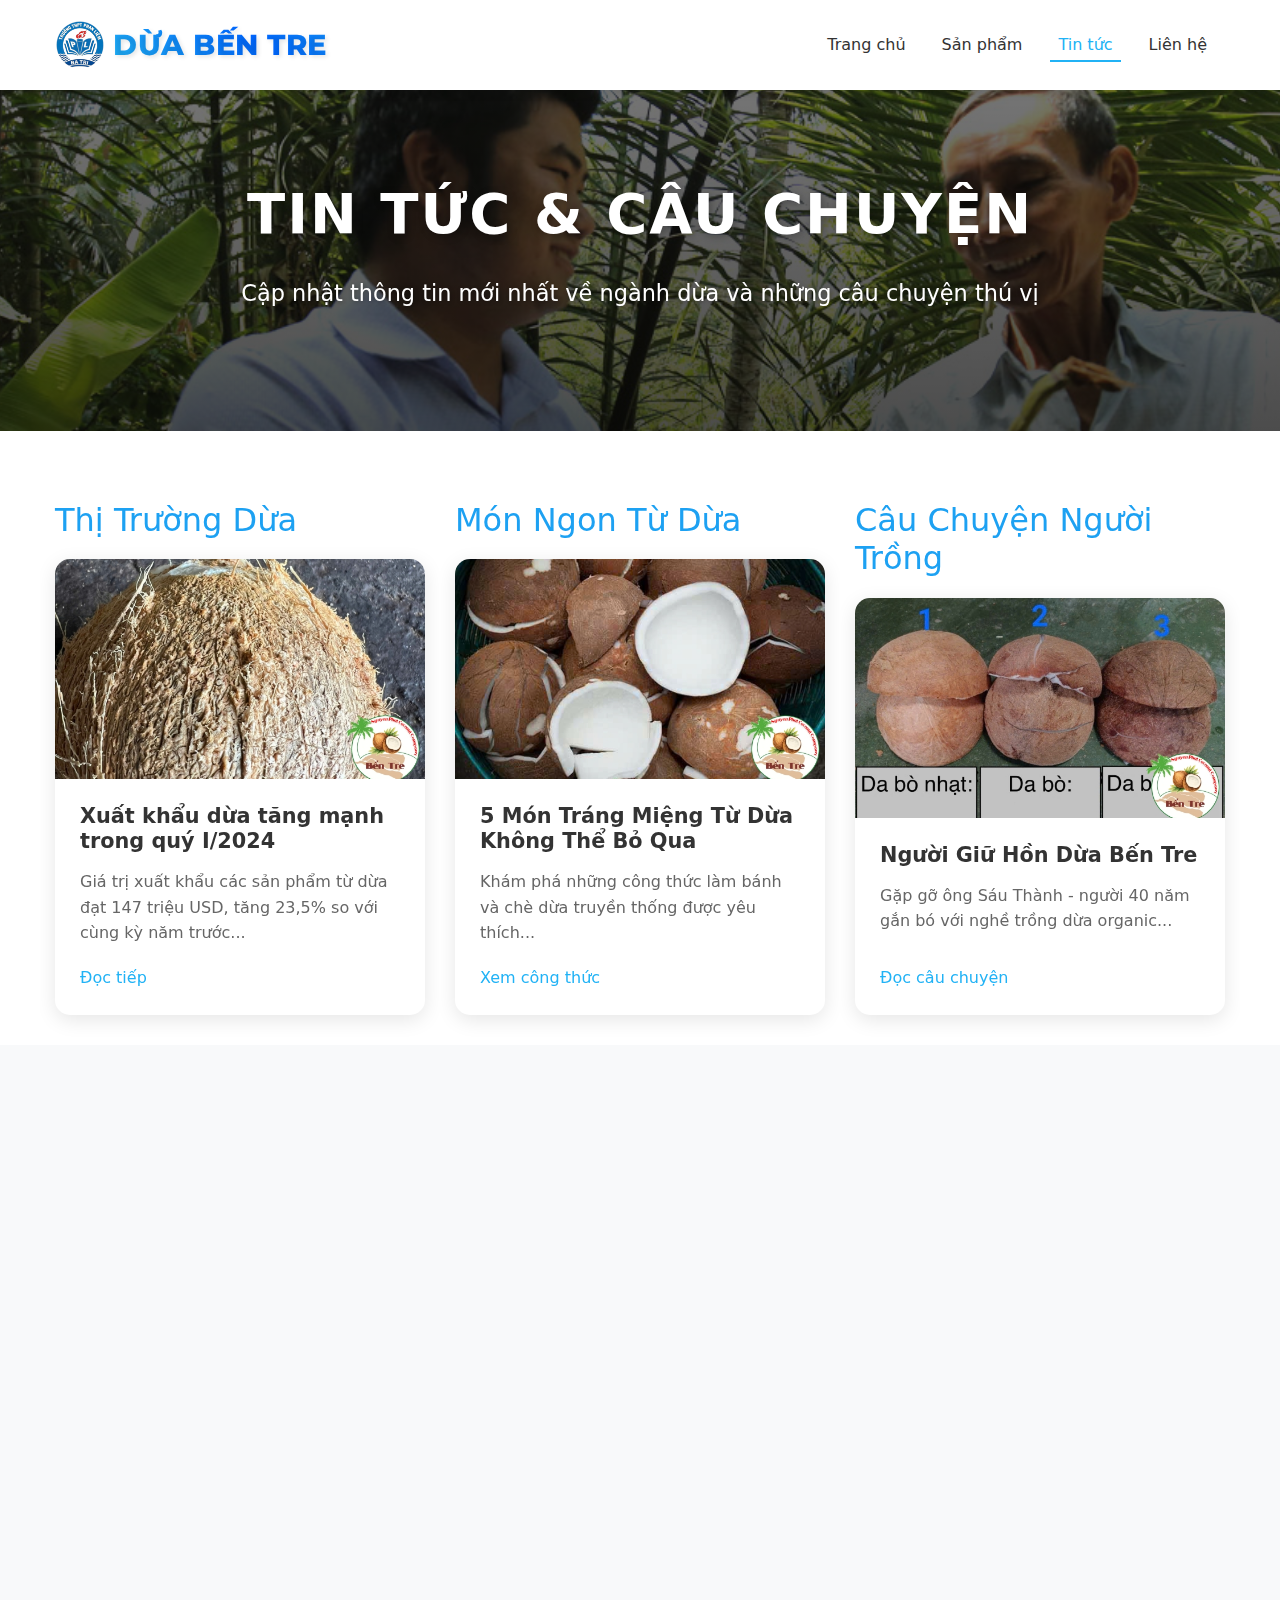
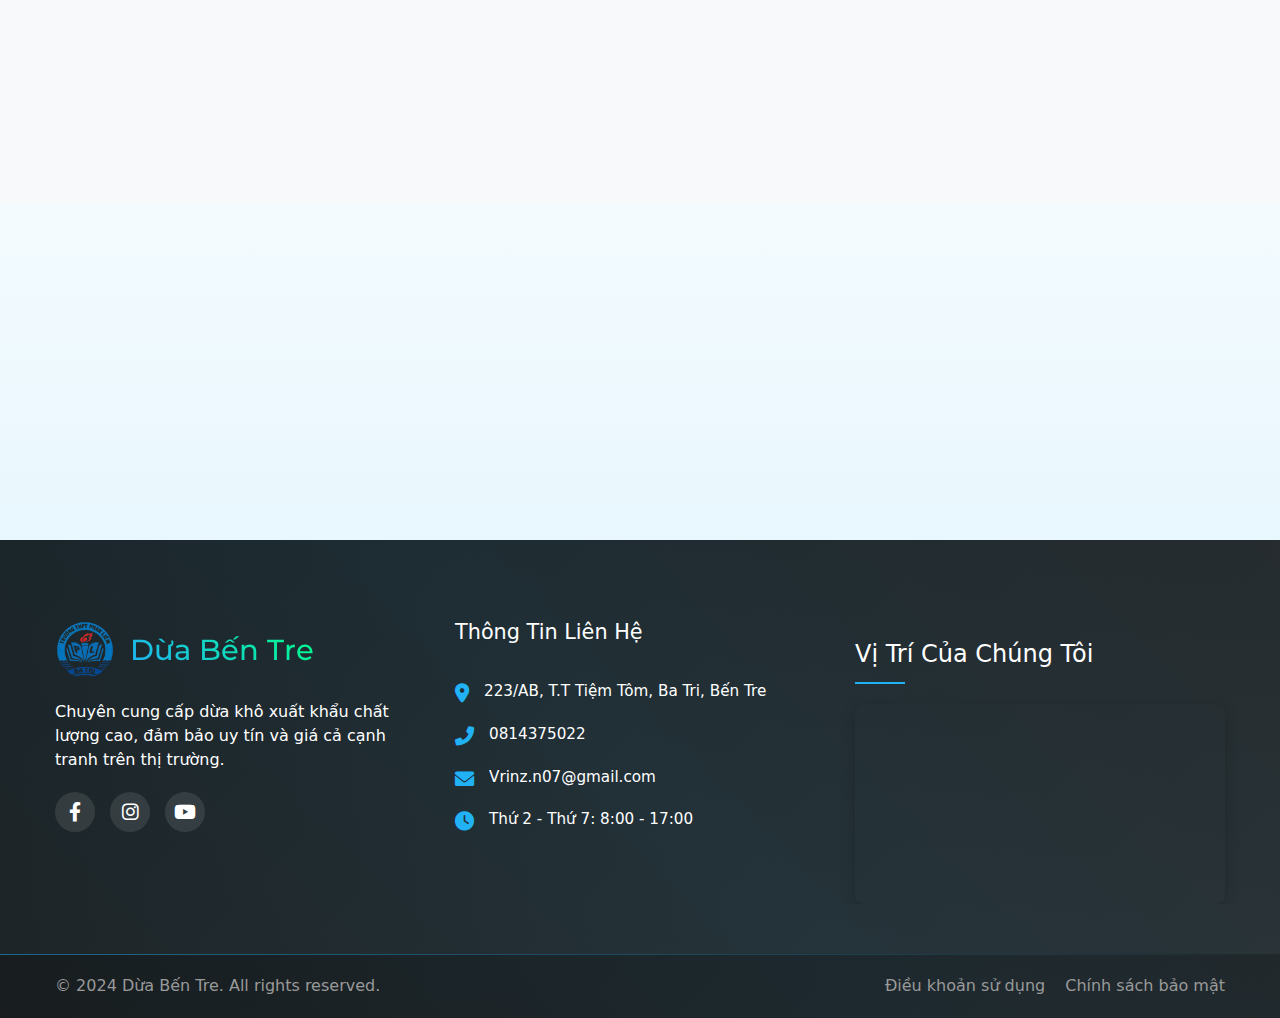
<file: tin-tuc.html>
<!DOCTYPE html>
<html lang="vi">

<head>
    <meta charset="UTF-8">
    <meta name="viewport" content="width=device-width, initial-scale=1.0">
    <link rel="shortcut icon" href="images/logo.png" type="image/x-icon">
    <!-- Bootstrap CSS -->
    <link href="https://cdn.jsdelivr.net/npm/bootstrap@5.3.0/dist/css/bootstrap.min.css" rel="stylesheet">
    <!-- AOS Animation -->
    <link href="https://unpkg.com/aos@2.3.1/dist/aos.css" rel="stylesheet">
    <link href="https://fonts.googleapis.com/css2?family=Pacifico&family=Montserrat:wght@600&display=swap"
        rel="stylesheet">
    <link rel="stylesheet" href="style.css">
    <!-- Font Awesome -->
    <link rel="stylesheet" href="https://cdnjs.cloudflare.com/ajax/libs/font-awesome/6.0.0/css/all.min.css">
    <title>Tin Tức - Dừa Bến Tre</title>
</head>


<body>
    <header class="fixed-top">
        <nav class="navbar navbar-expand-lg navbar-light bg-white">
            <div class="container">
                <a class="navbar-brand d-flex align-items-center" href="#">
                    <img src="images/logo.png" alt="Logo Dừa Bến Tre" height="50">
                    <span class="brand-text ms-2">Dừa Bến Tre</span>
                </a>
                <button class="navbar-toggler" type="button" data-bs-toggle="collapse" data-bs-target="#navbarNav">
                    <span class="navbar-toggler-icon"></span>
                </button>
                <div class="collapse navbar-collapse" id="navbarNav">
                    <ul class="navbar-nav ms-auto">
                        <li class="nav-item">
                            <a class="nav-link" href="index.html">Trang chủ</a>
                        </li>
                        <li class="nav-item">
                            <a class="nav-link" href="san-pham.html">Sản phẩm</a>
                        </li>
                        <li class="nav-item">
                            <a class="nav-link active" href="tin-tuc.html">Tin tức</a>
                        </li>
                        <li class="nav-item">
                            <a class="nav-link" href="lien-he.html">Liên hệ</a>
                        </li>
                    </ul>
                </div>
            </div>
        </nav>
    </header>

    <!-- News Hero Section -->
    <section class="news-hero" style="margin-bottom: 70px;">
        <div class="container">
            <h1 class="text-center" data-aos="fade-up">Tin Tức & Câu Chuyện</h1>

            <p class="text-center lead" data-aos="fade-up" data-aos-delay="200">
                Cập nhật thông tin mới nhất về ngành dừa và những câu chuyện thú vị
            </p>
        </div>
    </section>

    <!-- News Categories -->
    <section class="news-categories">
        <div class="container">
            <div class="row g-4">
                <!-- Market News -->
                <div class="col-lg-4" data-aos="fade-up">
                    <div class="news-category">
                        <h2 style="color: #1da1f2; margin-bottom: 20px;">Thị Trường Dừa</h2>
                        <div class="news-card">
                            <img src="images/sp1.jpg" alt="Thị trường dừa">
                            <div class="news-content">
                                <h3>Xuất khẩu dừa tăng mạnh trong quý I/2024</h3>
                                <p>Giá trị xuất khẩu các sản phẩm từ dừa đạt 147 triệu USD, tăng 23,5% so với cùng kỳ
                                    năm trước...</p>
                                <a href="#" class="read-more" data-bs-toggle="modal" data-bs-target="#marketModal">Đọc
                                    tiếp</a>
                            </div>
                        </div>
                    </div>
                </div>

                <!-- Cooking Recipes -->
                <div class="col-lg-4" data-aos="fade-up" data-aos-delay="100">
                    <div class="news-category">
                        <h2 style="color: #1da1f2; margin-bottom: 20px;">Món Ngon Từ Dừa</h2>
                        <div class="news-card">
                            <img src="images/sp2.jpg" alt="Món ngon từ dừa">
                            <div class="news-content">
                                <h3>5 Món Tráng Miệng Từ Dừa Không Thể Bỏ Qua</h3>
                                <p>Khám phá những công thức làm bánh và chè dừa truyền thống được yêu thích...</p>
                                <a href="#" class="read-more" data-bs-toggle="modal" data-bs-target="#recipeModal">Xem
                                    công thức</a>
                            </div>
                        </div>
                    </div>
                </div>

                <!-- Farmer Stories -->
                <div class="col-lg-4" data-aos="fade-up" data-aos-delay="200">
                    <div class="news-category">
                        <h2 style="color: #1da1f2; margin-bottom: 20px;">Câu Chuyện Người Trồng</h2>
                        <div class="news-card">
                            <img src="images/sp3.jpg" alt="Người trồng dừa">
                            <div class="news-content">
                                <h3>Người Giữ Hồn Dừa Bến Tre</h3>
                                <p>Gặp gỡ ông Sáu Thành - người 40 năm gắn bó với nghề trồng dừa organic...</p>
                                <a href="#" class="read-more" data-bs-toggle="modal" data-bs-target="#farmerModal">Đọc
                                    câu chuyện</a>
                            </div>
                        </div>
                    </div>
                </div>
            </div>
        </div>
    </section>

    <!-- Featured Articles -->
    <section class="featured-articles">
        <div class="container">
            <h2 class="section-title text-center mb-5" data-aos="fade-up">Bài Viết Nổi Bật</h2>
            <div class="row g-4">
                <!-- Article 1 -->
                <div class="col-lg-6" data-aos="fade-up">
                    <div class="article-card">
                        <img src="images/xudua.jpg" alt="Du lịch dừa">
                        <div class="article-content">
                            <div class="article-meta">
                                <span><i class="fas fa-calendar"></i> 15/03/2024</span>
                                <span><i class="fas fa-user"></i> Admin</span>
                            </div>
                            <h3>Du Lịch Xứ Dừa - Trải Nghiệm Không Thể Bỏ Lỡ</h3>
                            <p>Khám phá tour du lịch sinh thái vườn dừa, trải nghiệm làm kẹo dừa truyền thống...</p>
                            <a href="#" class="btn-read" data-bs-toggle="modal" data-bs-target="#tourModal">Đọc thêm</a>
                        </div>
                    </div>
                </div>

                <!-- Article 2 -->
                <div class="col-lg-6" data-aos="fade-up" data-aos-delay="100">
                    <div class="article-card">
                        <img src="images/sp5.jpg" alt="Nghề thủ công">
                        <div class="article-content">
                            <div class="article-meta">
                                <span><i class="fas fa-calendar"></i> 10/03/2024</span>
                                <span><i class="fas fa-user"></i> Admin</span>
                            </div>
                            <h3>Nghề Thủ Công Từ Dừa - Giữ Gìn Di Sản</h3>
                            <p>Tìm hiểu về làng nghề đan lát từ lá dừa, sản xuất than thiêu kết từ gáo dừa...</p>
                            <a href="#" class="btn-read" data-bs-toggle="modal" data-bs-target="#craftModal">Đọc
                                thêm</a>
                        </div>
                    </div>
                </div>
            </div>
        </div>
    </section>

    <!-- Newsletter Section -->
    <section class="newsletter-section">
        <div class="container">
            <div class="newsletter-content" data-aos="fade-up">
                <h2>Đăng Ký Nhận Tin</h2>
                <p>Nhận thông tin mới nhất về ngành dừa và các công thức chế biến</p>
                <form class="newsletter-form">
                    <input type="email" placeholder="Nhập email của bạn">
                    <button type="submit">Đăng Ký</button>
                </form>
            </div>
        </div>
    </section>


    <!-- Footer -->
    <footer class="footer-section">
        <div class="footer-top">
            <div class="container">
                <div class="row">
                    <div class="col-lg-4 col-md-6 mb-4 mb-lg-0">
                        <div class="footer-info">
                            <div class="footer-logo">
                                <img src="images/logo.png" alt="Logo Dừa Bến Tre" height="60">
                                <h3>Dừa Bến Tre</h3>
                            </div>
                            <p>Chuyên cung cấp dừa khô xuất khẩu chất lượng cao, đảm bảo uy tín và giá cả cạnh tranh
                                trên thị trường.</p>
                            <div class="social-links">
                                <a href="https://www.facebook.com/share/1WTPz3mC3i/" class="facebook"><i
                                        class="fab fa-facebook-f"></i></a>
                                <a href="https://www.instagram.com/vrinz.vie/profilecard/?igsh=MXhmdTlqNnkxZ3Q3bA=="
                                    class="instagram"><i class="fab fa-instagram"></i></a>
                                <a href="https://youtube.com/@vykieu4125?si=Dp_WaKra5_22Q3Ys" class="youtube"><i
                                        class="fab fa-youtube"></i></a>
                            </div>
                        </div>
                    </div>

                    <div class="col-lg-4 col-md-6 mb-4 mb-lg-0">
                        <div class="footer-contact">
                            <h4>Thông Tin Liên Hệ</h4>
                            <div class="contact-info">
                                <div class="info-item">
                                    <i class="fas fa-map-marker-alt"></i>
                                    <p>223/AB, T.T Tiệm Tôm, Ba Tri, Bến Tre</p>
                                </div>
                                <div class="info-item">
                                    <i class="fas fa-phone-alt"></i>
                                    <p>0814375022</p>
                                </div>
                                <div class="info-item">
                                    <i class="fas fa-envelope"></i>
                                    <p>Vrinz.n07@gmail.com </p>
                                </div>
                                <div class="info-item">
                                    <i class="fas fa-clock"></i>
                                    <p>Thứ 2 - Thứ 7: 8:00 - 17:00</p>
                                </div>
                            </div>
                        </div>
                    </div>

                    <div class="col-lg-4 col-md-12">
                        <div class="footer-map">
                            <h4>Vị Trí Của Chúng Tôi</h4>
                            <div class="map-wrapper">
                                <iframe
                                    src="https://www.google.com/maps/embed?pb=!1m18!1m12!1m3!1d62820.79581017576!2d106.3343513092231!3d10.237391859237828!2m3!1f0!2f0!3f0!3m2!1i1024!2i768!4f13.1!3m3!1m2!1s0x310aa8f5e2e8bd09%3A0x9d5fd18ce4fa56bb!2zVHAuIELhur9uIFRyZSwgQuG6v24gVHJlLCBWaeG7h3QgTmFt!5e0!3m2!1svi!2s!4v1738643233012!5m2!1svi!2s"
                                    width="100%" height="200" style="border:0;" allowfullscreen="" loading="lazy"
                                    referrerpolicy="no-referrer-when-downgrade"></iframe>
                            </div>
                        </div>
                    </div>
                </div>
            </div>
        </div>
        <div class="footer-bottom">
            <div class="container">
                <div class="row align-items-center">
                    <div class="col-md-6">
                        <p class="copyright">© 2024 Dừa Bến Tre. All rights reserved.</p>
                    </div>
                    <div class="col-md-6">
                        <ul class="footer-links">
                            <li><a href="#">Điều khoản sử dụng</a></li>
                            <li><a href="#">Chính sách bảo mật</a></li>
                        </ul>
                    </div>
                </div>
            </div>
        </div>
    </footer>

    <!-- Modals -->
    <!-- Modal Market News -->
    <div class="modal fade" id="marketModal" tabindex="-1" aria-hidden="true">
        <div class="modal-dialog modal-lg modal-dialog-centered">
            <div class="modal-content">
                <div class="modal-header">
                    <h5 class="modal-title">Xuất khẩu dừa tăng mạnh trong quý I/2024</h5>
                    <button type="button" class="btn-close" data-bs-dismiss="modal" aria-label="Close"></button>
                </div>
                <div class="modal-body">
                    <img src="images/sp1.jpg" alt="Thị trường dừa" class="img-fluid mb-4">
                    <div class="article-meta mb-3">
                        <span><i class="fas fa-calendar"></i> 20/03/2024</span>
                        <span><i class="fas fa-user"></i> Admin</span>
                    </div>
                    <p>Theo số liệu thống kê mới nhất, giá trị xuất khẩu các sản phẩm từ dừa của Việt Nam trong quý
                        I/2024 đã đạt 147 triệu USD, tăng 23,5% so với cùng kỳ năm trước. Đây là tín hiệu tích cực cho
                        ngành dừa Việt Nam...</p>
                    <p>Các thị trường xuất khẩu chính bao gồm:</p>
                    <ul>
                        <li>Trung Quốc: 45%</li>
                        <li>EU: 25%</li>
                        <li>Mỹ: 20%</li>
                        <li>Các thị trường khác: 10%</li>
                    </ul>
                    <p>Dự báo trong những tháng tới, xuất khẩu dừa sẽ tiếp tục tăng trưởng mạnh nhờ nhu cầu tăng cao từ
                        các thị trường quốc tế...</p>
                </div>
            </div>
        </div>
    </div>

    <!-- Modal Cooking Recipe -->
    <div class="modal fade" id="recipeModal" tabindex="-1" aria-hidden="true">
        <div class="modal-dialog modal-lg modal-dialog-centered">
            <div class="modal-content">
                <div class="modal-header">
                    <h5 class="modal-title">5 Món Tráng Miệng Từ Dừa Không Thể Bỏ Qua</h5>
                    <button type="button" class="btn-close" data-bs-dismiss="modal" aria-label="Close"></button>
                </div>
                <div class="modal-body">
                    <img src="images/sp2.jpg" alt="Món ngon từ dừa" class="img-fluid mb-4">
                    <div class="article-meta mb-3">
                        <span><i class="fas fa-calendar"></i> 18/03/2024</span>
                        <span><i class="fas fa-user"></i> Admin</span>
                    </div>
                    <h6>1. Chè Dừa Non</h6>
                    <p>Nguyên liệu: Dừa non, đường, bột năng, lá dứa...</p>
                    <p>Cách làm: ...</p>

                    <h6>2. Bánh Flan Dừa</h6>
                    <p>Nguyên liệu: Nước cốt dừa, trứng gà, đường, sữa...</p>
                    <p>Cách làm: ...</p>

                    <!-- Thêm các công thức khác -->
                </div>
            </div>
        </div>
    </div>

    <!-- Modal Farmer Story -->
    <div class="modal fade" id="farmerModal" tabindex="-1" aria-hidden="true">
        <div class="modal-dialog modal-lg modal-dialog-centered">
            <div class="modal-content">
                <div class="modal-header">
                    <h5 class="modal-title">Người Giữ Hồn Dừa Bến Tre</h5>
                    <button type="button" class="btn-close" data-bs-dismiss="modal" aria-label="Close"></button>
                </div>
                <div class="modal-body">
                    <img src="images/sp3.jpg" alt="Người trồng dừa" class="img-fluid mb-4">
                    <div class="article-meta mb-3">
                        <span><i class="fas fa-calendar"></i> 15/03/2024</span>
                        <span><i class="fas fa-user"></i> Admin</span>
                    </div>
                    <p>Ông Sáu Thành - người nông dân với 40 năm kinh nghiệm trồng dừa organic tại Bến Tre...</p>
                    <p>Câu chuyện về hành trình gắn bó với nghề trồng dừa và những kinh nghiệm quý báu...</p>
                    <blockquote class="farmer-quote">
                        "Dừa không chỉ là cây trồng, mà còn là di sản văn hóa của người dân Bến Tre"
                    </blockquote>
                </div>
            </div>
        </div>
    </div>

    <!-- Modal Tour Story -->
    <div class="modal fade" id="tourModal" tabindex="-1" aria-hidden="true">
        <div class="modal-dialog modal-lg modal-dialog-centered">
            <div class="modal-content">
                <div class="modal-header">
                    <h5 class="modal-title">Du Lịch Xứ Dừa - Trải Nghiệm Không Thể Bỏ Lỡ</h5>
                    <button type="button" class="btn-close" data-bs-dismiss="modal" aria-label="Close"></button>
                </div>
                <div class="modal-body">
                    <img src="images/xudua.jpg" alt="Du lịch dừa" class="img-fluid mb-4">
                    <div class="article-meta mb-3">
                        <span><i class="fas fa-calendar"></i> 15/03/2024</span>
                        <span><i class="fas fa-user"></i> Admin</span>

                    </div>
                    <h6>Tour Du Lịch Sinh Thái Vườn Dừa</h6>
                    <p>Khám phá vẻ đẹp của những vườn dừa xanh mát tại Bến Tre, nơi được mệnh danh là "xứ dừa". Du khách
                        sẽ được:</p>
                    <ul>
                        <li>Đi thuyền trên sông ngắm cảnh vườn dừa hai bên bờ</li>
                        <li>Tham quan quy trình làm kẹo dừa truyền thống</li>
                        <li>Thưởng thức các món ăn đặc sản từ dừa</li>
                        <li>Trải nghiệm làm các sản phẩm thủ công từ dừa</li>
                    </ul>
                    <h6>Điểm Nhấn Tour</h6>
                    <p>Đặc biệt, du khách sẽ được tham gia workshop làm kẹo dừa, học cách tạo ra những viên kẹo dừa thơm
                        ngon theo công thức truyền thống...</p>
                    <p>Tour còn bao gồm các hoạt động văn hóa đặc sắc như:</p>
                    <ul>
                        <li>Thưởng thức đờn ca tài tử Nam Bộ</li>
                        <li>Tham quan làng nghề truyền thống</li>
                        <li>Trải nghiệm cuộc sống của người dân địa phương</li>
                    </ul>
                </div>
            </div>
        </div>
    </div>

    <!-- Modal Craft Story -->
    <div class="modal fade" id="craftModal" tabindex="-1" aria-hidden="true">
        <div class="modal-dialog modal-lg modal-dialog-centered">
            <div class="modal-content">
                <div class="modal-header">
                    <h5 class="modal-title">Nghề Thủ Công Từ Dừa - Giữ Gìn Di Sản</h5>
                    <button type="button" class="btn-close" data-bs-dismiss="modal" aria-label="Close"></button>
                </div>
                <div class="modal-body">
                    <img src="images/sp5.jpg" alt="Nghề thủ công" class="img-fluid mb-4">
                    <div class="article-meta mb-3">
                        <span><i class="fas fa-calendar"></i> 10/03/2024</span>
                        <span><i class="fas fa-user"></i> Admin</span>
                    </div>
                    <h6>Làng Nghề Truyền Thống</h6>
                    <p>Bến Tre không chỉ nổi tiếng với những vườn dừa xanh mát mà còn là nơi lưu giữ nhiều làng nghề thủ
                        công truyền thống từ cây dừa:</p>
                    <ul>
                        <li>Nghề đan lát từ lá dừa</li>
                        <li>Sản xuất than thiêu kết từ gáo dừa</li>
                        <li>Chế tác đồ mỹ nghệ từ gỗ dừa</li>
                        <li>Dệt thảm từ xơ dừa</li>
                    </ul>
                    <h6>Giá Trị Văn Hóa</h6>
                    <p>Những làng nghề này không chỉ tạo ra sinh kế cho người dân địa phương mà còn góp phần bảo tồn và
                        phát huy các giá trị văn hóa truyền thống...</p>
                    <blockquote class="farmer-quote">
                        "Mỗi sản phẩm thủ công từ dừa đều chứa đựng tâm huyết và kỹ năng được truyền từ đời này sang đời
                        khác"
                    </blockquote>
                    <p>Hiện nay, các sản phẩm thủ công từ dừa của Bến Tre không chỉ được tiêu thụ trong nước mà còn xuất
                        khẩu ra nhiều nước trên thế giới...</p>
                </div>
            </div>
        </div>
    </div>

    <!-- Bootstrap JS and other scripts -->
    <script src="https://cdn.jsdelivr.net/npm/bootstrap@5.3.0/dist/js/bootstrap.bundle.min.js"></script>
    <script src="https://unpkg.com/aos@2.3.1/dist/aos.js"></script>
    <script>
        AOS.init({
            duration: 800,
            once: true
        });
    </script>
</body>

</html>
</file>
<file: style.css>
/* Header Styles */
header {
    box-shadow: 0 2px 10px rgba(0, 0, 0, 0.1);
    transition: all 0.3s ease;
}

.navbar {
    padding: 15px 0;
}

.navbar-brand img {
    transition: all 0.3s ease;
}

.nav-link {
    position: relative;
    margin: 0 10px;
    padding: 5px 0;
    font-weight: 500;
    color: #333 !important;
    transition: all 0.3s ease;
}

.nav-link::after {
    content: '';
    position: absolute;
    bottom: 0;
    left: 0;
    width: 0;
    height: 2px;
    background-color: #21B2F5;
    transition: width 0.3s ease;
}

.nav-link:hover::after,
.nav-link.active::after {
    width: 100%;
}

.nav-link:hover,
.nav-link.active {
    color: #21B2F5 !important;
}

/* Responsive Styles */
@media (max-width: 991px) {
    .navbar-nav {
        padding: 20px 0;
    }
    
    .nav-link {
        padding: 10px 0;
    }
}

/* Animation for header scroll */
header.scrolled {
    background: rgba(255, 255, 255, 0.95) !important;
    backdrop-filter: blur(10px);
}

/* Style cho brand text */
.brand-text {
    font-size: 1.8rem;
    font-weight: 800;
    font-family: 'Montserrat', sans-serif;
    text-transform: uppercase;
    letter-spacing: 0.5px;
    background: linear-gradient(
        45deg,
        #21B2F5,
        #0066ff,
        #21B2F5,
        #00ff88,
        #21B2F5
    );
    background-size: 300%;
    -webkit-background-clip: text;
    background-clip: text;
    color: transparent;
    animation: gradient 5s ease infinite;
    text-shadow: 2px 2px 4px rgba(0, 0, 0, 0.1);
}

/* Animation gradient */
@keyframes gradient {
    0% {
        background-position: 0% 50%;
    }
    50% {
        background-position: 100% 50%;
    }
    100% {
        background-position: 0% 50%;
    }
}

/* Thêm hiệu ứng hover */
.navbar-brand:hover .brand-text {
    animation: gradient 3s ease infinite, scale 0.3s ease-in-out;
}

@keyframes scale {
    0% {
        transform: scale(1);
    }
    50% {
        transform: scale(1.05);
    }
    100% {
        transform: scale(1);
    }
}

/* Responsive cho brand text */
@media (max-width: 576px) {
    .brand-text {
        font-size: 1.2rem;
    }
}

/* Banner Styles */
#heroCarousel {
    margin-top: 80px; /* Để không bị header đè */
}

.carousel-item {
    height: 80vh;
    position: relative;
}

.carousel-item img {
    object-fit: cover;
    height: 100%;
    width: 100%;
}

.carousel-item::after {
    content: '';
    position: absolute;
    top: 0;
    left: 0;
    width: 100%;
    height: 100%;
    background: linear-gradient(rgba(0,0,0,0.2), rgba(0,0,0,0.6));
    animation: fadeIn 1.5s ease-out;
}

.carousel-caption {
    position: absolute;
    top: 50%;
    transform: translateY(-50%);
    z-index: 1;
    background: rgba(0, 0, 0, 0.3);
    padding: 30px;
    border-radius: 15px;
    backdrop-filter: blur(5px);
    width: 80%;
    left: 10%;
    right: 10%;
}

.banner-title {
    font-size: 4rem;
    font-weight: 800;
    margin-bottom: 20px;
    text-transform: uppercase;
    letter-spacing: 2px;
    color: #fff;
    text-shadow: 3px 3px 10px rgba(0,0,0,0.5);
    animation: glowText 2s ease-in-out infinite alternate;
}

.banner-desc {
    font-size: 1.8rem;
    margin-bottom: 30px;
    color: #fff;
    text-shadow: 2px 2px 8px rgba(0,0,0,0.5);
    animation: glowText 2s ease-in-out infinite alternate-reverse;
}

.carousel-caption .btn {
    padding: 12px 30px;
    font-size: 1.1rem;
    text-transform: uppercase;
    letter-spacing: 1px;
    background: #21B2F5;
    border: none;
    transition: all 0.3s ease;
    animation: fadeIn 1.5s ease-out;
}

.carousel-caption .btn:hover {
    background: #0066ff;
    transform: translateY(-3px);
    box-shadow: 0 5px 15px rgba(0,0,0,0.3);
}

/* Animation keyframes */
@keyframes glowText {
    from {
        text-shadow: 2px 2px 10px rgba(0,0,0,0.5);
        transform: scale(1);
        letter-spacing: 2px;
    }
    to {
        text-shadow: 0 0 20px rgba(255,255,255,0.3), 
                     0 0 30px rgba(255,255,255,0.2);
        transform: scale(1.02);
        letter-spacing: 3px;
    }
}

/* Responsive styles */
@media (max-width: 768px) {
    .carousel-item {
        height: 60vh;
    }
    
    .carousel-caption {
        width: 90%;
        left: 5%;
        right: 5%;
        padding: 20px;
    }
    
    .banner-title {
        font-size: 2.5rem;
    }
    
    .banner-desc {
        font-size: 1.3rem;
    }
    
    .carousel-caption .btn {
        padding: 8px 20px;
        font-size: 1rem;
    }
}

@media (max-width: 576px) {
    .banner-title {
        font-size: 2rem;
    }
    
    .banner-desc {
        font-size: 1.1rem;
    }
    
    .carousel-caption {
        padding: 15px;
    }
}

/* Intro Section Styles */
.intro-section {
    padding: 80px 0;
}

.container {
    padding: 0 50px; /* Tăng padding 2 bên */
    max-width: 1400px; /* Tăng max-width cho container */
}

.section-title {
    font-size: 2.5rem;
    font-weight: 700;
    color: #21B2F5;
    margin-bottom: 30px;
    position: relative;
    padding-bottom: 15px;
}

.section-title::after {
    content: '';
    position: absolute;
    bottom: 0;
    left: 0;
    width: 60px;
    height: 3px;
    background: #21B2F5;
}

.intro-content {
    padding: 30px;
}

.intro-content p {
    color: #666;
    line-height: 1.8;
    margin-bottom: 20px;
}

/* Stats Section */
.stats-section {
    margin: 60px 0;
    padding: 40px 0;
    background: rgba(33, 178, 245, 0.05);
    border-radius: 15px;
}

.stat-item {
    padding: 20px;
    transition: all 0.3s ease;
    background: white;
    border-radius: 10px;
    box-shadow: 0 5px 15px rgba(0,0,0,0.05);
}

.stat-item:hover {
    transform: translateY(-10px);
    box-shadow: 0 8px 25px rgba(33, 178, 245, 0.1);
}

.stat-number {
    font-size: 2.5rem;
    font-weight: 800;
    color: #21B2F5;
    margin-bottom: 10px;
    font-family: 'Montserrat', sans-serif;
}

.stat-number::after {
    content: '+';
    font-size: 2rem;
    margin-left: 5px;
    opacity: 0.8;
}

.stat-item p {
    color: #666;
    font-size: 1.1rem;
}

/* Quality Section */
.quality-section {
    margin-top: 80px;
}

.quality-content {
    padding: 30px;
}

.comparison-item {
    margin-bottom: 30px;
}

.comparison-item h4 {
    color: #333;
    margin-bottom: 15px;
}

.progress-container {
    margin-bottom: 20px;
}

.progress {
    height: 25px;
    margin-bottom: 10px;
    background-color: #f8f9fa;
    border-radius: 50px;
}

.progress-bar {
    background-color: #21B2F5;
    border-radius: 50px;
    padding: 0 15px;
    display: flex;
    align-items: center;
    font-weight: 600;
    transition: width 1.5s ease;
}

/* Responsive */
@media (max-width: 768px) {
    .section-title {
        font-size: 2rem;
    }
    
    .capitalize-first {
        font-size: 0.9rem;
    }
    
    .stat-number {
        font-size: 2rem;
    }
    
    .stat-number::after {
        font-size: 1.6rem;
    }
    
    .stat-item p {
        font-size: 0.9rem;
    }
    
    .quality-content {
        padding: 15px;
    }
}

/* Animation for stats */
[data-aos] {
    opacity: 0;
    transition-property: opacity, transform;
}

[data-aos].aos-animate {
    opacity: 1;
}

/* Thêm style cho text capitalize */
.capitalize-first {
    text-transform: capitalize;
    color: #666;
    font-size: 1.1rem;
    font-weight: 500;
}

/* Sửa lại phần body và container chính */
body {
    overflow-x: hidden;  /* Ngăn scroll ngang */
    width: 100%;
    position: relative;
}

/* Sửa lại các animation để không bị overflow */
[data-aos] {
    overflow: hidden;  /* Ngăn các phần tử con tràn ra */
}

/* Điều chỉnh các animation fade */
[data-aos="fade-left"] {
    transform: translateX(50px);
}

[data-aos="fade-right"] {
    transform: translateX(-50px);
}

[data-aos="fade-up"] {
    transform: translateY(50px);
}

[data-aos].aos-animate {
    transform: translateX(0) translateY(0);
}

/* Điều chỉnh container chính */
.container {
    overflow-x: hidden;
    max-width: 100%;
}

/* Điều chỉnh các section */
.intro-section,
.stats-section,
.quality-section {
    overflow: hidden;
    width: 100%;
}

/* Điều chỉnh carousel */
#heroCarousel {
    overflow: hidden;
    width: 100%;
}

.carousel-item {
    overflow: hidden;
}

/* Style cho video và ảnh */
.video-wrapper {
    position: relative;
    border-radius: 20px;
    overflow: hidden;
    box-shadow: 0 15px 30px rgba(0,0,0,0.15);
    transition: all 0.5s ease;
}

.video-wrapper:hover {
    transform: translateY(-10px);
    box-shadow: 0 20px 40px rgba(33, 178, 245, 0.2);
}

.video-wrapper iframe {
    width: 100%;
    border-radius: 20px;
    border: none;
}

/* Style cho ảnh */
.img-fluid {
    transition: all 0.5s ease;
    border-radius: 20px;
    box-shadow: 0 15px 30px rgba(0,0,0,0.15);
}

.img-fluid:hover {
    transform: scale(1.03);
    box-shadow: 0 20px 40px rgba(33, 178, 245, 0.2);
}

/* Thêm overlay cho ảnh khi hover */
.image-wrapper {
    position: relative;
    overflow: hidden;
    border-radius: 20px;
}

.image-wrapper::after {
    content: '';
    position: absolute;
    top: 0;
    left: 0;
    width: 100%;
    height: 100%;
    background: linear-gradient(45deg, rgba(33, 178, 245, 0.2), rgba(0, 255, 136, 0.2));
    opacity: 0;
    transition: all 0.5s ease;
}

.image-wrapper:hover::after {
    opacity: 1;
}

/* Responsive adjustments */
@media (max-width: 768px) {
    .container {
        padding: 0 20px;
    }
    
    .video-wrapper,
    .img-fluid {
        margin: 20px 0;
    }
}

/* Animation cho ảnh khi scroll */
[data-aos="image-reveal"] {
    opacity: 0;
    transform: scale(0.95);
    transition: all 0.8s cubic-bezier(0.4, 0, 0.2, 1);
}

[data-aos="image-reveal"].aos-animate {
    opacity: 1;
    transform: scale(1);
}

/* Process Section Styles */
.process-section {
    padding: 60px 0; /* Giảm padding */
    position: relative;
    background: #f8f9fa;
}

/* Timeline styles */
.timeline {
    position: relative;
    max-width: 1200px;
    margin: 0 auto;
}

.timeline::after {
    content: '';
    position: absolute;
    width: 6px;
    background: #21B2F5;
    top: 0;
    bottom: 0;
    left: 50%;
    margin-left: -3px;
    border-radius: 3px;
}

.timeline-container {
    padding: 10px 40px;
    position: relative;
    width: 50%;
    margin-bottom: 30px;
}

.timeline-container.left {
    left: 0;
}

.timeline-container.right {
    left: 50%;
}

.timeline-content {
    opacity: 0;
    transform: translateY(20px);
    transition: all 0.6s ease;
    padding: 20px 50px 20px 30px;
    margin-right: 30px;
    background: white;
    position: relative;
    border-radius: 15px;
    box-shadow: 0 5px 15px rgba(0,0,0,0.1);
    z-index: 1;
}

.timeline-container.right .timeline-content {
    padding: 20px 30px 20px 50px;
    margin-left: 30px;
}

.timeline-container.aos-animate .timeline-content {
    opacity: 1;
    transform: translateY(0);
}

.timeline-icon {
    width: 60px;
    height: 60px;
    position: absolute;
    background: white;
    border-radius: 50%;
    right: -30px;
    top: 50%;
    transform: translateY(-50%);
    overflow: hidden;
    border: 4px solid #21B2F5;
    z-index: 2;
}

.timeline-container.right .timeline-icon {
    left: -30px;
}

.timeline-icon img {
    width: 100%;
    height: 100%;
    object-fit: cover;
}

.timeline-content h3 {
    color: #21B2F5;
    font-weight: 600;
    margin-bottom: 15px;
}

.timeline-content p {
    color: #666;
    line-height: 1.6;
}

/* Arrows */
.timeline-container::before {
    content: '';
    position: absolute;
    width: 0;
    height: 0;
    top: 50%;
    right: 40px;
    border: medium solid #21B2F5;
    border-width: 10px 0 10px 10px;
    border-color: transparent transparent transparent #21B2F5;
    transform: translateY(-50%);
}

.timeline-container.right::before {
    left: 40px;
    border-width: 10px 10px 10px 0;
    border-color: transparent #21B2F5 transparent transparent;
}

/* Responsive */
@media screen and (max-width: 768px) {
    .timeline::after {
        left: 31px;
    }
    
    .timeline-container {
        width: 100%;
        padding-left: 70px;
        padding-right: 25px;
    }
    
    .timeline-container.right {
        left: 0;
    }
    
    .timeline-content {
        padding: 20px 30px 20px 50px;
        margin-right: 0;
    }
    
    .timeline-container.right .timeline-content {
        padding: 20px 30px 20px 50px;
        margin-left: 0;
    }
    
    .timeline-icon {
        width: 50px;
        height: 50px;
        left: -25px !important;
    }
    
    .timeline-container::before {
        left: 35px;
    }
}

/* Tối ưu animation cho timeline */
.timeline-container[data-aos] {
    opacity: 1; /* Luôn hiển thị container */
}

/* Giảm độ trễ animation cho từng item */
.timeline-container:nth-child(1) .timeline-content {
    transition-delay: 0s;
}

.timeline-container:nth-child(2) .timeline-content {
    transition-delay: 0.2s;
}

.timeline-container:nth-child(3) .timeline-content {
    transition-delay: 0.4s;
}

.timeline-container:nth-child(4) .timeline-content {
    transition-delay: 0.6s;
}

.timeline-container:nth-child(5) .timeline-content {
    transition-delay: 0.8s;
}

/* Footer Styles */
.footer-section {
    background: linear-gradient(135deg, #1a1a1a, #2a2a2a);
    color: #fff;
    position: relative;
    overflow: hidden;
}

.footer-top {
    padding: 80px 0 50px;
    position: relative;
}

.footer-info {
    margin-bottom: 30px;
}

.footer-logo {
    display: flex;
    align-items: center;
    margin-bottom: 20px;
}

.footer-logo img {
    margin-right: 15px;
}

.footer-logo h3 {
    font-family: 'Montserrat', sans-serif;
    margin: 0;
    font-size: 1.8rem;
    background: linear-gradient(45deg, #21B2F5, #00ff88);
    -webkit-background-clip: text;
    background-clip: text;
    color: transparent;
}

.social-links {
    display: flex;
    gap: 15px;
    margin-top: 20px;
}

.social-links a {
    width: 40px;
    height: 40px;
    background: rgba(255, 255, 255, 0.1);
    display: flex;
    align-items: center;
    justify-content: center;
    border-radius: 50%;
    color: #fff;
    font-size: 1.2rem;
    transition: all 0.3s ease;
}

.social-links a:hover {
    transform: translateY(-3px);
}
a {
    text-decoration: none   ;
}
.social-links a.facebook:hover {
    background: #3b5998;
    box-shadow: 0 5px 15px rgba(59, 89, 152, 0.4);
}

.social-links a.twitter:hover {
    background: #1da1f2;
    box-shadow: 0 5px 15px rgba(29, 161, 242, 0.4);
}

.social-links a.instagram:hover {
    background: #e1306c;
    box-shadow: 0 5px 15px rgba(225, 48, 108, 0.4);
}

.social-links a.youtube:hover {
    background: #0077b5;
    box-shadow: 0 5px 15px rgba(0, 119, 181, 0.4);
}

.footer-contact h4,
.footer-map h4 {
    color: #fff;
    font-size: 1.3rem;
    margin-bottom: 25px;
    position: relative;
    padding-bottom: 10px;
}

.footer-contact h4::after,
.footer-map h4::after {
    content: '';
    position: absolute;
    left: 0;
    bottom: 0;
    width: 50px;
    height: 2px;
    background: #21B2F5;
}

.footer-contact .info-item {
    display: flex;
    align-items: flex-start;
    gap: 15px;
    margin-bottom: 20px;
}

.footer-contact .info-item i {
    color: #21B2F5;
    font-size: 1.2rem;
    margin-top: 3px;
}

.footer-contact .info-item p {
    color: #fff;
    margin: 0;
    font-size: 0.95rem;
}

.map-wrapper {
    border-radius: 10px;
    overflow: hidden;
    box-shadow: 0 5px 15px rgba(0, 0, 0, 0.2);
}

.footer-bottom {
    padding: 20px 0;
    background: rgba(0, 0, 0, 0.2);
}

.copyright {
    color: #999;
    margin: 0;
}

.footer-links {
    list-style: none;
    margin: 0;
    padding: 0;
    display: flex;
    justify-content: flex-end;
    gap: 20px;
}

.footer-links a {
    color: #999;
    text-decoration: none;
    transition: color 0.3s ease;
}

.footer-links a:hover {
    color: #21B2F5;
}

/* Responsive Footer */
@media (max-width: 768px) {
    .footer-logo {
        justify-content: center;
    }
    
    .footer-info,
    .footer-contact,
    .footer-map {
        text-align: center;
    }
    
    .footer-contact h4::after,
    .footer-map h4::after {
        left: 50%;
        transform: translateX(-50%);
    }
    
    .footer-contact .info-item {
        justify-content: center;
    }
    
    .footer-links {
        justify-content: center;
        margin-top: 15px;
    }
    
    .copyright {
        text-align: center;
    }
}

/* Footer Animation Styles */
.footer-section {
    background: linear-gradient(135deg, #1a1a1a, #2a2a2a);
    color: #fff;
    position: relative;
    overflow: hidden;
}

/* Animation cho background gradient */
.footer-section::before {
    content: '';
    position: absolute;
    top: 0;
    left: -50%;
    width: 200%;
    height: 100%;
    background: linear-gradient(
        45deg,
        transparent,
        rgba(33, 178, 245, 0.1),
        transparent
    );
    animation: shine 8s linear infinite;
}

@keyframes shine {
    0% {
        transform: translateX(-100%);
    }
    100% {
        transform: translateX(100%);
    }
}

/* Animation cho footer logo */
.footer-logo {
    animation: fadeInDown 1s ease;
}

.footer-logo img {
    transition: transform 0.3s ease;
}

.footer-logo:hover img {
    transform: rotate(360deg) scale(1.1);
    transition: transform 0.8s ease;
}

/* Animation cho social links */
.social-links a {
    animation: bounceIn 0.8s ease;
    animation-fill-mode: both;
}

.social-links a:nth-child(1) { animation-delay: 0.1s; }
.social-links a:nth-child(2) { animation-delay: 0.2s; }
.social-links a:nth-child(3) { animation-delay: 0.3s; }
.social-links a:nth-child(4) { animation-delay: 0.4s; }

@keyframes bounceIn {
    0% {
        opacity: 0;
        transform: scale(0.3);
    }
    50% {
        opacity: 0.9;
        transform: scale(1.1);
    }
    80% {
        opacity: 1;
        transform: scale(0.9);
    }
    100% {
        opacity: 1;
        transform: scale(1);
    }
}

/* Animation cho contact info */
.info-item {
    animation: slideInRight 0.8s ease;
    animation-fill-mode: both;
}

.info-item:nth-child(1) { animation-delay: 0.2s; }
.info-item:nth-child(2) { animation-delay: 0.4s; }
.info-item:nth-child(3) { animation-delay: 0.6s; }
.info-item:nth-child(4) { animation-delay: 0.8s; }

@keyframes slideInRight {
    from {
        opacity: 0;
        transform: translateX(50px);
    }
    to {
        opacity: 1;
        transform: translateX(0);
    }
}

/* Animation cho map */
.map-wrapper {
    animation: fadeInUp 1s ease;
    animation-fill-mode: both;
    animation-delay: 0.5s;
}

@keyframes fadeInUp {
    from {
        opacity: 0;
        transform: translateY(30px);
    }
    to {
        opacity: 1;
        transform: translateY(0);
    }
}

/* Hover effects */
.footer-contact h4,
.footer-map h4 {
    position: relative;
    display: inline-block;
}

.footer-contact h4::after,
.footer-map h4::after {
    content: '';
    position: absolute;
    bottom: -5px;
    left: 0;
    width: 0;
    height: 2px;
    background: #21B2F5;
    transition: width 0.3s ease;
}

.footer-contact h4:hover::after,
.footer-map h4:hover::after {
    width: 100%;
}

/* Footer bottom animation */
.footer-bottom {
    position: relative;
    overflow: hidden;
}

.footer-bottom::before {
    content: '';
    position: absolute;
    top: 0;
    left: -100%;
    width: 200%;
    height: 1px;
    background: linear-gradient(90deg, 
        transparent, 
        rgba(33, 178, 245, 0.5), 
        transparent
    );
    animation: borderFlow 3s linear infinite;
}

@keyframes borderFlow {
    0% {
        transform: translateX(-100%);
    }
    100% {
        transform: translateX(100%);
    }
}

/* Product Page Styles */
.product-hero {
    padding: 180px 0 100px;
    background: linear-gradient(rgba(0, 0, 0, 0.6), rgba(0, 0, 0, 0.7)),
                url('images/hinhanhdep.jpeg') center/cover no-repeat fixed;
    position: relative;
    overflow: hidden;  /* Thay đổi từ auto thành hidden */
    width: 100%;
}

.product-hero::before {
    content: '';
    position: absolute;
    top: 0;
    left: 0;
    width: 100%;
    height: 100%;
    background: rgba(33, 178, 245, 0.1);
    animation: pulse 2s ease-in-out infinite;
}

.product-hero h1 {
    font-size: 4rem;
    font-weight: 800;
    color: #fff;
    text-shadow: 2px 2px 4px rgba(0, 0, 0, 0.3);
    margin-bottom: 30px;
    position: relative;
    animation: slideInDown 1s ease, glowText 3s ease-in-out infinite;
}

.product-hero .lead {
    font-size: 1.5rem;
    color: #fff;
    text-shadow: 1px 1px 3px rgba(0, 0, 0, 0.3);
    max-width: 800px;
    margin: 0 auto;
    position: relative;
    animation: slideInUp 1s ease 0.3s both;
}

/* Text glow animation */
@keyframes glowText {
    0%, 100% {
        text-shadow: 2px 2px 4px rgba(0, 0, 0, 0.3),
                     0 0 20px rgba(33, 178, 245, 0.5);
    }
    50% {
        text-shadow: 2px 2px 4px rgba(0, 0, 0, 0.3),
                     0 0 30px rgba(33, 178, 245, 0.8);
    }
}

/* Pulse animation for overlay */
@keyframes pulse {
    0%, 100% {
        opacity: 0.1;
    }
    50% {
        opacity: 0.3;
    }
}

/* Slide animations */
@keyframes slideInDown {
    from {
        transform: translateY(-100px);
        opacity: 0;
    }
    to {
        transform: translateY(0);
        opacity: 1;
    }
}

@keyframes slideInUp {
    from {
        transform: translateY(100px);
        opacity: 0;
    }
    to {
        transform: translateY(0);
        opacity: 1;
    }
}

/* Responsive styles */
@media (max-width: 768px) {
    .product-hero {
        padding: 150px 0 80px;
    }
    
    .product-hero h1 {
        font-size: 2.5rem;
    }
    
    .product-hero .lead {
        font-size: 1.2rem;
    }
}

/* Optional: Add parallax effect on scroll */
.product-hero {
    background-attachment: fixed;
    transform: translateZ(0);
    -webkit-transform: translateZ(0);
}

.products-section {
    padding: 60px 0;
    background: #fff;
    overflow: hidden;  /* Thêm overflow hidden */
    width: 100%;
}

.product-card {
    background: white;
    border-radius: 20px;
    overflow: hidden;
    box-shadow: 0 5px 15px rgba(0,0,0,0.08);
    transition: all 0.3s ease;
    height: 100%;
    display: flex;
    flex-direction: column;
    position: relative;
}

.product-card:hover {
    transform: translateY(-5px);
    box-shadow: 0 15px 30px rgba(33, 178, 245, 0.15);
}

.product-image {
    position: relative;
    height: 280px;
    overflow: hidden;
}

.product-image img {
    width: 100%;
    height: 100%;
    object-fit: cover;
    transition: transform 0.5s ease;
}

.product-card:hover .product-image img {
    transform: scale(1.05);
}

.product-overlay {
    position: absolute;
    bottom: 0;
    left: 0;
    right: 0;
    padding: 15px;
    background: linear-gradient(to top, rgba(0,0,0,0.7), transparent);
    display: flex;
    justify-content: center;
}

.btn-view {
    background: #21B2F5;
    color: white;
    padding: 10px 25px;
    border-radius: 25px;
    text-decoration: none;
    font-weight: 600;
    transition: all 0.3s ease;
    border: 2px solid transparent;
    display: flex;
    align-items: center;
    gap: 8px;
}

.btn-view:hover {
    background: white;
    color: #21B2F5;
    border-color: #21B2F5;
}

.btn-view i {
    font-size: 1.1rem;
}

.product-info {
    padding: 20px;
    background: white;
    flex-grow: 1;
    display: flex;
    flex-direction: column;
}

.product-info h3 {
    color: #333;
    font-size: 1.5rem;
    margin-bottom: 10px;
    font-weight: 700;
}

.product-info p {
    color: #666;
    margin-bottom: 15px;
    line-height: 1.6;
}

.product-features {
    margin-top: auto;
    display: flex;
    flex-direction: column;
    gap: 10px;
}

.product-features span {
    color: #555;
    font-size: 0.95rem;
    display: flex;
    align-items: center;
    gap: 8px;
}

.product-features i {
    color: #21B2F5;
    font-size: 1rem;
}

.product-price {
    margin: 15px 0;
    display: flex;
    align-items: center;
    gap: 10px;
}

.current-price {
    font-size: 1.5rem;
    font-weight: 700;
    color: #21B2F5;
}

.original-price {
    font-size: 1.1rem;
    color: #999;
    text-decoration: line-through;
}

/* Product Badge */
.product-badge {
    position: absolute;
    top: 15px;
    right: 15px;
    background: #21B2F5;
    color: white;
    padding: 5px 15px;
    border-radius: 15px;
    font-size: 0.9rem;
    font-weight: 600;
    z-index: 1;
}

/* Responsive adjustments */
@media (max-width: 768px) {
    .product-image {
        height: 240px;
    }
    
    .product-info h3 {
        font-size: 1.3rem;
    }
    
    .current-price {
        font-size: 1.3rem;
    }
}

/* Product Modal Styles */
.modal-content {
    border-radius: 20px;
    border: none;
    box-shadow: 0 10px 30px rgba(0,0,0,0.1);
}

.product-modal-gallery {
    position: relative;
}

.main-image {
    width: 100%;
    height: 400px;
    border-radius: 15px;
    overflow: hidden;
    margin-bottom: 15px;
}

.main-image img {
    width: 100%;
    height: 100%;
    object-fit: cover;
    transition: transform 0.3s ease;
}

.thumbnail-list {
    display: flex;
    gap: 10px;
    margin-top: 15px;
}

.thumbnail {
    width: 80px;
    height: 80px;
    border-radius: 10px;
    cursor: pointer;
    object-fit: cover;
    border: 2px solid transparent;
    transition: all 0.3s ease;
}

.thumbnail.active {
    border-color: #21B2F5;
    transform: scale(1.05);
}

.product-modal-info {
    padding: 20px;
}

.product-title {
    font-size: 2rem;
    font-weight: 700;
    margin-bottom: 15px;
    color: #333;
}

.product-price {
    margin-bottom: 20px;
}

.current-price {
    font-size: 1.8rem;
    font-weight: 700;
    color: #21B2F5;
    margin-right: 10px;
}

.original-price {
    font-size: 1.2rem;
    color: #999;
    text-decoration: line-through;
}

.product-description {
    color: #666;
    margin-bottom: 20px;
    line-height: 1.6;
}

.specs-list {
    list-style: none;
    padding: 0;
}

.specs-list li {
    margin-bottom: 10px;
    color: #666;
}

.specs-list i {
    color: #21B2F5;
    margin-right: 10px;
}

.quantity-selector {
    margin-bottom: 20px;
}

.quantity-controls {
    display: flex;
    align-items: center;
    gap: 10px;
    margin-top: 10px;
}

.qty-btn {
    width: 35px;
    height: 35px;
    border: none;
    background: #f8f9fa;
    border-radius: 50%;
    cursor: pointer;
    transition: all 0.3s ease;
}

.qty-btn:hover {
    background: #21B2F5;
    color: white;
}

.qty-input {
    width: 60px;
    height: 35px;
    text-align: center;
    border: 1px solid #ddd;
    border-radius: 5px;
}

.stock-info {
    color: #28a745;
    margin-bottom: 20px;
}

.btn-add-cart,
.btn-buy-now {
    width: 100%;
    padding: 12px;
    border: none;
    border-radius: 25px;
    font-weight: 600;
    margin-bottom: 10px;
    transition: all 0.3s ease;
}

.btn-add-cart {
    background: #fff;
    color: #21B2F5;
    border: 2px solid #21B2F5;
}

.btn-buy-now {
    background: #21B2F5;
    color: #fff;
}

.btn-add-cart:hover {
    background: #21B2F5;
    color: #fff;
}

.btn-buy-now:hover {
    background: #1a8ac5;
}

/* Animation cho modal */
.modal.fade .modal-dialog {
    transform: scale(0.8);
    transition: transform 0.3s ease;
}

.modal.show .modal-dialog {
    transform: scale(1);
}

@media (max-width: 768px) {
    .main-image {
        height: 300px;
    }
    
    .thumbnail {
        width: 60px;
        height: 60px;
    }
    
    .product-title {
        font-size: 1.5rem;
    }
}

/* Cart Icon Styles */
.cart-icon {
    position: fixed;
    bottom: 30px;
    right: 30px;
    width: 60px;
    height: 60px;
    background: #21B2F5;
    border-radius: 50%;
    display: flex;
    align-items: center;
    justify-content: center;
    color: white;
    font-size: 24px;
    cursor: pointer;
    box-shadow: 0 4px 15px rgba(33, 178, 245, 0.3);
    transition: all 0.3s ease;
    z-index: 1000;
}

.cart-icon:hover {
    transform: scale(1.1);
    box-shadow: 0 6px 20px rgba(33, 178, 245, 0.4);
}

.cart-count {
    position: absolute;
    top: -5px;
    right: -5px;
    background: #ff4757;
    color: white;
    width: 24px;
    height: 24px;
    border-radius: 50%;
    font-size: 12px;
    display: flex;
    align-items: center;
    justify-content: center;
    font-weight: bold;
}

/* Cart Modal Styles */
.cart-items {
    max-height: 400px;
    overflow-y: auto;
}

.cart-item {
    display: flex;
    align-items: center;
    padding: 15px;
    border-bottom: 1px solid #eee;
}

.cart-item img {
    width: 80px;
    height: 80px;
    object-fit: cover;
    border-radius: 10px;
    margin-right: 15px;
}

.cart-item-info {
    flex: 1;
}

.cart-item-title {
    font-weight: 600;
    margin-bottom: 5px;
}

.cart-item-price {
    color: #21B2F5;
    font-weight: 600;
}

.cart-item-quantity {
    display: flex;
    align-items: center;
    gap: 10px;
}

.cart-summary {
    padding: 20px;
    background: #f8f9fa;
    border-radius: 10px;
    margin-top: 20px;
}

/* Notification Styles */
.notification {
    position: fixed;
    top: 20px;
    right: 20px;
    background: #4CAF50;
    color: white;
    padding: 15px 20px;
    border-radius: 4px;
    display: flex;
    align-items: center;
    gap: 10px;
    transform: translateX(120%);
    transition: transform 0.3s ease;
    z-index: 9999;
    box-shadow: 0 2px 5px rgba(0,0,0,0.2);
}

.notification.show {
    transform: translateX(0);
}

.notification i {
    font-size: 20px;
}

/* Cart Item Styles */
.cart-item {
    display: flex;
    padding: 15px;
    border-bottom: 1px solid #eee;
    gap: 15px;
}

.cart-item img {
    width: 100px;
    height: 100px;
    object-fit: cover;
    border-radius: 8px;
}

.cart-item-info {
    flex: 1;
}

.cart-item-title {
    font-weight: 600;
    margin-bottom: 5px;
}

.cart-item-price {
    color: #21B2F5;
    font-weight: 500;
}

.cart-item-total {
    font-weight: 600;
    color: #333;
    margin: 5px 0;
}

.cart-item-controls {
    display: flex;
    align-items: center;
    gap: 15px;
    margin-top: 10px;
}

.quantity-controls {
    display: flex;
    align-items: center;
    gap: 10px;
}

.quantity {
    min-width: 30px;
    text-align: center;
}

/* Hero và Products Section Fix */
body {
    overflow-x: hidden;  /* Ngăn scroll ngang */
}

.product-hero {
    padding: 180px 0 100px;
    background: linear-gradient(rgba(0, 0, 0, 0.6), rgba(0, 0, 0, 0.7)),
                url('images/hinhanhdep.jpeg') center/cover no-repeat fixed;
    position: relative;
    overflow: hidden;  /* Thay đổi từ auto thành hidden */
    width: 100%;
}

.products-section {
    padding: 60px 0;
    background: #fff;
    overflow: hidden;  /* Thêm overflow hidden */
    width: 100%;
}

.container {
    max-width: 1200px;
    margin: 0 auto;
    padding: 0 15px;
    overflow: hidden;  /* Thêm overflow hidden */
}

/* Điều chỉnh row để tránh scroll */
.row {
    margin-right: -15px;
    margin-left: -15px;
    overflow: hidden;  /* Thêm overflow hidden */
}

/* Điều chỉnh padding cho columns */
[class*="col-"] {
    padding-right: 15px;
    padding-left: 15px;
}

/* Cart Page Styles */
.cart-page-section {
    padding: 120px 0 60px;
    background: #f8f9fa;
}

.cart-items-container {
    background: white;
    border-radius: 15px;
    padding: 20px;
    box-shadow: 0 5px 15px rgba(0,0,0,0.05);
}

.cart-item-card {
    display: flex;
    align-items: center;
    padding: 20px;
    border-bottom: 1px solid #eee;
    gap: 20px;
}

.cart-item-image {
    width: 120px;
    height: 120px;
    border-radius: 10px;
    overflow: hidden;
}

.cart-item-image img {
    width: 100%;
    height: 100%;
    object-fit: cover;
}

.cart-item-details {
    flex: 1;
}

.cart-item-details h4 {
    margin-bottom: 10px;
    color: #333;
}

.price {
    color: #21B2F5;
    font-weight: 600;
    font-size: 1.2rem;
    margin-bottom: 10px;
}

.quantity-controls {
    display: flex;
    align-items: center;
    gap: 15px;
}

.quantity-controls button {
    width: 35px;
    height: 35px;
    border: none;
    background: #f8f9fa;
    border-radius: 50%;
    cursor: pointer;
    transition: all 0.3s ease;
}

.quantity-controls button:hover {
    background: #21B2F5;
    color: white;
}

.cart-item-total {
    text-align: right;
}

.total-price {
    font-weight: 700;
    font-size: 1.3rem;
    color: #21B2F5;
    margin-bottom: 10px;
}

.btn-remove {
    border: none;
    background: none;
    color: #ff4757;
    cursor: pointer;
    transition: all 0.3s ease;
}

.btn-remove:hover {
    transform: scale(1.1);
}

.cart-summary-card {
    background: white;
    border-radius: 15px;
    padding: 25px;
    box-shadow: 0 5px 15px rgba(0,0,0,0.05);
}

.cart-summary-card h3 {
    margin-bottom: 20px;
    padding-bottom: 15px;
    border-bottom: 2px solid #f8f9fa;
}

.summary-item {
    display: flex;
    justify-content: space-between;
    margin-bottom: 15px;
    color: #666;
}

.summary-item.total {
    font-size: 1.2rem;
    font-weight: 700;
    color: #333;
    padding-top: 15px;
    border-top: 2px solid #f8f9fa;
}

.btn-checkout {
    width: 100%;
    padding: 15px;
    background: #21B2F5;
    color: white;
    border: none;
    border-radius: 25px;
    font-weight: 600;
    margin-top: 20px;
    cursor: pointer;
    transition: all 0.3s ease;
}

.btn-checkout:hover {
    background: #1a8ac5;
}

.btn-continue-shopping {
    display: block;
    text-align: center;
    margin-top: 15px;
    color: #666;
    text-decoration: none;
    transition: all 0.3s ease;
}

.btn-continue-shopping:hover {
    color: #21B2F5;
}

.empty-cart {
    text-align: center;
    padding: 50px 20px;
}

.empty-cart i {
    font-size: 4rem;
    color: #ddd;
    margin-bottom: 20px;
}

.empty-cart p {
    color: #666;
    margin-bottom: 20px;
}

/* Responsive */
@media (max-width: 768px) {
    .cart-item-card {
        flex-direction: column;
        text-align: center;
    }

    .cart-item-total {
        text-align: center;
    }

    .quantity-controls {
        justify-content: center;
    }
}

.btn-clear-cart {
    width: 100%;
    padding: 10px;
    background: #ff4757;
    color: white;
    border: none;
    border-radius: 25px;
    font-weight: 600;
    margin-top: 10px;
    cursor: pointer;
    transition: all 0.3s ease;
}

.btn-clear-cart:hover {
    background: #ff6b81;
}

/* News Page Styles */
.news-hero {
    padding: 180px 0 120px;
    background: linear-gradient(rgba(0, 0, 0, 0.5), rgba(0, 0, 0, 0.7)),
                url('images/banner1.jpg') center/cover no-repeat fixed;
    position: relative;
    margin-bottom: 70px;
}

.news-hero h1 {
    color: #fff;
    font-size: 3.5rem;
    font-weight: 800;
    text-transform: uppercase;
    letter-spacing: 2px;
    margin-bottom: 30px;
    text-shadow: 2px 2px 8px rgba(0,0,0,0.3);
    animation: heroTitle 1.5s ease-out;
}

.news-hero .lead {
    color: #fff;
    font-size: 1.4rem;
    max-width: 800px;
    margin: 0 auto;
    text-shadow: 1px 1px 4px rgba(0,0,0,0.3);
    animation: heroText 1.5s ease-out 0.5s both;
}

@keyframes heroTitle {
    0% {
        opacity: 0;
        transform: translateY(-50px);
    }
    100% {
        opacity: 1;
        transform: translateY(0);
    }
}

@keyframes heroText {
    0% {
        opacity: 0;
        transform: translateY(30px);
    }
    100% {
        opacity: 1;
        transform: translateY(0);
    }
}

/* Thêm hiệu ứng hover cho tiêu đề */
.news-hero h1 {
    animation: glowingText 2s ease-in-out infinite;
}

@keyframes glowingText {
    0% {
        text-shadow: 2px 2px 8px rgba(0,0,0,0.3);
    }
    50% {
        text-shadow: 0 0 20px rgba(255,255,255,0.5),
                     0 0 30px rgba(33,178,245,0.5);
    }
    100% {
        text-shadow: 2px 2px 8px rgba(0,0,0,0.3);
    }
}

/* Responsive styles */
@media (max-width: 768px) {
    .news-hero {
        padding: 150px 0 90px;
    }

    .news-hero h1 {
        font-size: 2.5rem;
    }

    .news-hero .lead {
        font-size: 1.2rem;
    }
}

@media (max-width: 576px) {
    .news-hero h1 {
        font-size: 2rem;
    }

    .news-hero .lead {
        font-size: 1rem;
    }
}

/* News Categories Section */
.news-categories .row {
    display: flex;
    flex-wrap: wrap;
}

.news-categories .col-lg-4 {
    display: flex;
    flex-direction: column;
}

.news-category {
    margin-bottom: 30px;
    height: 100%;
    display: flex;
    flex-direction: column;
}

.news-card {
    background: #fff;
    border-radius: 15px;
    overflow: hidden;
    box-shadow: 0 5px 20px rgba(0,0,0,0.1);
    transition: all 0.4s ease;
    height: 100%;
    display: flex;
    flex-direction: column;
}

.news-card img {
    width: 100%;
    height: 220px;
    object-fit: cover;
    transition: transform 0.5s ease;
}

.news-content {
    padding: 25px;
    display: flex;
    flex-direction: column;
    flex-grow: 1; /* Quan trọng - cho phép content mở rộng để lấp đầy không gian */
}

.news-content h3 {
    font-size: 1.3rem;
    margin-bottom: 15px;
    color: #333;
    font-weight: 600;
    transition: color 0.3s ease;
}

.news-content p {
    color: #666;
    margin-bottom: 20px;
    line-height: 1.6;
    flex-grow: 1; /* Cho phép đoạn văn mở rộng */
}

.read-more {
    margin-top: auto; /* Đẩy nút xuống dưới cùng */
    color: #21B2F5;
    text-decoration: none;
    font-weight: 500;
    display: inline-flex;
    align-items: center;
    transition: all 0.3s ease;
    align-self: flex-start; /* Căn nút về bên trái */
}

/* Responsive styles */
@media (max-width: 991px) {
    .news-categories .col-lg-4 {
        margin-bottom: 30px;
    }
    
    .news-card {
        height: auto;
    }
}

/* Featured Articles Section */
.featured-articles {
    padding: 60px 0;
    background: #f8f9fa;
}

.section-title {
    font-size: 2.5rem;
    color: #333;
    margin-bottom: 40px;
    position: relative;
    display: inline-block;
}

.section-title::after {
    content: '';
    position: absolute;
    bottom: -10px;
    left: 50%;
    transform: translateX(-50%);
    width: 80px;
    height: 3px;
    background: #21B2F5;
}

.article-card {
    background: #fff;
    border-radius: 15px;
    overflow: hidden;
    box-shadow: 0 5px 20px rgba(0,0,0,0.1);
    transition: all 0.4s ease;
    height: 100%;
}

.article-card:hover {
    transform: translateY(-10px);
    box-shadow: 0 15px 30px rgba(33, 178, 245, 0.2);
}

.article-card img {
    width: 100%;
    height: 250px;
    object-fit: cover;
    transition: transform 0.5s ease;
}

.article-card:hover img {
    transform: scale(1.1);
}

.article-content {
    padding: 25px;
}

.article-meta {
    display: flex;
    gap: 20px;
    color: #666;
    margin-bottom: 15px;
    font-size: 0.9rem;
}

.article-meta span {
    display: flex;
    align-items: center;
    gap: 5px;
}

.article-meta i {
    color: #21B2F5;
}

.article-content h3 {
    font-size: 1.4rem;
    margin-bottom: 15px;
    color: #333;
    font-weight: 600;
    transition: color 0.3s ease;
}

.article-card:hover .article-content h3 {
    color: #21B2F5;
}

.article-content p {
    color: #666;
    margin-bottom: 20px;
    line-height: 1.6;
}

.btn-read {
    display: inline-block;
    padding: 10px 25px;
    background: #21B2F5;
    color: #fff;
    text-decoration: none;
    border-radius: 25px;
    transition: all 0.3s ease;
    font-weight: 500;
}

.btn-read:hover {
    background: #1a8ac5;
    transform: translateY(-2px);
    box-shadow: 0 5px 15px rgba(33, 178, 245, 0.3);
}

/* Newsletter Section */
.newsletter-section {
    padding: 80px 0;
    background: linear-gradient(rgba(33, 178, 245, 0.05), rgba(33, 178, 245, 0.1));
}

.newsletter-content {
    text-align: center;
    max-width: 600px;
    margin: 0 auto;
}

.newsletter-content h2 {
    font-size: 2.2rem;
    color: #333;
    margin-bottom: 20px;
}

.newsletter-content p {
    color: #666;
    margin-bottom: 30px;
    font-size: 1.1rem;
}

.newsletter-form {
    display: flex;
    gap: 15px;
    margin-top: 30px;
}

.newsletter-form input {
    flex: 1;
    padding: 15px 25px;
    border: 2px solid #eee;
    border-radius: 30px;
    outline: none;
    transition: all 0.3s ease;
    font-size: 1rem;
}

.newsletter-form input:focus {
    border-color: #21B2F5;
    box-shadow: 0 0 15px rgba(33, 178, 245, 0.1);
}

.newsletter-form button {
    padding: 15px 35px;
    background: #21B2F5;
    color: #fff;
    border: none;
    border-radius: 30px;
    cursor: pointer;
    transition: all 0.3s ease;
    font-weight: 600;
    font-size: 1rem;
}

.newsletter-form button:hover {
    background: #1a8ac5;
    transform: translateY(-2px);
    box-shadow: 0 5px 15px rgba(33, 178, 245, 0.3);
}

/* Responsive Styles */
@media (max-width: 768px) {
    .newsletter-form {
        flex-direction: column;
    }
    
    .newsletter-form input,
    .newsletter-form button {
        width: 100%;
    }
    
    .article-card img {
        height: 200px;
    }
    
    .section-title {
        font-size: 2rem;
    }
    
    .news-category h2 {
        font-size: 1.5rem;
    }
}

/* Modal Styles */
.modal-content {
    border: none;
    border-radius: 15px;
    box-shadow: 0 10px 30px rgba(0,0,0,0.1);
}

.modal-header {
    border-bottom: 2px solid #f8f9fa;
    padding: 20px 30px;
}

.modal-header .modal-title {
    font-size: 1.5rem;
    color: #333;
    font-weight: 600;
}

.modal-body {
    padding: 30px;
}

.modal-body img {
    border-radius: 10px;
    width: 100%;
    height: auto;
    margin-bottom: 20px;
}

.modal .article-meta {
    color: #666;
    font-size: 0.9rem;
    margin-bottom: 20px;
}

.modal .article-meta span {
    margin-right: 20px;
}

.modal .article-meta i {
    margin-right: 5px;
    color: #21B2F5;
}

.farmer-quote {
    border-left: 4px solid #21B2F5;
    padding: 15px 20px;
    margin: 20px 0;
    background: #f8f9fa;
    font-style: italic;
    color: #555;
}

/* Modal Animation */
.modal.fade .modal-dialog {
    transform: scale(0.8);
    transition: transform 0.3s ease-out;
}

.modal.show .modal-dialog {
    transform: scale(1);
}

/* Responsive Modal */
@media (max-width: 768px) {
    .modal-dialog {
        margin: 10px;
    }
    
    .modal-body {
        padding: 20px;
    }
}

/* Contact Page Styles */
.contact-hero {
    padding: 180px 0 80px;
    background: linear-gradient(rgba(0, 0, 0, 0.6), rgba(0, 0, 0, 0.7)),
                url('images/banner1.jpg') center/cover no-repeat fixed;
    position: relative;
    margin-bottom: 80px;
    overflow: hidden;
}

.contact-hero::before {
    content: '';
    position: absolute;
    top: 0;
    left: 0;
    width: 100%;
    height: 100%;
    background: linear-gradient(45deg, 
        rgba(33, 178, 245, 0.3),
        transparent,
        rgba(0, 255, 136, 0.3));
    animation: gradientMove 10s ease infinite;
}

.contact-hero h1 {
    color: #fff;
    font-size: 3.8rem;
    font-weight: 800;
    margin-bottom: 30px;
    text-transform: uppercase;
    letter-spacing: 3px;
    position: relative;
    text-shadow: 2px 2px 8px rgba(0,0,0,0.3);
    animation: titleReveal 1.5s ease-out;
}

.contact-hero .lead {
    color: #fff;
    font-size: 1.5rem;
    max-width: 800px;
    margin: 0 auto;
    position: relative;
    text-shadow: 1px 1px 4px rgba(0,0,0,0.3);
    animation: textFadeIn 1.5s ease-out 0.5s both;
}

/* Text hover effect */
.contact-hero h1:hover {
    animation: glowText 2s ease-in-out infinite;
}

/* Animations */
@keyframes titleReveal {
    0% {
        opacity: 0;
        transform: translateY(-50px) scale(0.9);
        letter-spacing: 15px;
    }
    100% {
        opacity: 1;
        transform: translateY(0) scale(1);
        letter-spacing: 3px;
    }
}

@keyframes textFadeIn {
    0% {
        opacity: 0;
        transform: translateY(30px);
    }
    100% {
        opacity: 1;
        transform: translateY(0);
    }
}

@keyframes glowText {
    0% {
        text-shadow: 2px 2px 8px rgba(0,0,0,0.3);
    }
    50% {
        text-shadow: 0 0 20px rgba(255,255,255,0.8),
                     0 0 30px rgba(33,178,245,0.6),
                     0 0 40px rgba(33,178,245,0.4);
    }
    100% {
        text-shadow: 2px 2px 8px rgba(0,0,0,0.3);
    }
}

@keyframes gradientMove {
    0% {
        background-position: 0% 50%;
        opacity: 0.5;
    }
    50% {
        background-position: 100% 50%;
        opacity: 0.8;
    }
    100% {
        background-position: 0% 50%;
        opacity: 0.5;
    }
}

/* Floating particles effect */
.contact-hero::after {
    content: '';
    position: absolute;
    width: 100%;
    height: 100%;
    top: 0;
    left: 0;
    background: url('images/banner2.jpg');
    animation: particlesFloat 20s linear infinite;
    opacity: 0.3;
}

@keyframes particlesFloat {
    0% {
        transform: translateY(0);
    }
    100% {
        transform: translateY(-100%);
    }
}

/* Responsive styles */
@media (max-width: 768px) {
    .contact-hero h1 {
        font-size: 2.5rem;
        letter-spacing: 2px;
    }
    
    .contact-hero .lead {
        font-size: 1.2rem;
    }
}

@media (max-width: 576px) {
    .contact-hero h1 {
        font-size: 2rem;
        letter-spacing: 1px;
    }
    
    .contact-hero .lead {
        font-size: 1rem;
    }
}

/* News Categories Section */
.news-categories .row {
    display: flex;
    flex-wrap: wrap;
}

.news-categories .col-lg-4 {
    display: flex;
    flex-direction: column;
}

.news-category {
    margin-bottom: 30px;
    height: 100%;
    display: flex;
    flex-direction: column;
}

.news-card {
    background: #fff;
    border-radius: 15px;
    overflow: hidden;
    box-shadow: 0 5px 20px rgba(0,0,0,0.1);
    transition: all 0.4s ease;
    height: 100%;
    display: flex;
    flex-direction: column;
}

.news-card img {
    width: 100%;
    height: 220px;
    object-fit: cover;
    transition: transform 0.5s ease;
}

.news-content {
    padding: 25px;
    display: flex;
    flex-direction: column;
    flex-grow: 1; /* Quan trọng - cho phép content mở rộng để lấp đầy không gian */
}

.news-content h3 {
    font-size: 1.3rem;
    margin-bottom: 15px;
    color: #333;
    font-weight: 600;
    transition: color 0.3s ease;
}

.news-content p {
    color: #666;
    margin-bottom: 20px;
    line-height: 1.6;
    flex-grow: 1; /* Cho phép đoạn văn mở rộng */
}

.read-more {
    margin-top: auto; /* Đẩy nút xuống dưới cùng */
    color: #21B2F5;
    text-decoration: none;
    font-weight: 500;
    display: inline-flex;
    align-items: center;
    transition: all 0.3s ease;
    align-self: flex-start; /* Căn nút về bên trái */
}

/* Responsive styles */
@media (max-width: 991px) {
    .news-categories .col-lg-4 {
        margin-bottom: 30px;
    }
    
    .news-card {
        height: auto;
    }
}

/* Featured Articles Section */
.featured-articles {
    padding: 60px 0;
    background: #f8f9fa;
}

.section-title {
    font-size: 2.5rem;
    color: #333;
    margin-bottom: 40px;
    position: relative;
    display: inline-block;
}

.section-title::after {
    content: '';
    position: absolute;
    bottom: -10px;
    left: 50%;
    transform: translateX(-50%);
    width: 80px;
    height: 3px;
    background: #21B2F5;
}

.article-card {
    background: #fff;
    border-radius: 15px;
    overflow: hidden;
    box-shadow: 0 5px 20px rgba(0,0,0,0.1);
    transition: all 0.4s ease;
    height: 100%;
}

.article-card:hover {
    transform: translateY(-10px);
    box-shadow: 0 15px 30px rgba(33, 178, 245, 0.2);
}

.article-card img {
    width: 100%;
    height: 250px;
    object-fit: cover;
    transition: transform 0.5s ease;
}

.article-card:hover img {
    transform: scale(1.1);
}

.article-content {
    padding: 25px;
}

.article-meta {
    display: flex;
    gap: 20px;
    color: #666;
    margin-bottom: 15px;
    font-size: 0.9rem;
}

.article-meta span {
    display: flex;
    align-items: center;
    gap: 5px;
}

.article-meta i {
    color: #21B2F5;
}

.article-content h3 {
    font-size: 1.4rem;
    margin-bottom: 15px;
    color: #333;
    font-weight: 600;
    transition: color 0.3s ease;
}

.article-card:hover .article-content h3 {
    color: #21B2F5;
}

.article-content p {
    color: #666;
    margin-bottom: 20px;
    line-height: 1.6;
}

.btn-read {
    display: inline-block;
    padding: 10px 25px;
    background: #21B2F5;
    color: #fff;
    text-decoration: none;
    border-radius: 25px;
    transition: all 0.3s ease;
    font-weight: 500;
}

.btn-read:hover {
    background: #1a8ac5;
    transform: translateY(-2px);
    box-shadow: 0 5px 15px rgba(33, 178, 245, 0.3);
}

/* Newsletter Section */
.newsletter-section {
    padding: 80px 0;
    background: linear-gradient(rgba(33, 178, 245, 0.05), rgba(33, 178, 245, 0.1));
}

.newsletter-content {
    text-align: center;
    max-width: 600px;
    margin: 0 auto;
}

.newsletter-content h2 {
    font-size: 2.2rem;
    color: #333;
    margin-bottom: 20px;
}

.newsletter-content p {
    color: #666;
    margin-bottom: 30px;
    font-size: 1.1rem;
}

.newsletter-form {
    display: flex;
    gap: 15px;
    margin-top: 30px;
}

.newsletter-form input {
    flex: 1;
    padding: 15px 25px;
    border: 2px solid #eee;
    border-radius: 30px;
    outline: none;
    transition: all 0.3s ease;
    font-size: 1rem;
}

.newsletter-form input:focus {
    border-color: #21B2F5;
    box-shadow: 0 0 15px rgba(33, 178, 245, 0.1);
}

.newsletter-form button {
    padding: 15px 35px;
    background: #21B2F5;
    color: #fff;
    border: none;
    border-radius: 30px;
    cursor: pointer;
    transition: all 0.3s ease;
    font-weight: 600;
    font-size: 1rem;
}

.newsletter-form button:hover {
    background: #1a8ac5;
    transform: translateY(-2px);
    box-shadow: 0 5px 15px rgba(33, 178, 245, 0.3);
}

/* Responsive Styles */
@media (max-width: 768px) {
    .newsletter-form {
        flex-direction: column;
    }
    
    .newsletter-form input,
    .newsletter-form button {
        width: 100%;
    }
    
    .article-card img {
        height: 200px;
    }
    
    .section-title {
        font-size: 2rem;
    }
    
    .news-category h2 {
        font-size: 1.5rem;
    }
}

/* Modal Styles */
.modal-content {
    border: none;
    border-radius: 15px;
    box-shadow: 0 10px 30px rgba(0,0,0,0.1);
}

.modal-header {
    border-bottom: 2px solid #f8f9fa;
    padding: 20px 30px;
}

.modal-header .modal-title {
    font-size: 1.5rem;
    color: #333;
    font-weight: 600;
}

.modal-body {
    padding: 30px;
}

.modal-body img {
    border-radius: 10px;
    width: 100%;
    height: auto;
    margin-bottom: 20px;
}

.modal .article-meta {
    color: #666;
    font-size: 0.9rem;
    margin-bottom: 20px;
}

.modal .article-meta span {
    margin-right: 20px;
}

.modal .article-meta i {
    margin-right: 5px;
    color: #21B2F5;
}

.farmer-quote {
    border-left: 4px solid #21B2F5;
    padding: 15px 20px;
    margin: 20px 0;
    background: #f8f9fa;
    font-style: italic;
    color: #555;
}

/* Modal Animation */
.modal.fade .modal-dialog {
    transform: scale(0.8);
    transition: transform 0.3s ease-out;
}

.modal.show .modal-dialog {
    transform: scale(1);
}

/* Responsive Modal */
@media (max-width: 768px) {
    .modal-dialog {
        margin: 10px;
    }
    
    .modal-body {
        padding: 20px;
    }
}

/* Contact Page Styles */
.contact-hero {
    padding: 180px 0 80px;
    background: linear-gradient(rgba(0, 0, 0, 0.5), rgba(0, 0, 0, 0.7)),
                url('images/contact-bg.jpg') center/cover no-repeat fixed;
    color: #fff;
    text-align: center;
    margin-bottom: 80px;
}

.contact-hero h1 {
    font-size: 3.5rem;
    font-weight: 800;
    margin-bottom: 20px;
    text-transform: uppercase;
    letter-spacing: 2px;
    text-shadow: 2px 2px 8px rgba(0,0,0,0.3);
}

.contact-info-section {
    padding: 0 0 80px;
}

.contact-info-card {
    background: #fff;
    padding: 30px;
    border-radius: 15px;
    text-align: center;
    box-shadow: 0 5px 20px rgba(0,0,0,0.1);
    height: 100%;
    transition: all 0.3s ease;
}

.contact-info-card:hover {
    transform: translateY(-10px);
    box-shadow: 0 15px 30px rgba(33, 178, 245, 0.2);
}

.icon-wrapper {
    width: 80px;
    height: 80px;
    background: rgba(33, 178, 245, 0.1);
    border-radius: 50%;
    display: flex;
    align-items: center;
    justify-content: center;
    margin: 0 auto 20px;
}

.icon-wrapper i {
    font-size: 2rem;
    color: #21B2F5;
}

.contact-info-card h3 {
    font-size: 1.5rem;
    color: #333;
    margin-bottom: 15px;
}

.contact-info-card p {
    color: #666;
    margin: 0;
}

.contact-form-section {
    padding: 0 0 100px;
    background: #f8f9fa;
}

.contact-form-wrapper {
    background: #fff;
    padding-bottom: 20px;
    padding: 40px;
    border-radius: 15px;
    box-shadow: 0 5px 20px rgba(0,0,0,0.1);
}

.contact-form-wrapper h2,
.map-wrapper h2 {
    font-size: 2rem;
    color: #333;
    margin-bottom: 30px;
    position: relative;
    padding-bottom: 15px;
}

.contact-form-wrapper h2::after,
.map-wrapper h2::after {
    content: '';
    position: absolute;
    bottom: 0;
    left: 0;
    width: 60px;
    height: 3px;
    background: #21B2F5;
}

.contact-form .form-control {
    border: 2px solid #eee;
    padding: 12px 20px;
    border-radius: 10px;
    transition: all 0.3s ease;
}

.contact-form .form-control:focus {
    border-color: #21B2F5;
    box-shadow: 0 0 15px rgba(33, 178, 245, 0.1);
}

.contact-form .btn-primary {
    background: #21B2F5;
    border: none;
    padding: 12px 30px;
    border-radius: 25px;
    font-weight: 600;
    transition: all 0.3s ease;
}

.contact-form .btn-primary:hover {
    background: #1a8ac5;
    transform: translateY(-2px);
    box-shadow: 0 5px 15px rgba(33, 178, 245, 0.3);
}

.map-wrapper {
    height: 100%;
}

.map-container {
    border-radius: 15px;
    overflow: hidden;
    box-shadow: 0 5px 20px rgba(0,0,0,0.1);
}

/* Responsive styles */
@media (max-width: 768px) {
    .contact-hero h1 {
        font-size: 2.5rem;
    }
    
    .contact-form-wrapper,
    .map-wrapper {
        margin-bottom: 30px;
    }
    
    .contact-info-card {
        margin-bottom: 20px;
    }
}

/* Map Section Styles */
.map-section {
    padding: 80px 0;
    background: linear-gradient(rgba(255, 255, 255, 0.9), rgba(255, 255, 255, 0.9)),
                url('images/map-bg.jpg') center/cover no-repeat fixed;
}

.map-container {
    position: relative;
    border-radius: 20px;
    overflow: hidden;
    box-shadow: 0 15px 35px rgba(0, 0, 0, 0.1);
    border: 8px solid #fff;
    transition: all 0.3s ease;
}

.map-container:hover {
    transform: translateY(-10px);
    box-shadow: 0 25px 45px rgba(33, 178, 245, 0.2);
}

.map-container iframe {
    width: 100%;
    height: 450px;
    display: block;
}

.map-wrapper {
    position: relative;
    padding: 20px;
    background: #fff;
    border-radius: 15px;
}

.map-wrapper h2 {
    color: #333;
    font-size: 2rem;
    margin-bottom: 25px;
    position: relative;
    padding-bottom: 15px;
    text-transform: uppercase;
    letter-spacing: 1px;
}

.map-wrapper h2::after {
    content: '';
    position: absolute;
    bottom: 0;
    left: 0;
    width: 60px;
    height: 3px;
    background: #21B2F5;
    transition: width 0.3s ease;
}

.map-wrapper:hover h2::after {
    width: 100%;
}


.map-container:hover::before {
    opacity: 1;
}

/* Responsive styles */
@media (max-width: 768px) {
    .map-container {
        margin-top: 30px;
    }
    
    .map-container iframe {
        height: 350px;
    }
    
    .map-wrapper h2 {
        font-size: 1.5rem;
    }
}

@media (max-width: 576px) {
    .map-container iframe {
        height: 300px;
    }
}

/* Footer Map Styles */
.footer-map {
    position: relative;
    margin-top: 20px;
}

.footer-map h4 {
    color: #fff;
    margin-bottom: 20px;
    font-size: 1.5rem;
    position: relative;
    padding-bottom: 15px;
}

.footer-map h4::after {
    content: '';
    position: absolute;
    bottom: 0;
    left: 0;
    width: 50px;
    height: 2px;
    background: #21B2F5;
    transition: width 0.3s ease;
}

.footer-map:hover h4::after {
    width: 100px;
}

.footer-map .map-wrapper {
    border-radius: 10px;
    overflow: hidden;
    transition: all 0.3s ease;
    position: relative;
    background: transparent;
    padding: 0;
}

.footer-map .map-wrapper:hover {
    transform: translateY(-5px);
    box-shadow: 0 10px 20px rgba(33, 178, 245, 0.2);
}

.footer-map iframe {
    width: 100%;
    height: 200px;
    border-radius: 10px;
    border: none;
    display: block;
}

/* Override footer background for map */
.footer-map .map-wrapper::before {
    display: none; /* Removes any overlay */
}

.footer-map .map-wrapper:hover::before {
    display: none; /* Ensures no overlay on hover */
}

/* Responsive */
@media (max-width: 768px) {
    .footer-map {
        margin-top: 30px;
    }
    
    .footer-map h4 {
        font-size: 1.3rem;
    }
}

/* Custom Scrollbar Styles */
::-webkit-scrollbar {
    width: 12px;
    background-color: #F5F5F5;
}

::-webkit-scrollbar-track {
    background-color: #F5F5F5;
    border-radius: 10px;
    box-shadow: inset 0 0 6px rgba(0,0,0,0.1);
}

::-webkit-scrollbar-thumb {
    background: linear-gradient(45deg, #21B2F5, #00ff88);
    border-radius: 10px;
    border: 2px solid #F5F5F5;
    transition: all 0.3s ease;
}

::-webkit-scrollbar-thumb:hover {
    background: linear-gradient(45deg, #1da1f2, #00e67a);
    box-shadow: 0 0 8px rgba(33, 178, 245, 0.6);
}

/* Firefox Scrollbar */
* {
    scrollbar-width: thin;
    scrollbar-color: #21B2F5 #F5F5F5;
}

/* For Edge and other browsers */
* {
    -ms-overflow-style: none;  /* IE and Edge */
    scrollbar-color: #21B2F5 #F5F5F5;  /* Firefox */
}

/* Smooth Scroll Behavior */
html {
    scroll-behavior: smooth;
}

/* Checkout Modal Styles */
#checkoutModal .modal-content {
    border-radius: 15px;
    border: none;
}

#checkoutModal .modal-header {
    border-bottom: 2px solid #f5f5f5;
    padding: 20px;
}

#checkoutModal .modal-title {
    font-weight: 600;
    color: #333;
}

#checkoutModal .modal-body {
    padding: 20px;
}

#checkoutModal .form-label {
    font-weight: 500;
    color: #555;
    margin-bottom: 8px;
}

#checkoutModal .form-control {
    padding: 12px;
    border-radius: 8px;
    border: 1px solid #ddd;
    transition: all 0.3s ease;
}

#checkoutModal .form-control:focus {
    border-color: #21B2F5;
    box-shadow: 0 0 0 3px rgba(33, 178, 245, 0.1);
}

.order-summary {
    background: #f8f9fa;
    padding: 15px;
    border-radius: 8px;
    margin-top: 20px;
}

.order-summary h6 {
    margin-bottom: 10px;
    color: #333;
}

.summary-row {
    display: flex;
    justify-content: space-between;
    align-items: center;
    margin-top: 10px;
    font-weight: 500;
}

.btn-submit-order {
    width: 100%;
    padding: 12px;
    background: linear-gradient(45deg, #21B2F5, #00ff88);
    color: white;
    border: none;
    border-radius: 8px;
    font-weight: 600;
    transition: all 0.3s ease;
}

.btn-submit-order:hover {
    transform: translateY(-2px);
    box-shadow: 0 5px 15px rgba(33, 178, 245, 0.3);
}

/* Disabled button styles */
.btn-checkout[disabled] {
    background: #ccc;
    cursor: not-allowed;
    opacity: 0.7;
}

.btn-checkout[disabled]:hover {
    transform: none;
    box-shadow: none;
}

/* Review Section Styles */
.reviews-section {
    padding: 20px;
    border-top: 1px solid #eee;
    margin-top: 20px;
}

.rating-summary {
    display: flex;
    align-items: center;
    margin-bottom: 20px;
}

.average-rating {
    text-align: center;
}

.rating-number {
    font-size: 2rem;
    font-weight: 700;
    color: #21B2F5;
}

.stars {
    color: #ffc107;
    margin: 5px 0;
}

.total-ratings {
    color: #666;
    font-size: 0.9rem;
}

.review-form {
    background: #f8f9fa;
    padding: 20px;
    border-radius: 10px;
    margin-bottom: 20px;
}

.rating-input {
    margin-bottom: 15px;
}

.star-rating {
    color: #ffc107;
    font-size: 24px;
    cursor: pointer;
}

.star-rating i {
    margin-right: 5px;
    transition: all 0.2s ease;
}

.star-rating i:hover,
.star-rating i.active {
    transform: scale(1.2);
}

.btn-submit-review {
    background: #21B2F5;
    color: white;
    border: none;
    padding: 10px 20px;
    border-radius: 5px;
    margin-top: 10px;
    transition: all 0.3s ease;
}

.btn-submit-review:hover {
    background: #1a8ac5;
}

.reviews-list {
    margin-top: 30px;
}

.review-item {
    border-bottom: 1px solid #eee;
    padding: 15px 0;
}

.review-header {
    display: flex;
    justify-content: space-between;
    align-items: center;
}

.reviewer-name {
    font-weight: 600;
}

.review-stars {
    color: #ffc107;
    font-size: 14px;
}

.review-date {
    color: #666;
    font-size: 0.9rem;
    margin: 5px 0;
}

.review-content {
    margin-top: 10px;
    color: #333;
}

.btn-add-to-cart {
    background-color: #fff;
    color: #1a8ac5;
    border: 1px solid #1a8ac5;
    padding: 10px 20px;
    border-radius: 5px;
    cursor: pointer;
    display: flex;
    align-items: center;
    gap: 10px;
    transition: background-color 0.3s;
}

.btn-add-to-cart:hover {
    background-color: #1a8ac5;
    color: #fff;
}

.btn-add-to-cart i {
    font-size: 1.2em;
}
</file>
